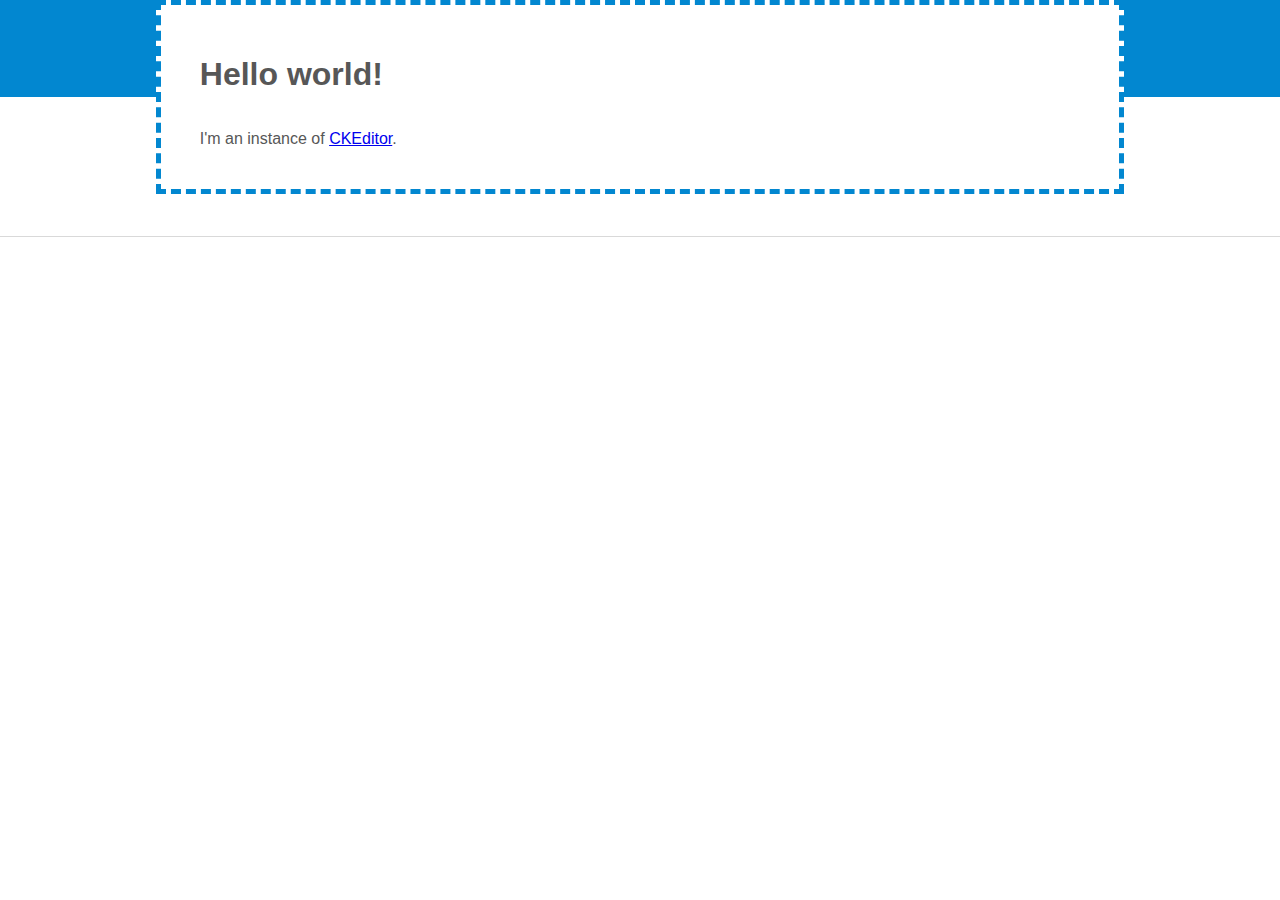
<file: ckeditor/samples/index.html>
<!DOCTYPE html>
<!--
Copyright (c) 2003-2018, CKSource - Frederico Knabben. All rights reserved.
For licensing, see LICENSE.md or https://ckeditor.com/legal/ckeditor-oss-license
-->
<html>
<head>
	<meta charset="utf-8">
	<title>CKEditor Sample</title>
	<script src="../ckeditor.js"></script>
	<script src="js/sample.js"></script>
	<link rel="stylesheet" href="css/samples.css">
	<link rel="stylesheet" href="toolbarconfigurator/lib/codemirror/neo.css">
</head>
<body id="main">


<main>
	
	<div class="adjoined-bottom">
		<div class="grid-container">
			<div class="grid-width-100">
				<div id="editor">
					<h1>Hello world!</h1>
					<p>I'm an instance of <a href="https://ckeditor.com">CKEditor</a>.</p>
				</div>
			</div>
		</div>
	</div>

	<div class="grid-container">
		<div class="content grid-width-100"></div>
	</div>
</main>

<footer class="footer-a grid-container"></footer>
<script>
	initSample();
</script>

</body>
</html>
</file>
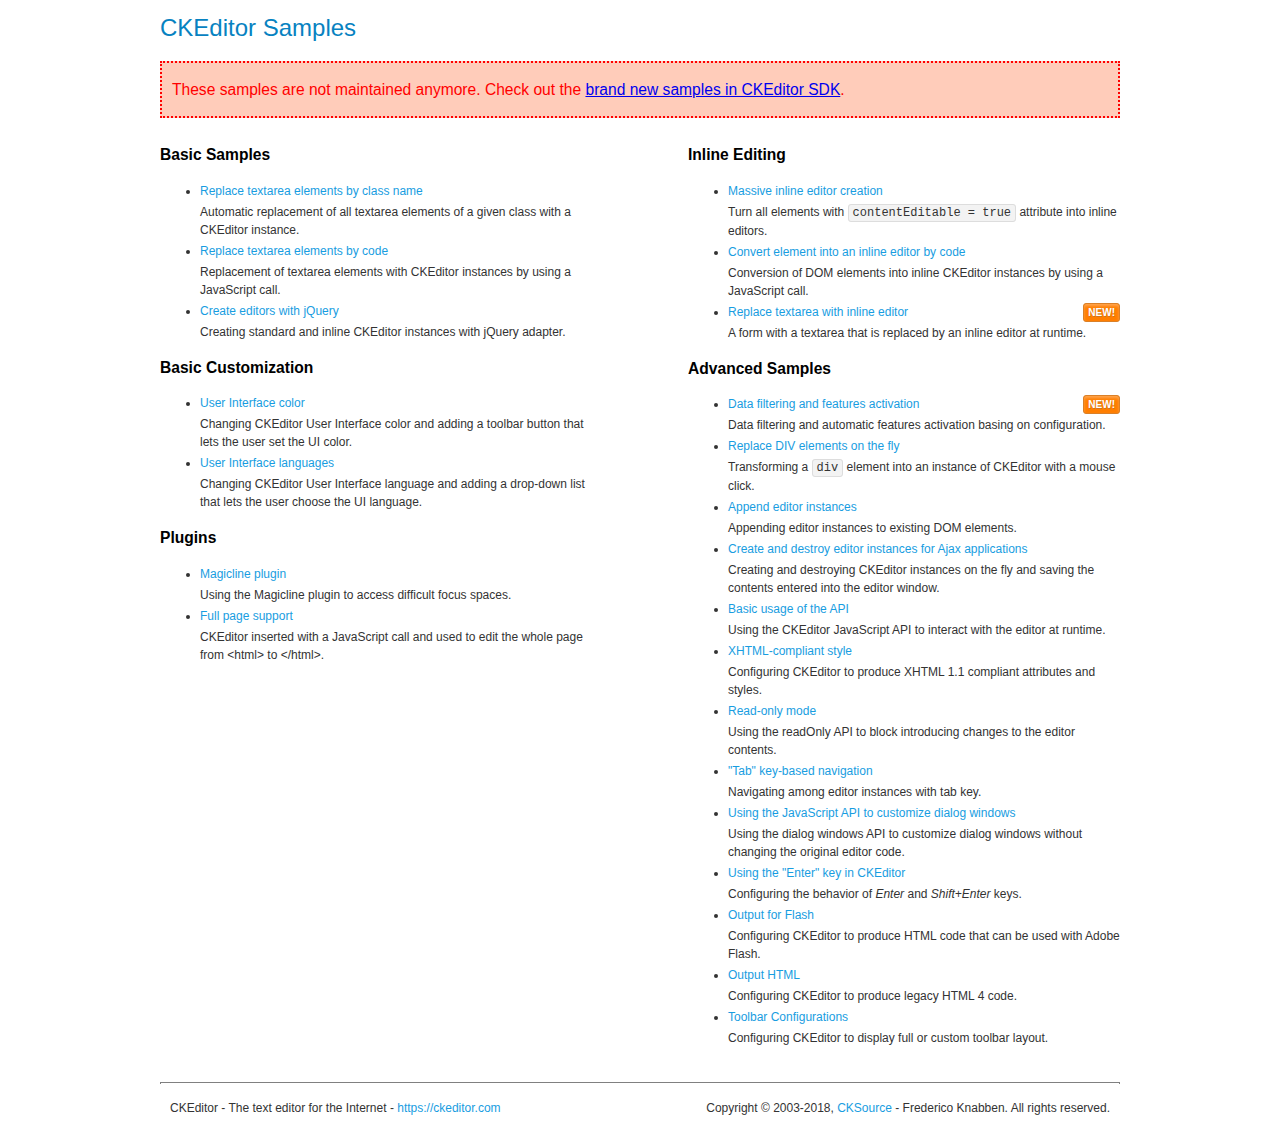
<file: ckeditor/samples/old/index.html>
<!DOCTYPE html>
<!--
Copyright (c) 2003-2018, CKSource - Frederico Knabben. All rights reserved.
For licensing, see LICENSE.md or https://ckeditor.com/legal/ckeditor-oss-license
-->
<html>
<head>
	<meta charset="utf-8">
	<title>CKEditor Samples</title>
	<link rel="stylesheet" href="sample.css">
</head>
<body>
	<h1 class="samples">
		CKEditor Samples
	</h1>
	<div class="warning deprecated">
		These samples are not maintained anymore. Check out the <a href="https://sdk.ckeditor.com/">brand new samples in CKEditor SDK</a>.
	</div>
	<div class="twoColumns">
		<div class="twoColumnsLeft">
			<h2 class="samples">
				Basic Samples
			</h2>
			<dl class="samples">
				<dt><a class="samples" href="replacebyclass.html">Replace textarea elements by class name</a></dt>
				<dd>Automatic replacement of all textarea elements of a given class with a CKEditor instance.</dd>

				<dt><a class="samples" href="replacebycode.html">Replace textarea elements by code</a></dt>
				<dd>Replacement of textarea elements with CKEditor instances by using a JavaScript call.</dd>

				<dt><a class="samples" href="jquery.html">Create editors with jQuery</a></dt>
				<dd>Creating standard and inline CKEditor instances with jQuery adapter.</dd>
			</dl>

			<h2 class="samples">
				Basic Customization
			</h2>
			<dl class="samples">
				<dt><a class="samples" href="uicolor.html">User Interface color</a></dt>
				<dd>Changing CKEditor User Interface color and adding a toolbar button that lets the user set the UI color.</dd>

				<dt><a class="samples" href="uilanguages.html">User Interface languages</a></dt>
				<dd>Changing CKEditor User Interface language and adding a drop-down list that lets the user choose the UI language.</dd>
			</dl>


			<h2 class="samples">Plugins</h2>
<dl class="samples">
<dt><a class="samples" href="magicline/magicline.html">Magicline plugin</a></dt>
<dd>Using the Magicline plugin to access difficult focus spaces.</dd>

<dt><a class="samples" href="wysiwygarea/fullpage.html">Full page support</a></dt>
<dd>CKEditor inserted with a JavaScript call and used to edit the whole page from &lt;html&gt; to &lt;/html&gt;.</dd>
</dl>
		</div>
		<div class="twoColumnsRight">
			<h2 class="samples">
				Inline Editing
			</h2>
			<dl class="samples">
				<dt><a class="samples" href="inlineall.html">Massive inline editor creation</a></dt>
				<dd>Turn all elements with <code>contentEditable = true</code> attribute into inline editors.</dd>

				<dt><a class="samples" href="inlinebycode.html">Convert element into an inline editor by code</a></dt>
				<dd>Conversion of DOM elements into inline CKEditor instances by using a JavaScript call.</dd>

				<dt><a class="samples" href="inlinetextarea.html">Replace textarea with inline editor</a> <span class="new">New!</span></dt>
				<dd>A form with a textarea that is replaced by an inline editor at runtime.</dd>

				
			</dl>

			<h2 class="samples">
				Advanced Samples
			</h2>
			<dl class="samples">
				<dt><a class="samples" href="datafiltering.html">Data filtering and features activation</a> <span class="new">New!</span></dt>
				<dd>Data filtering and automatic features activation basing on configuration.</dd>

				<dt><a class="samples" href="divreplace.html">Replace DIV elements on the fly</a></dt>
				<dd>Transforming a <code>div</code> element into an instance of CKEditor with a mouse click.</dd>

				<dt><a class="samples" href="appendto.html">Append editor instances</a></dt>
				<dd>Appending editor instances to existing DOM elements.</dd>

				<dt><a class="samples" href="ajax.html">Create and destroy editor instances for Ajax applications</a></dt>
				<dd>Creating and destroying CKEditor instances on the fly and saving the contents entered into the editor window.</dd>

				<dt><a class="samples" href="api.html">Basic usage of the API</a></dt>
				<dd>Using the CKEditor JavaScript API to interact with the editor at runtime.</dd>

				<dt><a class="samples" href="xhtmlstyle.html">XHTML-compliant style</a></dt>
				<dd>Configuring CKEditor to produce XHTML 1.1 compliant attributes and styles.</dd>

				<dt><a class="samples" href="readonly.html">Read-only mode</a></dt>
				<dd>Using the readOnly API to block introducing changes to the editor contents.</dd>

				<dt><a class="samples" href="tabindex.html">"Tab" key-based navigation</a></dt>
				<dd>Navigating among editor instances with tab key.</dd>


				
<dt><a class="samples" href="dialog/dialog.html">Using the JavaScript API to customize dialog windows</a></dt>
<dd>Using the dialog windows API to customize dialog windows without changing the original editor code.</dd>

<dt><a class="samples" href="enterkey/enterkey.html">Using the &quot;Enter&quot; key in CKEditor</a></dt>
<dd>Configuring the behavior of <em>Enter</em> and <em>Shift+Enter</em> keys.</dd>

<dt><a class="samples" href="htmlwriter/outputforflash.html">Output for Flash</a></dt>
<dd>Configuring CKEditor to produce HTML code that can be used with Adobe Flash.</dd>

<dt><a class="samples" href="htmlwriter/outputhtml.html">Output HTML</a></dt>
<dd>Configuring CKEditor to produce legacy HTML 4 code.</dd>

<dt><a class="samples" href="toolbar/toolbar.html">Toolbar Configurations</a></dt>
<dd>Configuring CKEditor to display full or custom toolbar layout.</dd>

			</dl>
		</div>
	</div>
	<div id="footer">
		<hr>
		<p>
			CKEditor - The text editor for the Internet - <a class="samples" href="https://ckeditor.com/">https://ckeditor.com</a>
		</p>
		<p id="copy">
			Copyright &copy; 2003-2018, <a class="samples" href="https://cksource.com/">CKSource</a> - Frederico Knabben. All rights reserved.
		</p>
	</div>
</body>
</html>
</file>
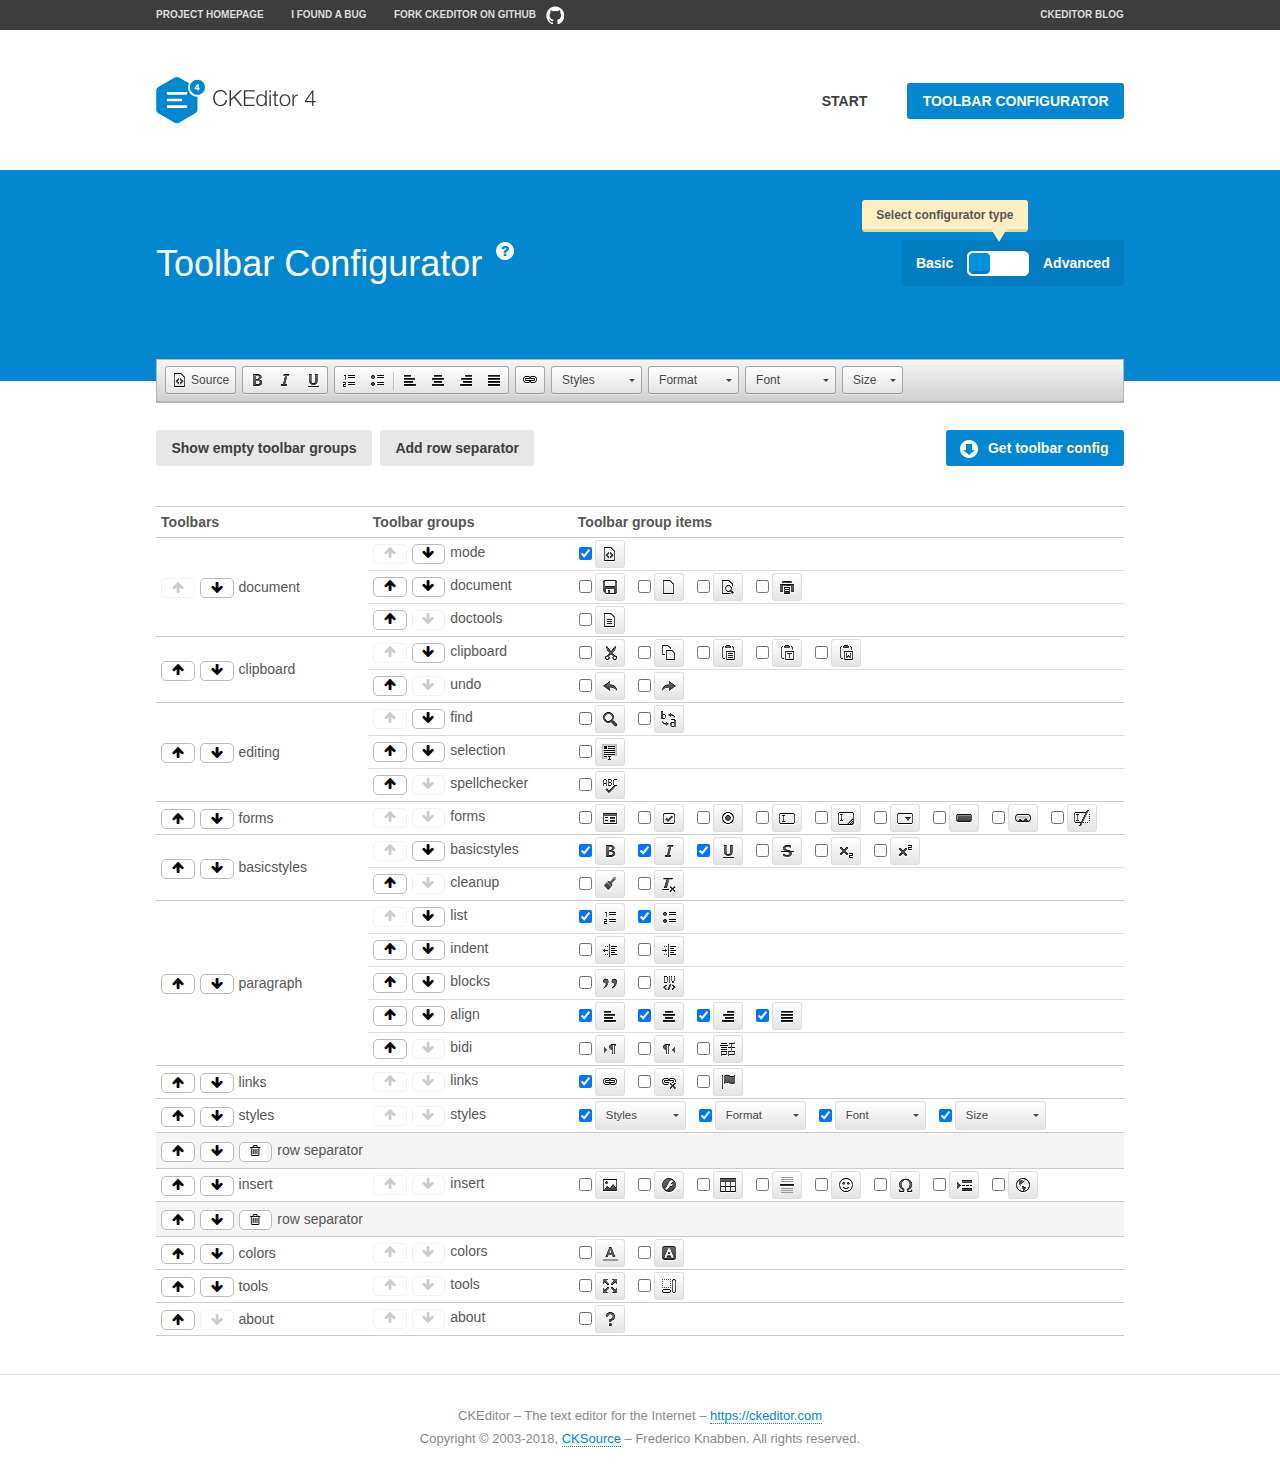
<file: ckeditor/samples/toolbarconfigurator/index.html>
<!DOCTYPE html>
<!--
Copyright (c) 2003-2018, CKSource - Frederico Knabben. All rights reserved.
For licensing, see LICENSE.md or https://ckeditor.com/legal/ckeditor-oss-license
-->
<!--[if IE 8]><html class="ie8"><![endif]-->
<!--[if gt IE 8]><html><![endif]-->
<!--[if !IE]><!--><html><!--<![endif]-->
<head>
	<meta charset="utf-8">
	<title>Toolbar Configurator</title>
	<script src="../../ckeditor.js"></script>
	<script>
		if ( CKEDITOR.env.ie && CKEDITOR.env.version < 9 )
			CKEDITOR.tools.enableHtml5Elements( document );
	</script>
	<link rel="stylesheet" href="lib/codemirror/codemirror.css">
	<link rel="stylesheet" href="lib/codemirror/show-hint.css">
	<link rel="stylesheet" href="lib/codemirror/neo.css">
	<link rel="stylesheet" href="css/fontello.css">
	<link rel="stylesheet" href="../css/samples.css">
</head>
<body id="toolbar">

<nav class="navigation-a">
	<div class="grid-container">
		<ul class="navigation-a-left grid-width-70">
			<li><a href="https://ckeditor.com/ckeditor-4/">Project Homepage</a></li>
			<li><a href="https://github.com/ckeditor/ckeditor-dev/issues">I found a bug</a></li>
			<li><a href="http://github.com/ckeditor/ckeditor-dev" class="icon-pos-right icon-navigation-a-github">Fork CKEditor on GitHub</a></li>
		</ul>
		<ul class="navigation-a-right grid-width-30">
			<li><a href="https://ckeditor.com/blog/">CKEditor Blog</a></li>
		</ul>
	</div>
</nav>

<header class="header-a">
	<div class="grid-container">
		<h1 class="header-a-logo grid-width-30">
			<a href="../index.html"><img src="../img/logo.svg" onerror="this.src='../img/logo.png'; this.onerror=null;" alt="CKEditor Logo"></a>
		</h1>
		<nav class="navigation-b grid-width-70">
			<ul>
				<li><a href="../index.html"  class="button-a">Start</a></li>
				<li><a href="index.html"  class="button-a button-a-background">Toolbar configurator</a></li>
			</ul>
		</nav>
	</div>
</header>

<main>
	<div class="adjoined-top">
		<div class="grid-container">
			<div class="content grid-width-100">
				<div class="grid-container-nested">
					<h1 class="grid-width-60">
						Toolbar Configurator
						<a href="#help-content" type="button" title="Configurator help" id="help" class="button-a button-a-background button-a-no-text icon-pos-left icon-question-mark">Help</a>
					</h1>

					<div class="grid-width-40 grid-switch-magic">
						<div class="switch">
							<span class="balloon-a balloon-a-se">Select configurator type</span>
							<input type="radio" name="radio" data-num="1" id="radio-basic" />
							<input type="radio" name="radio" data-num="2" id="radio-advanced" />
							<label data-for="1" for="radio-basic">Basic</label>
							<span class="switch-inner">
								<span class="handler"></span>
							</span>
							<label data-for="2" for="radio-advanced">Advanced</label>
						</div>
					</div>
				</div>
			</div>
		</div>
	</div>
	<div class="adjoined-bottom">
		<div class="grid-container">
			<div class="grid-width-100">
				<div class="editors-container">
					<div id="editor-basic"></div>
					<div id="editor-advanced"></div>
				</div>
			</div>
		</div>
	</div>

	<div class="grid-container configurator">
		<div class="content grid-width-100">
			<div class="configurator">
				<div>
					<div id="toolbarModifierWrapper"></div>
				</div>
			</div>
		</div>
	</div>

	<div id="help-content">
		<div class="grid-container">
			<div class="grid-width-100">
				<h2>What Am I Doing Here?</h2>

				<div class="grid-container grid-container-nested">
					<div class="basic">
						<div class="grid-width-50">
							<p>Arrange <a href="https://docs.ckeditor.com/ckeditor4/docs/#!/api/CKEDITOR.config-cfg-toolbarGroups">toolbar groups</a>, toggle <a href="https://docs.ckeditor.com/ckeditor4/docs/#!/api/CKEDITOR.config-cfg-removeButtons">button visibility</a> according to your needs and get your toolbar configuration.</p>
							<p>You can replace the content of the <a href="../../config.js"><code>config.js</code></a> file with the generated configuration. If you already set some configuration options you will need to merge both configurations.</p>
						</div>
						<div class="grid-width-50">
							<p>Read more about different ways of <a href="https://docs.ckeditor.com/ckeditor4/docs/#!/guide/dev_configuration">setting configuration</a> and do not forget about <strong>clearing browser cache</strong>.</p>
							<p>Arranging toolbar groups is the recommended way of configuring the toolbar, but if you need more freedom you can use the <a href="#advanced">advanced configurator</a>.</p>
						</div>
					</div>
					<div class="advanced" style="display: none;">
						<div class="grid-width-50">
							<p>With this code editor you can edit your <a href="https://docs.ckeditor.com/ckeditor4/docs/#!/api/CKEDITOR.config-cfg-toolbar">toolbar configuration</a> live.</p>
							<p>You can replace the content of the <a href="../../config.js"><code>config.js</code></a> file with the generated configuration. If you already set some configuration options you will need to merge both configurations.</p>
						</div>
						<div class="grid-width-50">
							<p>Read more about different ways of <a href="https://docs.ckeditor.com/ckeditor4/docs/#!/guide/dev_configuration">setting configuration</a> and do not forget about <strong>clearing browser cache</strong>.</p>
						</div>
					</div>
				</div>

				<p class="grid-container grid-container-nested">
					<button type="button" class="help-content-close grid-width-100 button-a button-a-background">Got it. Let's play!</button>
				</p>
			</div>
		</div>
	</div>
</main>

<footer class="footer-a grid-container">
	<p class="grid-width-100">
		CKEditor &ndash; The text editor for the Internet &ndash; <a class="samples" href="https://ckeditor.com/">https://ckeditor.com</a>
	</p>
	<p class="grid-width-100" id="copy">
		Copyright &copy; 2003-2018, <a class="samples" href="https://cksource.com/">CKSource</a> &ndash; Frederico Knabben. All rights reserved.
	</p>
</footer>

<script src="lib/codemirror/codemirror.js"></script>
<script src="lib/codemirror/javascript.js"></script>
<script src="lib/codemirror/show-hint.js"></script>

<script src="js/fulltoolbareditor.js"></script>
<script src="js/abstracttoolbarmodifier.js"></script>
<script src="js/toolbarmodifier.js"></script>
<script src="js/toolbartextmodifier.js"></script>
<script src="../js/sf.js"></script>

<script>
	( function() {
		'use strict';

		var mode = ( window.location.hash.substr( 1 ) === 'advanced' ) ? 'advanced' : 'basic',
			configuratorSection = CKEDITOR.document.findOne( 'main > .grid-container.configurator' ),
			basicInstruction = CKEDITOR.document.findOne( '#help-content .basic' ),
			advancedInstruction = CKEDITOR.document.findOne( '#help-content .advanced' ),

			// Configurator mode switcher.
			modeSwitchBasic = CKEDITOR.document.getById( 'radio-basic' ),
			modeSwitchAdvanced = CKEDITOR.document.getById( 'radio-advanced' );

		// Initial setup
		function updateSwitcher() {
			if ( mode === 'advanced' ) {
				modeSwitchAdvanced.$.checked = true;
			} else {
				modeSwitchBasic.$.checked = true;
			}
		}

		updateSwitcher();

		CKEDITOR.document.getWindow().on( 'hashchange', function( e ) {
			var hash = window.location.hash.substr( 1 );
			if ( !( hash === 'advanced' || hash === 'basic' ) ) {
				return;
			}
			mode = hash;
			onToolbarsDone( mode );
		} );

		CKEDITOR.document.getWindow().on( 'resize', function() {
			updateToolbar( ( mode === 'basic' ? toolbarModifier : toolbarTextModifier )[ 'editorInstance' ] );
		} );

		function onRefresh( modifier ) {
			modifier = modifier || this;

			if ( mode === 'basic' && modifier instanceof ToolbarConfigurator.ToolbarTextModifier ) {
				return;
			}

			// CodeMirror container becomes visible, so we need to refresh and to avoid rendering problems.
			if ( mode === 'advanced' && modifier instanceof ToolbarConfigurator.ToolbarTextModifier ) {
				modifier.codeContainer.refresh();
			}

			updateToolbar( modifier.editorInstance );
		}

		function updateToolbar( editor ) {
			var editorContainer = editor.container;

			// Not always editor is loaded.
			if ( !editorContainer ) {
				return;
			}

			var displayStyle = editorContainer.getStyle( 'display' );

			editorContainer.setStyle( 'display', 'block' );

			var newHeight = editorContainer.getSize( 'height' );

			var newMarginTop = parseInt( editorContainer.getComputedStyle( 'margin-top' ), 10 );
			newMarginTop = ( isNaN( newMarginTop ) ? 0 : Number( newMarginTop ) );

			var newMarginBottom = parseInt( editorContainer.getComputedStyle( 'margin-bottom' ), 10 );
			newMarginBottom = ( isNaN( newMarginBottom ) ? 0 : Number( newMarginBottom ) );

			var result = newHeight + newMarginTop + newMarginBottom;

			editorContainer.setStyle( 'display', displayStyle );

			editor.container.getAscendant( 'div' ).setStyle( 'height', result + 'px' );
		}

		var toolbarModifier = new ToolbarConfigurator.ToolbarModifier( 'editor-basic' );

		var done = 0;
		toolbarModifier.init( onToolbarInit );
		toolbarModifier.onRefresh = onRefresh;

		CKEDITOR.document.getById( 'toolbarModifierWrapper' ).append( toolbarModifier.mainContainer );

		var toolbarTextModifier = new ToolbarConfigurator.ToolbarTextModifier( 'editor-advanced' );
		toolbarTextModifier.init( onToolbarInit );
		toolbarTextModifier.onRefresh = onRefresh;

		function onToolbarInit() {
			if ( ++done === 2 ) {
				onToolbarsDone();

				positionSticky.watch( CKEDITOR.document.findOne( '.toolbar' ), function() {
					return mode === 'advanced';
				} );
			}
		}

		function onToolbarsDone() {
			if ( mode === 'basic' ) {
				toggleModeBasic( false );
			} else {
				toggleModeAdvanced( false );
			}

			updateSwitcher();

			setTimeout( function() {
				CKEDITOR.document.findOne( '.editors-container' ).addClass( 'active' );
				CKEDITOR.document.findOne( '#toolbarModifierWrapper' ).addClass( 'active' );
			}, 200 );
		}

		CKEDITOR.document.getById( 'toolbarModifierWrapper' ).append( toolbarTextModifier.mainContainer );

		function toogleModeSwitch( onElement, offElement, onModifier, offModifier ) {
			onElement.addClass( 'fancy-button-active' );
			offElement.removeClass( 'fancy-button-active' );

			onModifier.showUI();
			offModifier.hideUI();
		}

		function toggleModeBasic( callOnRefresh ) {
			callOnRefresh = ( callOnRefresh !== false );
			mode = 'basic';
			window.location.hash = '#basic';
			toogleModeSwitch( modeSwitchBasic, modeSwitchAdvanced, toolbarModifier, toolbarTextModifier );

			configuratorSection.removeClass( 'freed-width' );
			basicInstruction.show();
			advancedInstruction.hide();

			callOnRefresh && onRefresh( toolbarModifier );
		}

		function toggleModeAdvanced( callOnRefresh ) {
			callOnRefresh = ( callOnRefresh !== false );
			mode = 'advanced';
			window.location.hash = '#advanced';
			toogleModeSwitch( modeSwitchAdvanced, modeSwitchBasic, toolbarTextModifier, toolbarModifier );

			configuratorSection.addClass( 'freed-width' );
			advancedInstruction.show();
			basicInstruction.hide();

			callOnRefresh && onRefresh( toolbarTextModifier );
		}

		modeSwitchBasic.on( 'click', toggleModeBasic );
		modeSwitchAdvanced.on( 'click', toggleModeAdvanced );

		//
		// Position:sticky for the toolbar.
		//

		// Will make elements behave like they were styled with position:sticky.
		var positionSticky = {
			// Store object: {
			// 		element: CKEDITOR.dom.element, // Element which will float.
			// 		placeholder: CKEDITOR.dom.element, // Placeholder which is place to prevent page bounce.
			// 		isFixed: boolean // Whether element float now.
			// }
			watched: [],

			active: [],

			staticContainer: null,

			init: function() {
				var element = CKEDITOR.dom.element.createFromHtml(
					'<div class="staticContainer">' +
						'<div class="grid-container" >' +
							'<div class="grid-width-100">' +
								'<div class="inner"></div>' +
							'</div>' +
						'</div>' +
					'</div>' );

				this.staticContainer = element.findOne( '.inner' );

				CKEDITOR.document.getBody().append( element );
			},

			watch: function( element, preventFunc ) {
				this.watched.push( {
					element: element,
					placeholder: new CKEDITOR.dom.element( 'div' ),
					isFixed: false,
					preventFunc: preventFunc
				} );
			},

			checkAll: function() {
				for ( var i = 0; i < this.watched.length; i++ ) {
					this.check( this.watched[ i ] );
				}
			},

			check: function( element ) {
				var isFixed = element.isFixed;
				var shouldBeFixed = this.shouldBeFixed( element );

				// Nothing to be done.
				if ( isFixed === shouldBeFixed ) {
					return;
				}

				var placeholder = element.placeholder;

				if ( isFixed ) {
					// Unfixing.

					element.element.insertBefore( placeholder );
					placeholder.remove();

					element.element.removeStyle( 'margin' );

					this.active.splice( CKEDITOR.tools.indexOf( this.active, element ), 1 );

				} else {
					// Fixing.
					placeholder.setStyle( 'width', element.element.getSize( 'width' ) + 'px' );
					placeholder.setStyle( 'height', element.element.getSize( 'height' ) + 'px' );
					placeholder.setStyle( 'margin-bottom', element.element.getComputedStyle( 'margin-bottom' ) );
					placeholder.setStyle( 'display', element.element.getComputedStyle( 'display' ) );
					placeholder.insertAfter( element.element );

					this.staticContainer.append( element.element );

					this.active.push( element );
				}

				element.isFixed = !element.isFixed;
			},

			shouldBeFixed: function( element ) {
				if ( element.preventFunc && element.preventFunc() ) {
					return false;
				}

				// If element is already fixed we are checking it's placeholder.
				var related = ( element.isFixed ? element.placeholder : element.element ),
					clientRect = related.$.getBoundingClientRect(),
					staticHeight = this.staticContainer.getSize('height' ),
					elemHeight = element.element.getSize( 'height' );

				if ( element.isFixed ) {
					return ( clientRect.top + elemHeight < staticHeight );
				} else {
					return ( clientRect.top < staticHeight );
				}
			}
		};

		positionSticky.init();

		CKEDITOR.document.getWindow().on( 'scroll',
			new CKEDITOR.tools.eventsBuffer( 100, positionSticky.checkAll, positionSticky ).input
		);

		// Make the toolbar sticky.
		positionSticky.watch( CKEDITOR.document.findOne( '.editors-container' ) );

		// Help button and help-content.
		( function() {
			var helpButton = CKEDITOR.document.getById( 'help' ),
				helpContent = CKEDITOR.document.getById( 'help-content' );

			// Don't show help button on IE8 because it's unsupported by Pico Modal.
			if ( CKEDITOR.env.ie && CKEDITOR.env.version == 8 ) {
				helpButton.hide();
			} else {
				// Display help modal when the button is clicked.
				helpButton.on( 'click', function( evt ) {
					SF.modal( {
						// Clone modal content from DOM.
						content: helpContent.getHtml(),

						afterCreate: function( modal ) {
							// Enable modal content button to close the modal.
							new CKEDITOR.dom.element( modal.modalElem() ).findOne( '.help-content-close' ).once( 'click', modal.close );
						}
					} ).show();
				} );
			}
		} )();
	} )();
</script>
</body>
</html>
</file>
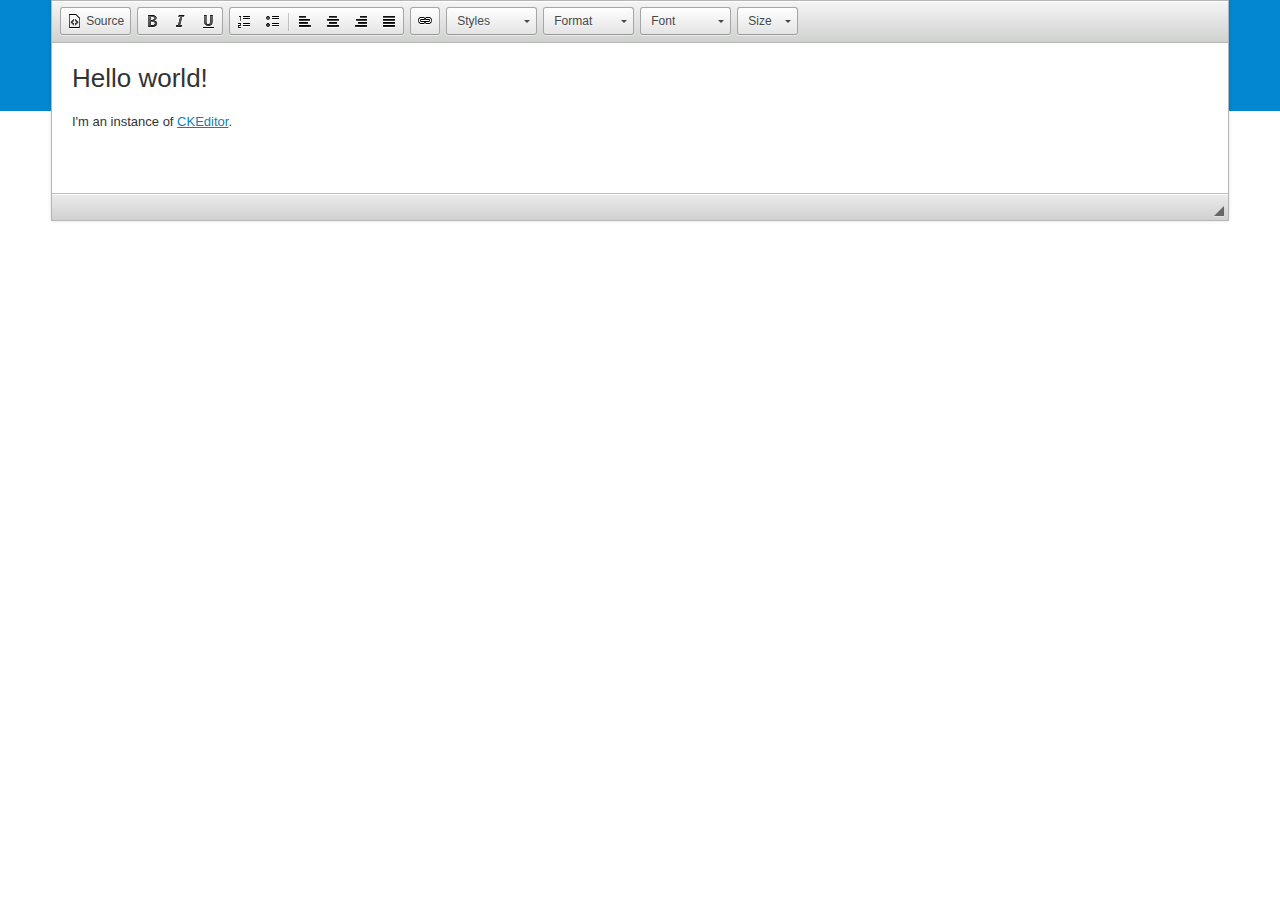
<file: ckeditor/samples/test.html>
<!doctype html>
<html>
<head>
<meta charset="UTF-8">
<title>Untitled Document</title>
	<script src="../ckeditor.js"></script>
	<script src="js/sample.js"></script>
	<link rel="stylesheet" href="css/samples.css">
	<!--<link rel="stylesheet" href="toolbarconfigurator/lib/codemirror/neo.css">-->
</head>

<body>
	
	
	<div class="adjoined-bottom">
		<div class="grid-container">
			<div class="grid-width-100">
				<div id="editor">
					<h1>Hello world!</h1>
					<p>I'm an instance of <a href="https://ckeditor.com">CKEditor</a>.</p>
				</div>
			</div>
		</div>
	</div>

<script>
	initEditor();
</script>	
	
</body>
</html>
</file>
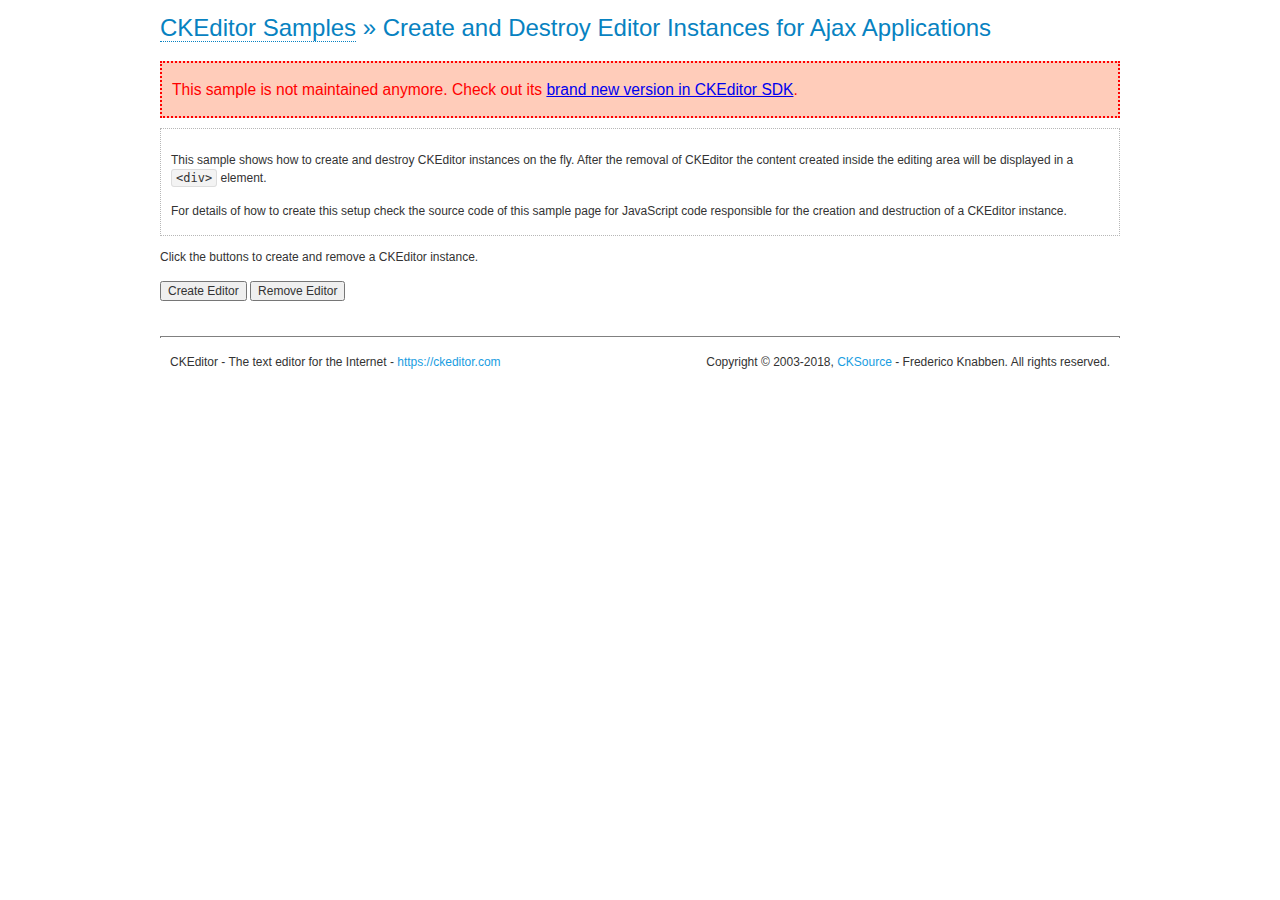
<file: ckeditor/samples/old/ajax.html>
<!DOCTYPE html>
<!--
Copyright (c) 2003-2018, CKSource - Frederico Knabben. All rights reserved.
For licensing, see LICENSE.md or https://ckeditor.com/legal/ckeditor-oss-license
-->
<html>
<head>
	<meta charset="utf-8">
	<title>Ajax &mdash; CKEditor Sample</title>
	<script src="../../ckeditor.js"></script>
	<link rel="stylesheet" href="sample.css">
	<script>

		var editor, html = '';

		function createEditor() {
			if ( editor )
				return;

			// Create a new editor inside the <div id="editor">, setting its value to html
			var config = {};
			editor = CKEDITOR.appendTo( 'editor', config, html );
		}

		function removeEditor() {
			if ( !editor )
				return;

			// Retrieve the editor contents. In an Ajax application, this data would be
			// sent to the server or used in any other way.
			document.getElementById( 'editorcontents' ).innerHTML = html = editor.getData();
			document.getElementById( 'contents' ).style.display = '';

			// Destroy the editor.
			editor.destroy();
			editor = null;
		}

	</script>
</head>
<body>
	<h1 class="samples">
		<a href="index.html">CKEditor Samples</a> &raquo; Create and Destroy Editor Instances for Ajax Applications
	</h1>
	<div class="warning deprecated">
		This sample is not maintained anymore. Check out its <a href="https://sdk.ckeditor.com/samples/saveajax.html">brand new version in CKEditor SDK</a>.
	</div>
	<div class="description">
		<p>
			This sample shows how to create and destroy CKEditor instances on the fly. After the removal of CKEditor the content created inside the editing
			area will be displayed in a <code>&lt;div&gt;</code> element.
		</p>
		<p>
			For details of how to create this setup check the source code of this sample page
			for JavaScript code responsible for the creation and destruction of a CKEditor instance.
		</p>
	</div>
	<p>Click the buttons to create and remove a CKEditor instance.</p>
	<p>
		<input onclick="createEditor();" type="button" value="Create Editor">
		<input onclick="removeEditor();" type="button" value="Remove Editor">
	</p>
	<!-- This div will hold the editor. -->
	<div id="editor">
	</div>
	<div id="contents" style="display: none">
		<p>
			Edited Contents:
		</p>
		<!-- This div will be used to display the editor contents. -->
		<div id="editorcontents">
		</div>
	</div>
	<div id="footer">
		<hr>
		<p>
			CKEditor - The text editor for the Internet - <a class="samples" href="https://ckeditor.com/">https://ckeditor.com</a>
		</p>
		<p id="copy">
			Copyright &copy; 2003-2018, <a class="samples" href="https://cksource.com/">CKSource</a> - Frederico
			Knabben. All rights reserved.
		</p>
	</div>
</body>
</html>
</file>
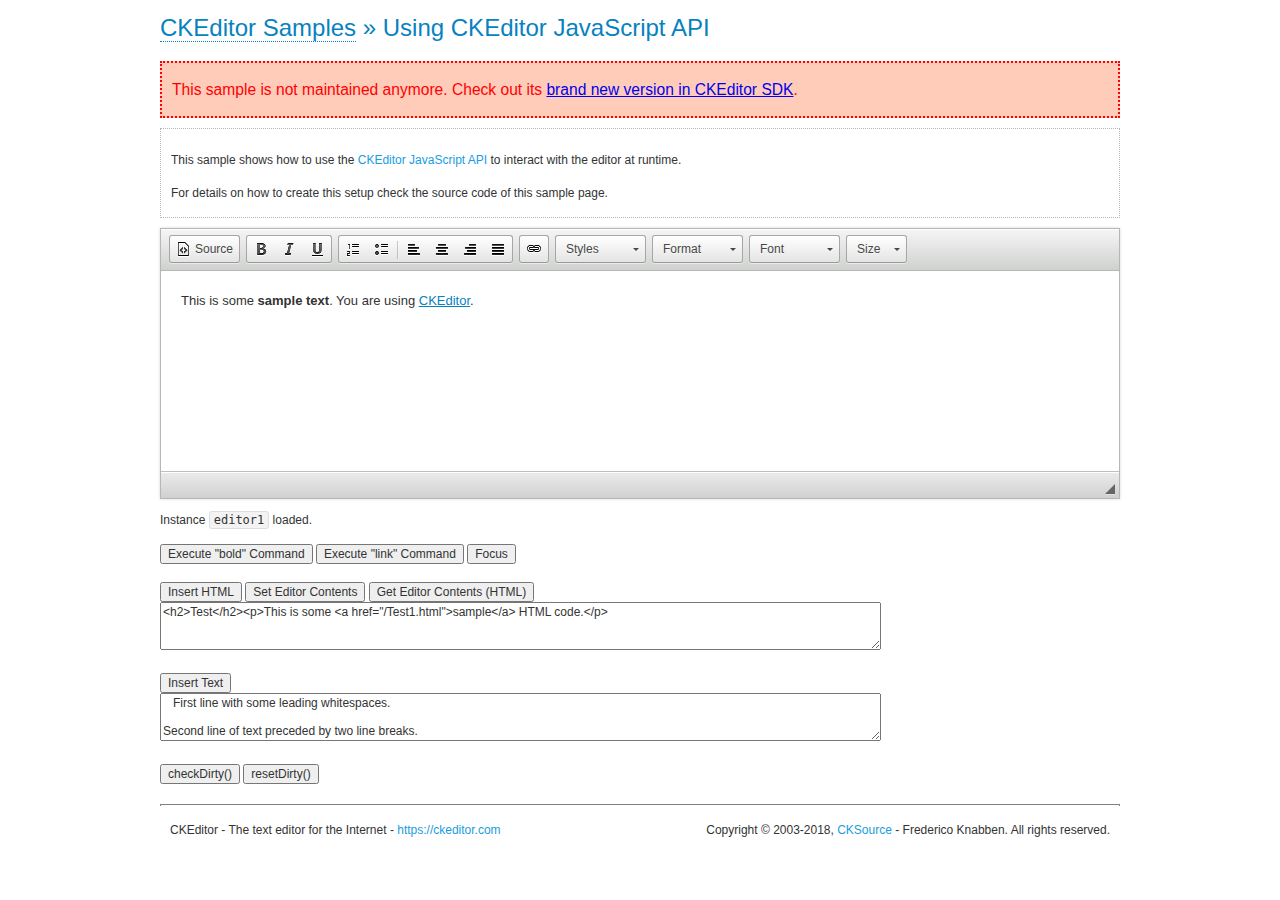
<file: ckeditor/samples/old/api.html>
<!DOCTYPE html>
<!--
Copyright (c) 2003-2018, CKSource - Frederico Knabben. All rights reserved.
For licensing, see LICENSE.md or https://ckeditor.com/legal/ckeditor-oss-license
-->
<html>
<head>
	<meta charset="utf-8">
	<title>API Usage &mdash; CKEditor Sample</title>
	<script src="../../ckeditor.js"></script>
	<link href="sample.css" rel="stylesheet">
	<script>

// The instanceReady event is fired, when an instance of CKEditor has finished
// its initialization.
CKEDITOR.on( 'instanceReady', function( ev ) {
	// Show the editor name and description in the browser status bar.
	document.getElementById( 'eMessage' ).innerHTML = 'Instance <code>' + ev.editor.name + '<\/code> loaded.';

	// Show this sample buttons.
	document.getElementById( 'eButtons' ).style.display = 'block';
});

function InsertHTML() {
	// Get the editor instance that we want to interact with.
	var editor = CKEDITOR.instances.editor1;
	var value = document.getElementById( 'htmlArea' ).value;

	// Check the active editing mode.
	if ( editor.mode == 'wysiwyg' )
	{
		// Insert HTML code.
		// https://docs.ckeditor.com/ckeditor4/docs/#!/api/CKEDITOR.editor-method-insertHtml
		editor.insertHtml( value );
	}
	else
		alert( 'You must be in WYSIWYG mode!' );
}

function InsertText() {
	// Get the editor instance that we want to interact with.
	var editor = CKEDITOR.instances.editor1;
	var value = document.getElementById( 'txtArea' ).value;

	// Check the active editing mode.
	if ( editor.mode == 'wysiwyg' )
	{
		// Insert as plain text.
		// https://docs.ckeditor.com/ckeditor4/docs/#!/api/CKEDITOR.editor-method-insertText
		editor.insertText( value );
	}
	else
		alert( 'You must be in WYSIWYG mode!' );
}

function SetContents() {
	// Get the editor instance that we want to interact with.
	var editor = CKEDITOR.instances.editor1;
	var value = document.getElementById( 'htmlArea' ).value;

	// Set editor contents (replace current contents).
	// https://docs.ckeditor.com/ckeditor4/docs/#!/api/CKEDITOR.editor-method-setData
	editor.setData( value );
}

function GetContents() {
	// Get the editor instance that you want to interact with.
	var editor = CKEDITOR.instances.editor1;

	// Get editor contents
	// https://docs.ckeditor.com/ckeditor4/docs/#!/api/CKEDITOR.editor-method-getData
	alert( editor.getData() );
}

function ExecuteCommand( commandName ) {
	// Get the editor instance that we want to interact with.
	var editor = CKEDITOR.instances.editor1;

	// Check the active editing mode.
	if ( editor.mode == 'wysiwyg' )
	{
		// Execute the command.
		// https://docs.ckeditor.com/ckeditor4/docs/#!/api/CKEDITOR.editor-method-execCommand
		editor.execCommand( commandName );
	}
	else
		alert( 'You must be in WYSIWYG mode!' );
}

function CheckDirty() {
	// Get the editor instance that we want to interact with.
	var editor = CKEDITOR.instances.editor1;
	// Checks whether the current editor contents present changes when compared
	// to the contents loaded into the editor at startup
	// https://docs.ckeditor.com/ckeditor4/docs/#!/api/CKEDITOR.editor-method-checkDirty
	alert( editor.checkDirty() );
}

function ResetDirty() {
	// Get the editor instance that we want to interact with.
	var editor = CKEDITOR.instances.editor1;
	// Resets the "dirty state" of the editor (see CheckDirty())
	// https://docs.ckeditor.com/ckeditor4/docs/#!/api/CKEDITOR.editor-method-resetDirty
	editor.resetDirty();
	alert( 'The "IsDirty" status has been reset' );
}

function Focus() {
	CKEDITOR.instances.editor1.focus();
}

function onFocus() {
	document.getElementById( 'eMessage' ).innerHTML = '<b>' + this.name + ' is focused </b>';
}

function onBlur() {
	document.getElementById( 'eMessage' ).innerHTML = this.name + ' lost focus';
}

	</script>

</head>
<body>
	<h1 class="samples">
		<a href="index.html">CKEditor Samples</a> &raquo; Using CKEditor JavaScript API
	</h1>
	<div class="warning deprecated">
		This sample is not maintained anymore. Check out its <a href="https://sdk.ckeditor.com/samples/api.html">brand new version in CKEditor SDK</a>.
	</div>
	<div class="description">
	<p>
		This sample shows how to use the
		<a class="samples" href="https://docs.ckeditor.com/ckeditor4/docs/#!/api/CKEDITOR.editor">CKEditor JavaScript API</a>
		to interact with the editor at runtime.
	</p>
	<p>
		For details on how to create this setup check the source code of this sample page.
	</p>
	</div>

	<!-- This <div> holds alert messages to be display in the sample page. -->
	<div id="alerts">
		<noscript>
			<p>
				<strong>CKEditor requires JavaScript to run</strong>. In a browser with no JavaScript
				support, like yours, you should still see the contents (HTML data) and you should
				be able to edit it normally, without a rich editor interface.
			</p>
		</noscript>
	</div>
	<form action="../../../samples/sample_posteddata.php" method="post">
		<textarea cols="100" id="editor1" name="editor1" rows="10">&lt;p&gt;This is some &lt;strong&gt;sample text&lt;/strong&gt;. You are using &lt;a href="https://ckeditor.com/"&gt;CKEditor&lt;/a&gt;.&lt;/p&gt;</textarea>

		<script>
			// Replace the <textarea id="editor1"> with an CKEditor instance.
			CKEDITOR.replace( 'editor1', {
				on: {
					focus: onFocus,
					blur: onBlur,

					// Check for availability of corresponding plugins.
					pluginsLoaded: function( evt ) {
						var doc = CKEDITOR.document, ed = evt.editor;
						if ( !ed.getCommand( 'bold' ) )
							doc.getById( 'exec-bold' ).hide();
						if ( !ed.getCommand( 'link' ) )
							doc.getById( 'exec-link' ).hide();
					}
				}
			});
		</script>

		<p id="eMessage">
		</p>

		<div id="eButtons" style="display: none">
			<input id="exec-bold" onclick="ExecuteCommand('bold');" type="button" value="Execute &quot;bold&quot; Command">
			<input id="exec-link" onclick="ExecuteCommand('link');" type="button" value="Execute &quot;link&quot; Command">
			<input onclick="Focus();" type="button" value="Focus">
			<br><br>
			<input onclick="InsertHTML();" type="button" value="Insert HTML">
			<input onclick="SetContents();" type="button" value="Set Editor Contents">
			<input onclick="GetContents();" type="button" value="Get Editor Contents (HTML)">
			<br>
			<textarea cols="100" id="htmlArea" rows="3">&lt;h2&gt;Test&lt;/h2&gt;&lt;p&gt;This is some &lt;a href="/Test1.html"&gt;sample&lt;/a&gt; HTML code.&lt;/p&gt;</textarea>
			<br>
			<br>
			<input onclick="InsertText();" type="button" value="Insert Text">
			<br>
			<textarea cols="100" id="txtArea" rows="3">   First line with some leading whitespaces.

Second line of text preceded by two line breaks.</textarea>
			<br>
			<br>
			<input onclick="CheckDirty();" type="button" value="checkDirty()">
			<input onclick="ResetDirty();" type="button" value="resetDirty()">
		</div>
	</form>
	<div id="footer">
		<hr>
		<p>
			CKEditor - The text editor for the Internet - <a class="samples" href="https://ckeditor.com/">https://ckeditor.com</a>
		</p>
		<p id="copy">
			Copyright &copy; 2003-2018, <a class="samples" href="https://cksource.com/">CKSource</a> - Frederico
			Knabben. All rights reserved.
		</p>
	</div>
</body>
</html>
</file>
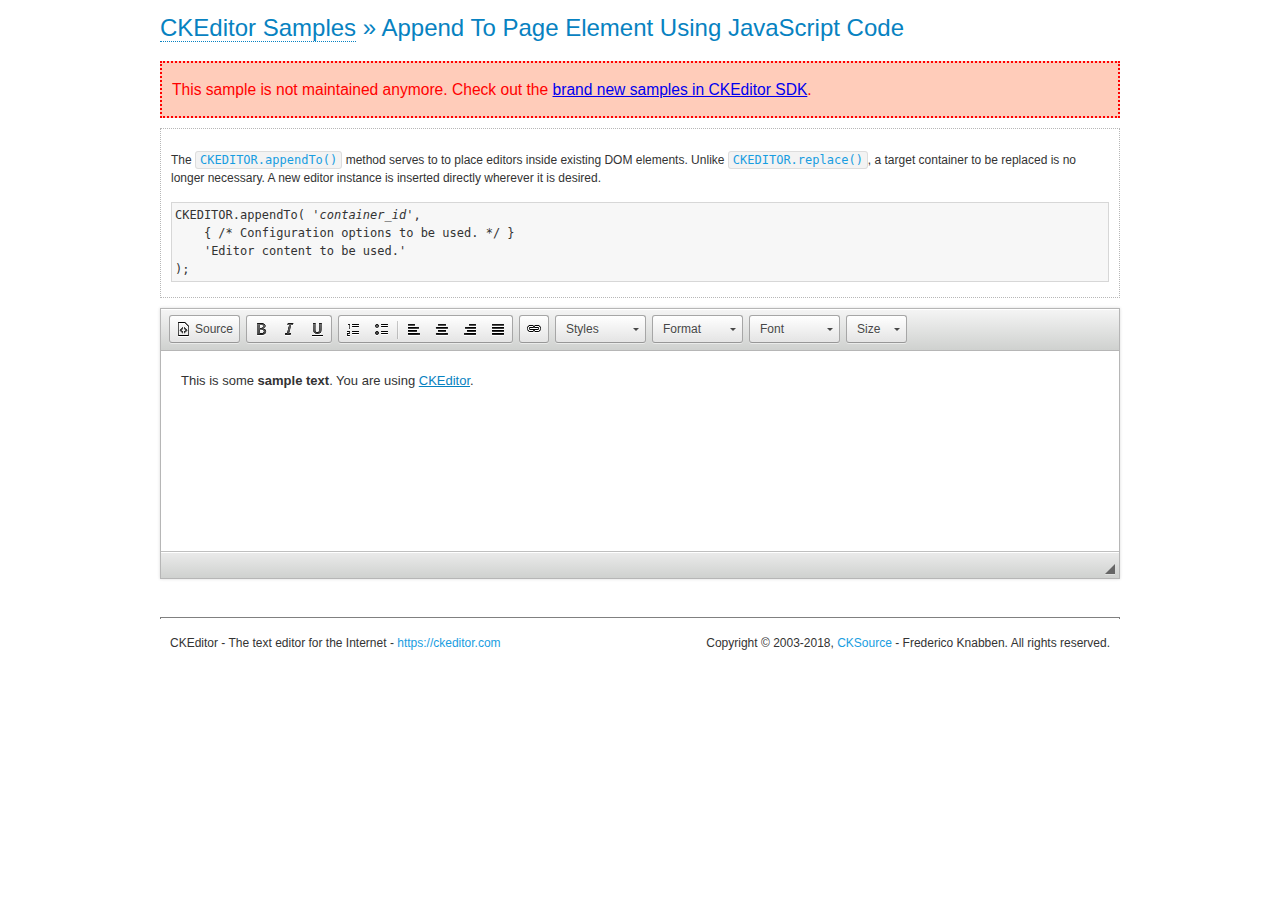
<file: ckeditor/samples/old/appendto.html>
<!DOCTYPE html>
<!--
Copyright (c) 2003-2018, CKSource - Frederico Knabben. All rights reserved.
For licensing, see LICENSE.md or https://ckeditor.com/legal/ckeditor-oss-license
-->
<html>
<head>
	<meta charset="utf-8">
	<title>Append To Page Element Using JavaScript Code &mdash; CKEditor Sample</title>
	<script src="../../ckeditor.js"></script>
	<link rel="stylesheet" href="sample.css">
</head>
<body>
	<h1 class="samples">
		<a href="index.html">CKEditor Samples</a> &raquo; Append To Page Element Using JavaScript Code
	</h1>
	<div class="warning deprecated">
		This sample is not maintained anymore. Check out the <a href="https://sdk.ckeditor.com/">brand new samples in CKEditor SDK</a>.
	</div>
	<div id="section1">
		<div class="description">
			<p>
				The <code><a class="samples" href="https://docs.ckeditor.com/ckeditor4/docs/#!/api/CKEDITOR-method-appendTo">CKEDITOR.appendTo()</a></code> method serves to to place editors inside existing DOM elements. Unlike <code><a class="samples" href="https://docs.ckeditor.com/ckeditor4/docs/#!/api/CKEDITOR-method-replace">CKEDITOR.replace()</a></code>,
				a target container to be replaced is no longer necessary. A new editor
				instance is inserted directly wherever it is desired.
			</p>
<pre class="samples">CKEDITOR.appendTo( '<em>container_id</em>',
	{ /* Configuration options to be used. */ }
	'Editor content to be used.'
);</pre>
		</div>
		<script>

			// This call can be placed at any point after the
			// DOM element to append CKEditor to or inside the <head><script>
			// in a window.onload event handler.

			// Append a CKEditor instance using the default configuration and the
			// provided content to the <div> element of ID "section1".
			CKEDITOR.appendTo( 'section1',
				null,
				'<p>This is some <strong>sample text</strong>. You are using <a href="https://ckeditor.com/">CKEditor</a>.</p>'
			);

		</script>
	</div>
	<br>
	<div id="footer">
		<hr>
		<p>
			CKEditor - The text editor for the Internet - <a class="samples" href="https://ckeditor.com/">https://ckeditor.com</a>
		</p>
		<p id="copy">
			Copyright &copy; 2003-2018, <a class="samples" href="https://cksource.com/">CKSource</a> - Frederico
			Knabben. All rights reserved.
		</p>
	</div>
</body>
</html>
</file>
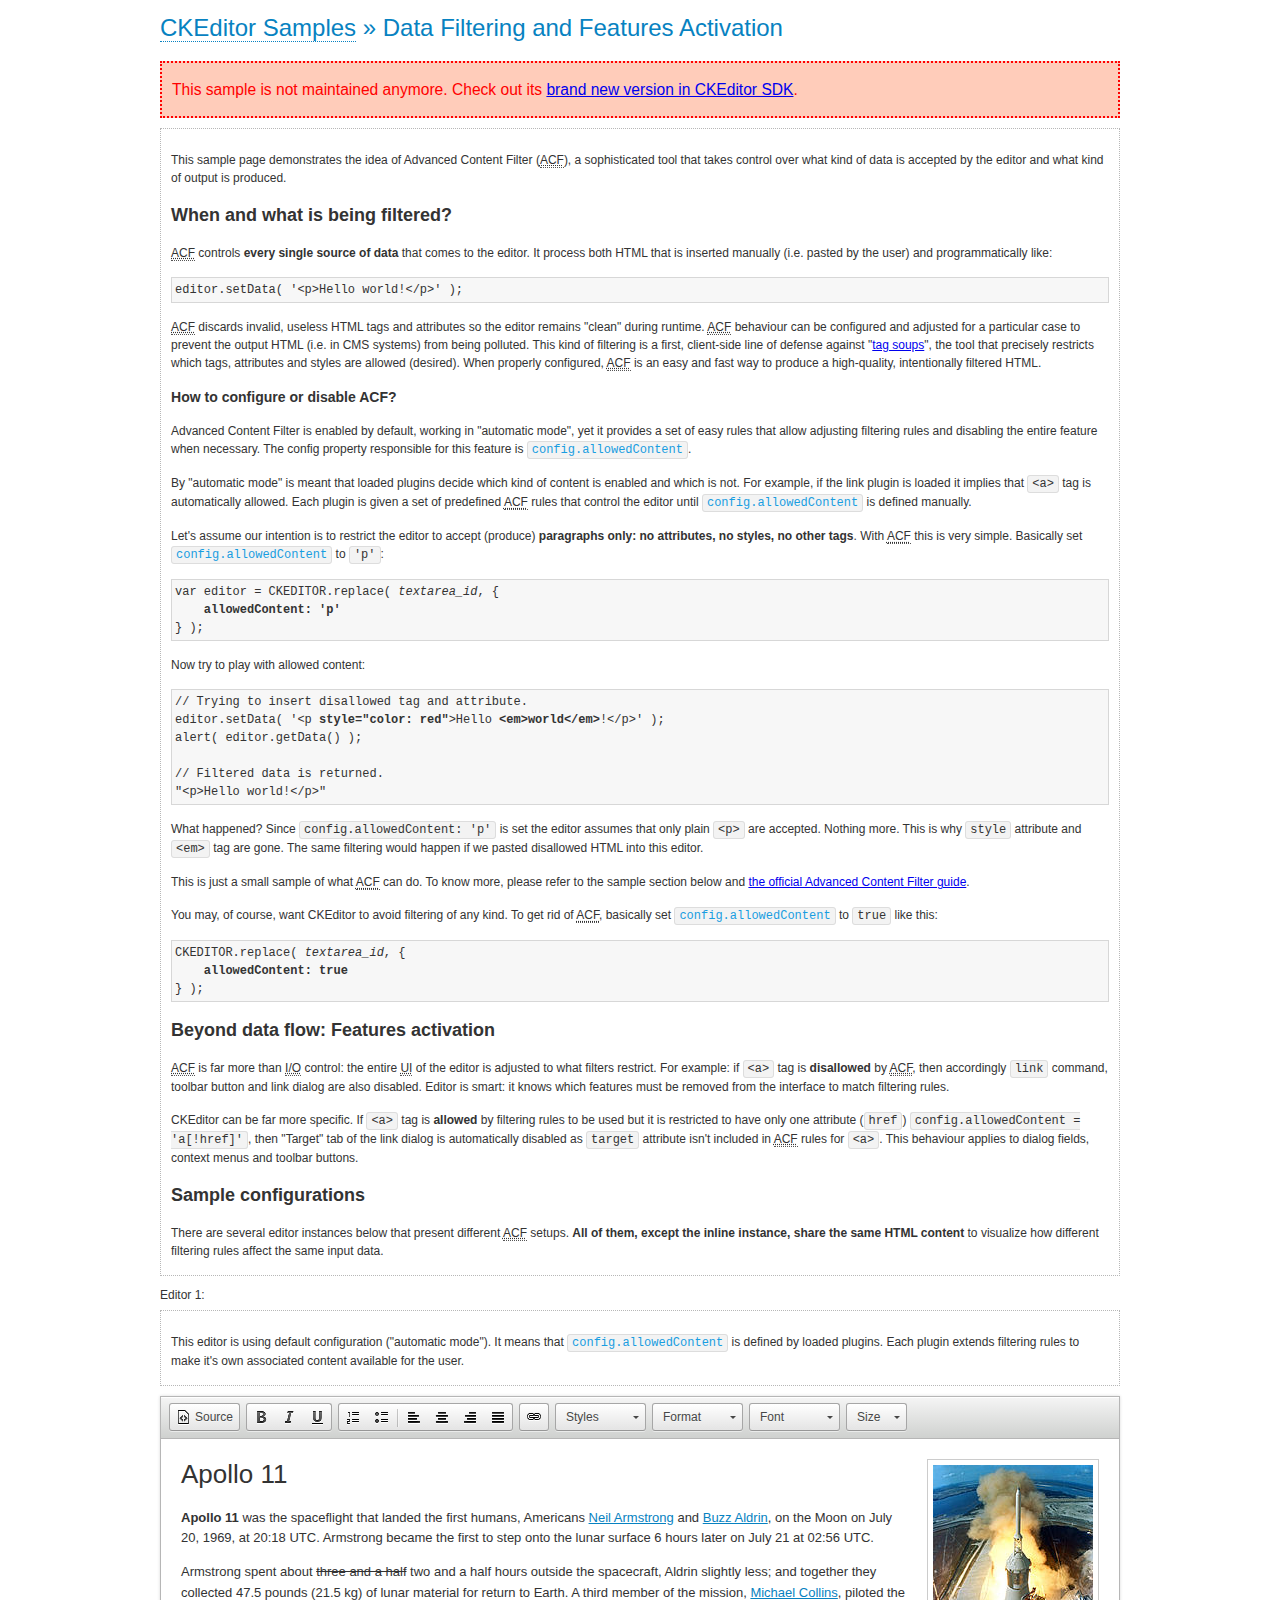
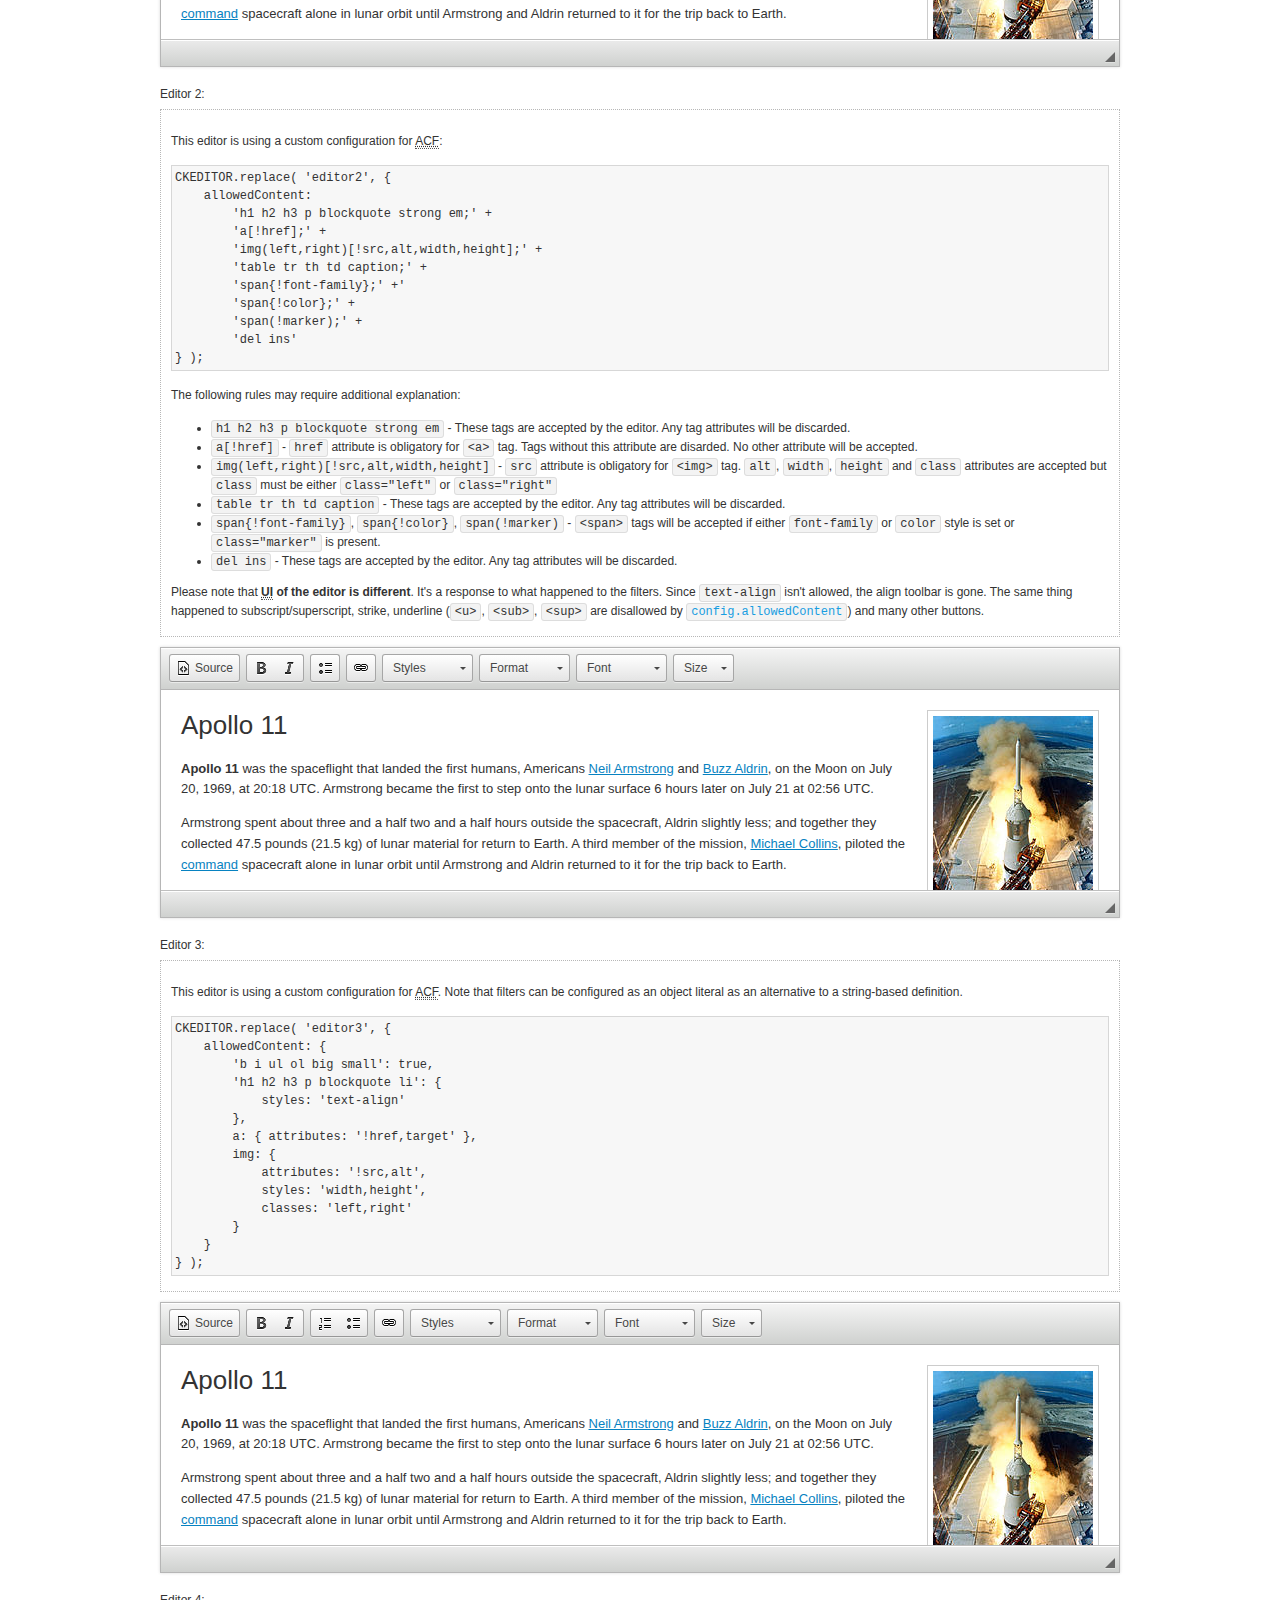
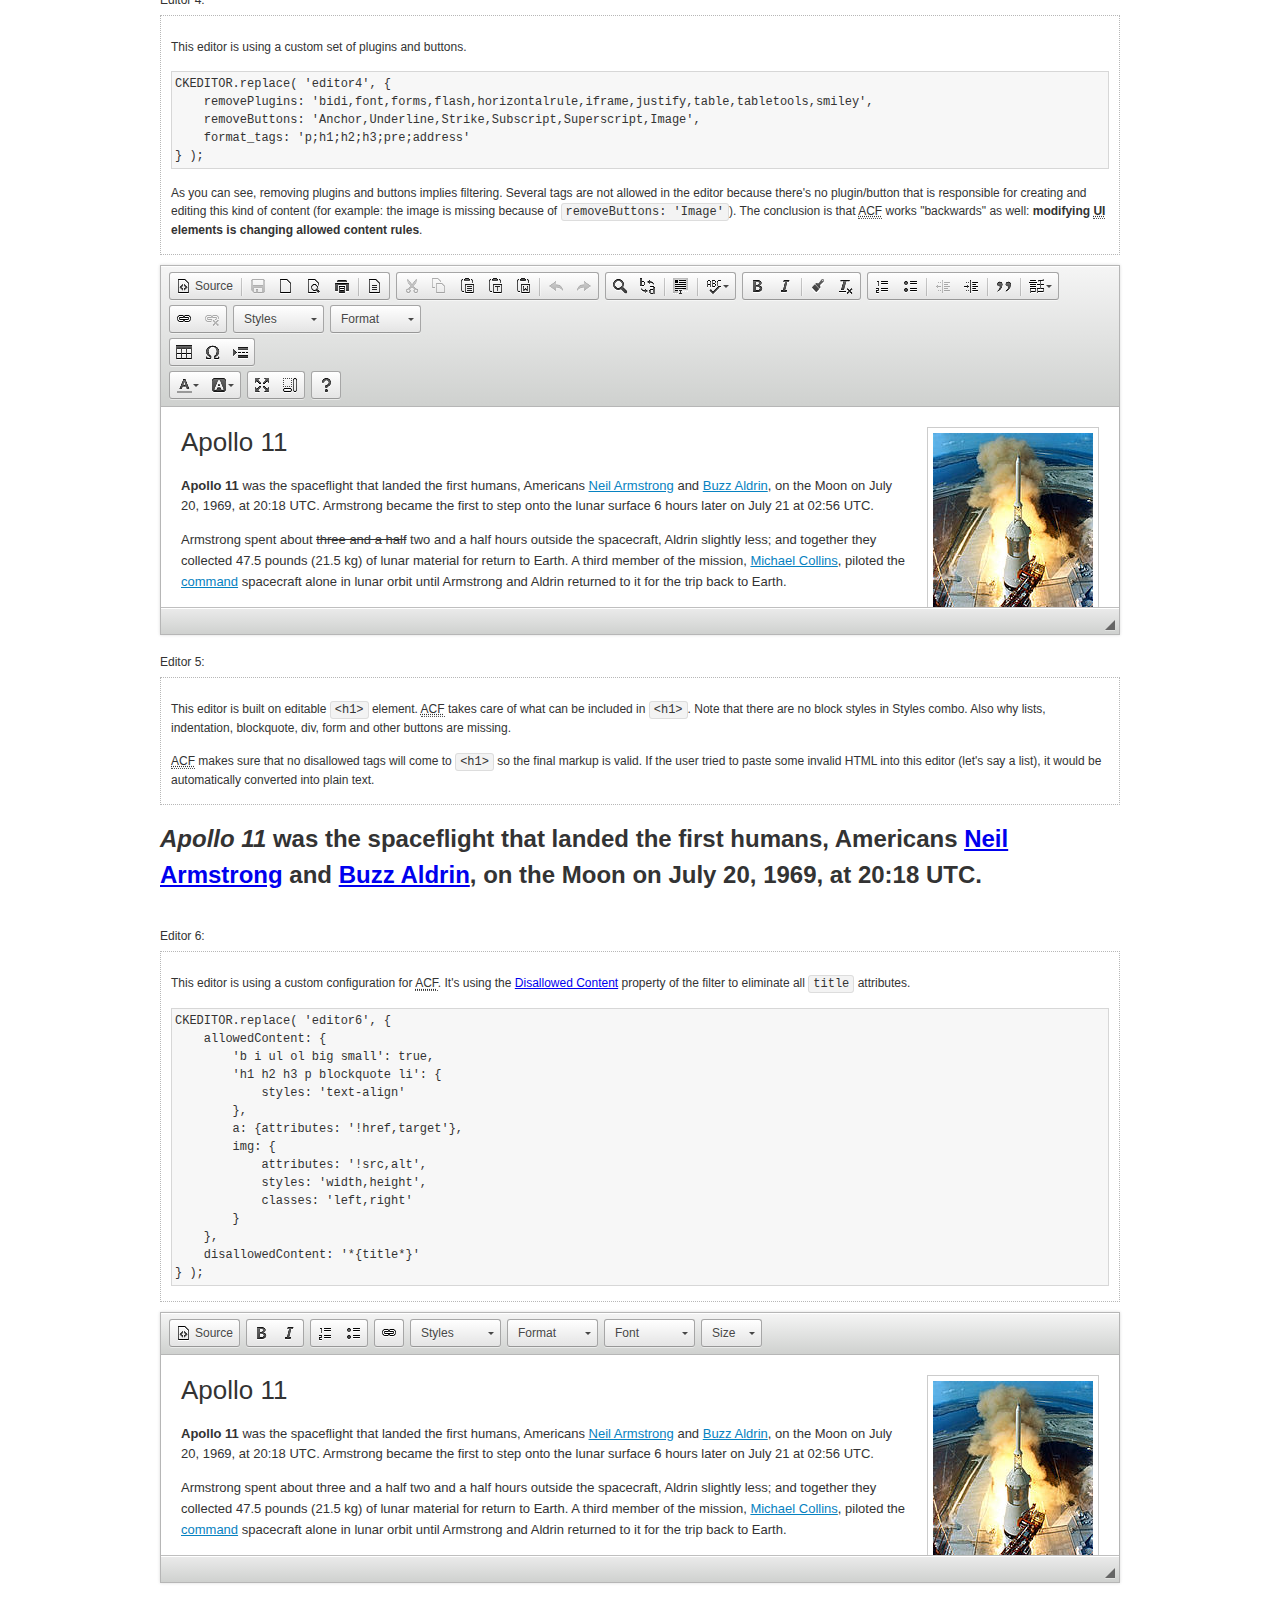
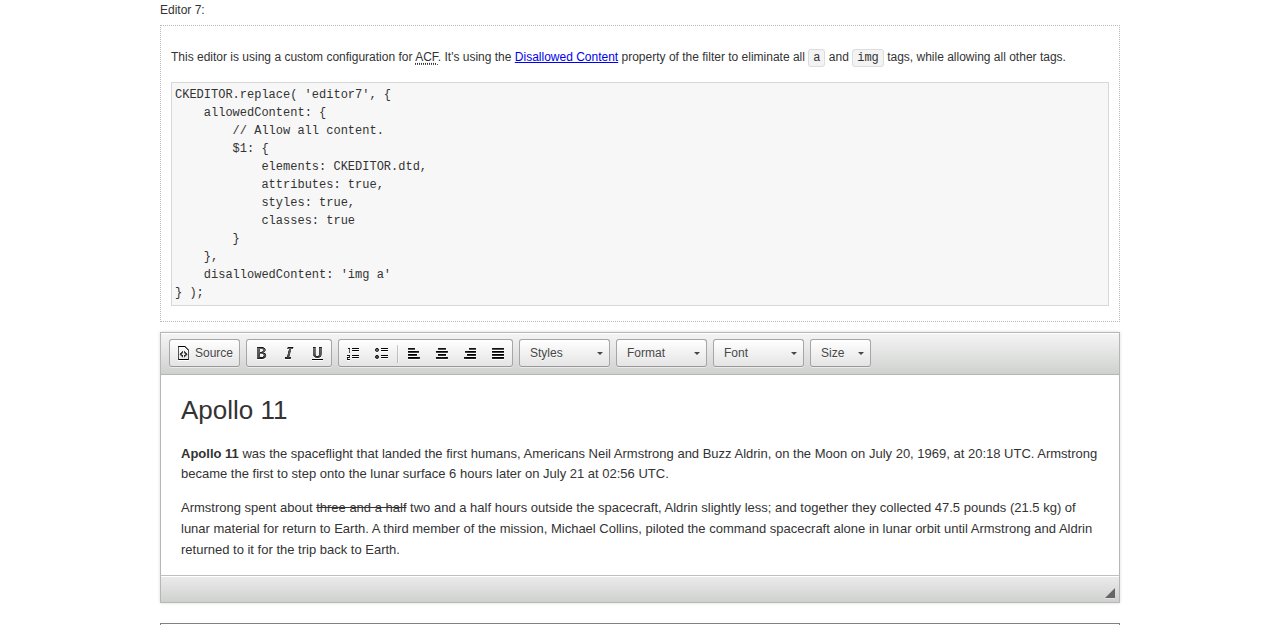
<file: ckeditor/samples/old/datafiltering.html>
<!DOCTYPE html>
<!--
Copyright (c) 2003-2018, CKSource - Frederico Knabben. All rights reserved.
For licensing, see LICENSE.md or https://ckeditor.com/legal/ckeditor-oss-license
-->
<html>
<head>
	<meta charset="utf-8">
	<title>Data Filtering &mdash; CKEditor Sample</title>
	<script src="../../ckeditor.js"></script>
	<link rel="stylesheet" href="sample.css">
	<script>
		// Remove advanced tabs for all editors.
		CKEDITOR.config.removeDialogTabs = 'image:advanced;link:advanced;flash:advanced;creatediv:advanced;editdiv:advanced';
	</script>
</head>
<body>
	<h1 class="samples">
		<a href="index.html">CKEditor Samples</a> &raquo; Data Filtering and Features Activation
	</h1>
	<div class="warning deprecated">
		This sample is not maintained anymore. Check out its <a href="https://sdk.ckeditor.com/samples/acf.html">brand new version in CKEditor SDK</a>.
	</div>
	<div class="description">
		<p>
			This sample page demonstrates the idea of Advanced Content Filter
			(<abbr title="Advanced Content Filter">ACF</abbr>), a sophisticated
			tool that takes control over what kind of data is accepted by the editor and what
			kind of output is produced.
		</p>
		<h2>When and what is being filtered?</h2>
		<p>
			<abbr title="Advanced Content Filter">ACF</abbr> controls
			<strong>every single source of data</strong> that comes to the editor.
			It process both HTML that is inserted manually (i.e. pasted by the user)
			and programmatically like:
		</p>
<pre class="samples">
editor.setData( '&lt;p&gt;Hello world!&lt;/p&gt;' );
</pre>
		<p>
			<abbr title="Advanced Content Filter">ACF</abbr> discards invalid,
			useless HTML tags and attributes so the editor remains "clean" during
			runtime. <abbr title="Advanced Content Filter">ACF</abbr> behaviour
			can be configured and adjusted for a particular case to prevent the
			output HTML (i.e. in CMS systems) from being polluted.

			This kind of filtering is a first, client-side line of defense
			against "<a href="http://en.wikipedia.org/wiki/Tag_soup">tag soups</a>",
			the tool that precisely restricts which tags, attributes and styles
			are allowed (desired). When properly configured, <abbr title="Advanced Content Filter">ACF</abbr>
			is an easy and fast way to produce a high-quality, intentionally filtered HTML.
		</p>

		<h3>How to configure or disable ACF?</h3>
		<p>
			Advanced Content Filter is enabled by default, working in "automatic mode", yet
			it provides a set of easy rules that allow adjusting filtering rules
			and disabling the entire feature when necessary. The config property
			responsible for this feature is <code><a class="samples"
			href="https://docs.ckeditor.com/ckeditor4/docs/#!/api/CKEDITOR.config-cfg-allowedContent">config.allowedContent</a></code>.
		</p>
		<p>
			By "automatic mode" is meant that loaded plugins decide which kind
			of content is enabled and which is not. For example, if the link
			plugin is loaded it implies that <code>&lt;a&gt;</code> tag is
			automatically allowed. Each plugin is given a set
			of predefined <abbr title="Advanced Content Filter">ACF</abbr> rules
			that control the editor until <code><a class="samples"
			href="https://docs.ckeditor.com/ckeditor4/docs/#!/api/CKEDITOR.config-cfg-allowedContent">
			config.allowedContent</a></code>
			is defined manually.
		</p>
		<p>
			Let's assume our intention is to restrict the editor to accept (produce) <strong>paragraphs
			only: no attributes, no styles, no other tags</strong>.
			With <abbr title="Advanced Content Filter">ACF</abbr>
			this is very simple. Basically set <code><a class="samples"
			href="https://docs.ckeditor.com/ckeditor4/docs/#!/api/CKEDITOR.config-cfg-allowedContent">
			config.allowedContent</a></code> to <code>'p'</code>:
		</p>
<pre class="samples">
var editor = CKEDITOR.replace( <em>textarea_id</em>, {
	<strong>allowedContent: 'p'</strong>
} );
</pre>
		<p>
			Now try to play with allowed content:
		</p>
<pre class="samples">
// Trying to insert disallowed tag and attribute.
editor.setData( '&lt;p <strong>style="color: red"</strong>&gt;Hello <strong>&lt;em&gt;world&lt;/em&gt;</strong>!&lt;/p&gt;' );
alert( editor.getData() );

// Filtered data is returned.
"&lt;p&gt;Hello world!&lt;/p&gt;"
</pre>
		<p>
			What happened? Since <code>config.allowedContent: 'p'</code> is set the editor assumes
			that only plain <code>&lt;p&gt;</code> are accepted. Nothing more. This is why
			<code>style</code> attribute and <code>&lt;em&gt;</code> tag are gone. The same
			filtering would happen if we pasted disallowed HTML into this editor.
		</p>
		<p>
			This is just a small sample of what <abbr title="Advanced Content Filter">ACF</abbr>
			can do. To know more, please refer to the sample section below and
			<a href="https://docs.ckeditor.com/ckeditor4/docs/#!/guide/dev_advanced_content_filter">the official Advanced Content Filter guide</a>.
		</p>
		<p>
			You may, of course, want CKEditor to avoid filtering of any kind.
			To get rid of <abbr title="Advanced Content Filter">ACF</abbr>,
			basically set <code><a class="samples"
			href="https://docs.ckeditor.com/ckeditor4/docs/#!/api/CKEDITOR.config-cfg-allowedContent">
			config.allowedContent</a></code> to <code>true</code> like this:
		</p>
<pre class="samples">
CKEDITOR.replace( <em>textarea_id</em>, {
	<strong>allowedContent: true</strong>
} );
</pre>

		<h2>Beyond data flow: Features activation</h2>
		<p>
			<abbr title="Advanced Content Filter">ACF</abbr> is far more than
			<abbr title="Input/Output">I/O</abbr> control: the entire
			<abbr title="User Interface">UI</abbr> of the editor is adjusted to what
			filters restrict. For example: if <code>&lt;a&gt;</code> tag is
			<strong>disallowed</strong>
			by <abbr title="Advanced Content Filter">ACF</abbr>,
			then accordingly <code>link</code> command, toolbar button and link dialog
			are also disabled. Editor is smart: it knows which features must be
			removed from the interface to match filtering rules.
		</p>
		<p>
			CKEditor can be far more specific. If <code>&lt;a&gt;</code> tag is
			<strong>allowed</strong> by filtering rules to be used but it is restricted
			to have only one attribute (<code>href</code>)
			<code>config.allowedContent = 'a[!href]'</code>, then
			"Target" tab of the link dialog is automatically disabled as <code>target</code>
			attribute isn't included in <abbr title="Advanced Content Filter">ACF</abbr> rules
			for <code>&lt;a&gt;</code>. This behaviour applies to dialog fields, context
			menus and toolbar buttons.
		</p>

		<h2>Sample configurations</h2>
		<p>
			There are several editor instances below that present different
			<abbr title="Advanced Content Filter">ACF</abbr> setups. <strong>All of them,
			except the inline instance, share the same HTML content</strong> to visualize
			how different filtering rules affect the same input data.
		</p>
	</div>

	<div>
		<label for="editor1">
			Editor 1:
		</label>
		<div class="description">
			<p>
				This editor is using default configuration ("automatic mode"). It means that
				<code><a class="samples"
				href="https://docs.ckeditor.com/ckeditor4/docs/#!/api/CKEDITOR.config-cfg-allowedContent">
				config.allowedContent</a></code> is defined by loaded plugins.
				Each plugin extends filtering rules to make it's own associated content
				available for the user.
			</p>
		</div>
		<textarea cols="80" id="editor1" name="editor1" rows="10">
			&lt;h1&gt;&lt;img alt=&quot;Saturn V carrying Apollo 11&quot; class=&quot;right&quot; src=&quot;assets/sample.jpg&quot;/&gt; Apollo 11&lt;/h1&gt; &lt;p&gt;&lt;b&gt;Apollo 11&lt;/b&gt; was the spaceflight that landed the first humans, Americans &lt;a href=&quot;http://en.wikipedia.org/wiki/Neil_Armstrong&quot; title=&quot;Neil Armstrong&quot;&gt;Neil Armstrong&lt;/a&gt; and &lt;a href=&quot;http://en.wikipedia.org/wiki/Buzz_Aldrin&quot; title=&quot;Buzz Aldrin&quot;&gt;Buzz Aldrin&lt;/a&gt;, on the Moon on July 20, 1969, at 20:18 UTC. Armstrong became the first to step onto the lunar surface 6 hours later on July 21 at 02:56 UTC.&lt;/p&gt; &lt;p&gt;Armstrong spent about &lt;s&gt;three and a half&lt;/s&gt; two and a half hours outside the spacecraft, Aldrin slightly less; and together they collected 47.5 pounds (21.5&amp;nbsp;kg) of lunar material for return to Earth. A third member of the mission, &lt;a href=&quot;http://en.wikipedia.org/wiki/Michael_Collins_(astronaut)&quot; title=&quot;Michael Collins (astronaut)&quot;&gt;Michael Collins&lt;/a&gt;, piloted the &lt;a href=&quot;http://en.wikipedia.org/wiki/Apollo_Command/Service_Module&quot; title=&quot;Apollo Command/Service Module&quot;&gt;command&lt;/a&gt; spacecraft alone in lunar orbit until Armstrong and Aldrin returned to it for the trip back to Earth.&lt;/p&gt; &lt;h2&gt;Broadcasting and &lt;em&gt;quotes&lt;/em&gt; &lt;a id=&quot;quotes&quot; name=&quot;quotes&quot;&gt;&lt;/a&gt;&lt;/h2&gt; &lt;p&gt;Broadcast on live TV to a world-wide audience, Armstrong stepped onto the lunar surface and described the event as:&lt;/p&gt; &lt;blockquote&gt;&lt;p&gt;One small step for [a] man, one giant leap for mankind.&lt;/p&gt;&lt;/blockquote&gt; &lt;p&gt;Apollo 11 effectively ended the &lt;a href=&quot;http://en.wikipedia.org/wiki/Space_Race&quot; title=&quot;Space Race&quot;&gt;Space Race&lt;/a&gt; and fulfilled a national goal proposed in 1961 by the late U.S. President &lt;a href=&quot;http://en.wikipedia.org/wiki/John_F._Kennedy&quot; title=&quot;John F. Kennedy&quot;&gt;John F. Kennedy&lt;/a&gt; in a speech before the United States Congress:&lt;/p&gt; &lt;blockquote&gt;&lt;p&gt;[...] before this decade is out, of landing a man on the Moon and returning him safely to the Earth.&lt;/p&gt;&lt;/blockquote&gt; &lt;h2&gt;Technical details &lt;a id=&quot;tech-details&quot; name=&quot;tech-details&quot;&gt;&lt;/a&gt;&lt;/h2&gt; &lt;table align=&quot;right&quot; border=&quot;1&quot; bordercolor=&quot;#ccc&quot; cellpadding=&quot;5&quot; cellspacing=&quot;0&quot; style=&quot;border-collapse:collapse;margin:10px 0 10px 15px;&quot;&gt; &lt;caption&gt;&lt;strong&gt;Mission crew&lt;/strong&gt;&lt;/caption&gt; &lt;thead&gt; &lt;tr&gt; &lt;th scope=&quot;col&quot;&gt;Position&lt;/th&gt; &lt;th scope=&quot;col&quot;&gt;Astronaut&lt;/th&gt; &lt;/tr&gt; &lt;/thead&gt; &lt;tbody&gt; &lt;tr&gt; &lt;td&gt;Commander&lt;/td&gt; &lt;td&gt;Neil A. Armstrong&lt;/td&gt; &lt;/tr&gt; &lt;tr&gt; &lt;td&gt;Command Module Pilot&lt;/td&gt; &lt;td&gt;Michael Collins&lt;/td&gt; &lt;/tr&gt; &lt;tr&gt; &lt;td&gt;Lunar Module Pilot&lt;/td&gt; &lt;td&gt;Edwin &amp;quot;Buzz&amp;quot; E. Aldrin, Jr.&lt;/td&gt; &lt;/tr&gt; &lt;/tbody&gt; &lt;/table&gt; &lt;p&gt;Launched by a &lt;strong&gt;Saturn V&lt;/strong&gt; rocket from &lt;a href=&quot;http://en.wikipedia.org/wiki/Kennedy_Space_Center&quot; title=&quot;Kennedy Space Center&quot;&gt;Kennedy Space Center&lt;/a&gt; in Merritt Island, Florida on July 16, Apollo 11 was the fifth manned mission of &lt;a href=&quot;http://en.wikipedia.org/wiki/NASA&quot; title=&quot;NASA&quot;&gt;NASA&lt;/a&gt;&amp;#39;s Apollo program. The Apollo spacecraft had three parts:&lt;/p&gt; &lt;ol&gt; &lt;li&gt;&lt;strong&gt;Command Module&lt;/strong&gt; with a cabin for the three astronauts which was the only part which landed back on Earth&lt;/li&gt; &lt;li&gt;&lt;strong&gt;Service Module&lt;/strong&gt; which supported the Command Module with propulsion, electrical power, oxygen and water&lt;/li&gt; &lt;li&gt;&lt;strong&gt;Lunar Module&lt;/strong&gt; for landing on the Moon.&lt;/li&gt; &lt;/ol&gt; &lt;p&gt;After being sent to the Moon by the Saturn V&amp;#39;s upper stage, the astronauts separated the spacecraft from it and travelled for three days until they entered into lunar orbit. Armstrong and Aldrin then moved into the Lunar Module and landed in the &lt;a href=&quot;http://en.wikipedia.org/wiki/Mare_Tranquillitatis&quot; title=&quot;Mare Tranquillitatis&quot;&gt;Sea of Tranquility&lt;/a&gt;. They stayed a total of about 21 and a half hours on the lunar surface. After lifting off in the upper part of the Lunar Module and rejoining Collins in the Command Module, they returned to Earth and landed in the &lt;a href=&quot;http://en.wikipedia.org/wiki/Pacific_Ocean&quot; title=&quot;Pacific Ocean&quot;&gt;Pacific Ocean&lt;/a&gt; on July 24.&lt;/p&gt; &lt;hr/&gt; &lt;p style=&quot;text-align: right;&quot;&gt;&lt;small&gt;Source: &lt;a href=&quot;http://en.wikipedia.org/wiki/Apollo_11&quot;&gt;Wikipedia.org&lt;/a&gt;&lt;/small&gt;&lt;/p&gt;
		</textarea>

		<script>

			CKEDITOR.replace( 'editor1' );

		</script>
	</div>

	<br>

	<div>
		<label for="editor2">
			Editor 2:
		</label>
		<div class="description">
			<p>
				This editor is using a custom configuration for
				<abbr title="Advanced Content Filter">ACF</abbr>:
			</p>
<pre class="samples">
CKEDITOR.replace( 'editor2', {
	allowedContent:
		'h1 h2 h3 p blockquote strong em;' +
		'a[!href];' +
		'img(left,right)[!src,alt,width,height];' +
		'table tr th td caption;' +
		'span{!font-family};' +'
		'span{!color};' +
		'span(!marker);' +
		'del ins'
} );
</pre>
			<p>
				The following rules may require additional explanation:
			</p>
			<ul>
				<li>
					<code>h1 h2 h3 p blockquote strong em</code> - These tags
					are accepted by the editor. Any tag attributes will be discarded.
				</li>
				<li>
					<code>a[!href]</code> - <code>href</code> attribute is obligatory
					for <code>&lt;a&gt;</code> tag. Tags without this attribute
					are disarded. No other attribute will be accepted.
				</li>
				<li>
					<code>img(left,right)[!src,alt,width,height]</code> - <code>src</code>
					attribute is obligatory for <code>&lt;img&gt;</code> tag.
					<code>alt</code>, <code>width</code>, <code>height</code>
					and <code>class</code> attributes are accepted but
					<code>class</code> must be either <code>class="left"</code>
					or <code>class="right"</code>
				</li>
				<li>
					<code>table tr th td caption</code> - These tags
					are accepted by the editor. Any tag attributes will be discarded.
				</li>
				<li>
					<code>span{!font-family}</code>, <code>span{!color}</code>,
					<code>span(!marker)</code> - <code>&lt;span&gt;</code> tags
					will be accepted if either <code>font-family</code> or
					<code>color</code> style is set or <code>class="marker"</code>
					is present.
				</li>
				<li>
					<code>del ins</code> - These tags
					are accepted by the editor. Any tag attributes will be discarded.
				</li>
			</ul>
			<p>
				Please note that <strong><abbr title="User Interface">UI</abbr> of the
				editor is different</strong>. It's a response to what happened to the filters.
				Since <code>text-align</code> isn't allowed, the align toolbar is gone.
				The same thing happened to subscript/superscript, strike, underline
				(<code>&lt;u&gt;</code>, <code>&lt;sub&gt;</code>, <code>&lt;sup&gt;</code>
				are disallowed by <code><a class="samples"
				href="https://docs.ckeditor.com/ckeditor4/docs/#!/api/CKEDITOR.config-cfg-allowedContent">
				config.allowedContent</a></code>) and many other buttons.
			</p>
		</div>
		<textarea cols="80" id="editor2" name="editor2" rows="10">
			&lt;h1&gt;&lt;img alt=&quot;Saturn V carrying Apollo 11&quot; class=&quot;right&quot; src=&quot;assets/sample.jpg&quot;/&gt; Apollo 11&lt;/h1&gt; &lt;p&gt;&lt;b&gt;Apollo 11&lt;/b&gt; was the spaceflight that landed the first humans, Americans &lt;a href=&quot;http://en.wikipedia.org/wiki/Neil_Armstrong&quot; title=&quot;Neil Armstrong&quot;&gt;Neil Armstrong&lt;/a&gt; and &lt;a href=&quot;http://en.wikipedia.org/wiki/Buzz_Aldrin&quot; title=&quot;Buzz Aldrin&quot;&gt;Buzz Aldrin&lt;/a&gt;, on the Moon on July 20, 1969, at 20:18 UTC. Armstrong became the first to step onto the lunar surface 6 hours later on July 21 at 02:56 UTC.&lt;/p&gt; &lt;p&gt;Armstrong spent about &lt;s&gt;three and a half&lt;/s&gt; two and a half hours outside the spacecraft, Aldrin slightly less; and together they collected 47.5 pounds (21.5&amp;nbsp;kg) of lunar material for return to Earth. A third member of the mission, &lt;a href=&quot;http://en.wikipedia.org/wiki/Michael_Collins_(astronaut)&quot; title=&quot;Michael Collins (astronaut)&quot;&gt;Michael Collins&lt;/a&gt;, piloted the &lt;a href=&quot;http://en.wikipedia.org/wiki/Apollo_Command/Service_Module&quot; title=&quot;Apollo Command/Service Module&quot;&gt;command&lt;/a&gt; spacecraft alone in lunar orbit until Armstrong and Aldrin returned to it for the trip back to Earth.&lt;/p&gt; &lt;h2&gt;Broadcasting and &lt;em&gt;quotes&lt;/em&gt; &lt;a id=&quot;quotes&quot; name=&quot;quotes&quot;&gt;&lt;/a&gt;&lt;/h2&gt; &lt;p&gt;Broadcast on live TV to a world-wide audience, Armstrong stepped onto the lunar surface and described the event as:&lt;/p&gt; &lt;blockquote&gt;&lt;p&gt;One small step for [a] man, one giant leap for mankind.&lt;/p&gt;&lt;/blockquote&gt; &lt;p&gt;Apollo 11 effectively ended the &lt;a href=&quot;http://en.wikipedia.org/wiki/Space_Race&quot; title=&quot;Space Race&quot;&gt;Space Race&lt;/a&gt; and fulfilled a national goal proposed in 1961 by the late U.S. President &lt;a href=&quot;http://en.wikipedia.org/wiki/John_F._Kennedy&quot; title=&quot;John F. Kennedy&quot;&gt;John F. Kennedy&lt;/a&gt; in a speech before the United States Congress:&lt;/p&gt; &lt;blockquote&gt;&lt;p&gt;[...] before this decade is out, of landing a man on the Moon and returning him safely to the Earth.&lt;/p&gt;&lt;/blockquote&gt; &lt;h2&gt;Technical details &lt;a id=&quot;tech-details&quot; name=&quot;tech-details&quot;&gt;&lt;/a&gt;&lt;/h2&gt; &lt;table align=&quot;right&quot; border=&quot;1&quot; bordercolor=&quot;#ccc&quot; cellpadding=&quot;5&quot; cellspacing=&quot;0&quot; style=&quot;border-collapse:collapse;margin:10px 0 10px 15px;&quot;&gt; &lt;caption&gt;&lt;strong&gt;Mission crew&lt;/strong&gt;&lt;/caption&gt; &lt;thead&gt; &lt;tr&gt; &lt;th scope=&quot;col&quot;&gt;Position&lt;/th&gt; &lt;th scope=&quot;col&quot;&gt;Astronaut&lt;/th&gt; &lt;/tr&gt; &lt;/thead&gt; &lt;tbody&gt; &lt;tr&gt; &lt;td&gt;Commander&lt;/td&gt; &lt;td&gt;Neil A. Armstrong&lt;/td&gt; &lt;/tr&gt; &lt;tr&gt; &lt;td&gt;Command Module Pilot&lt;/td&gt; &lt;td&gt;Michael Collins&lt;/td&gt; &lt;/tr&gt; &lt;tr&gt; &lt;td&gt;Lunar Module Pilot&lt;/td&gt; &lt;td&gt;Edwin &amp;quot;Buzz&amp;quot; E. Aldrin, Jr.&lt;/td&gt; &lt;/tr&gt; &lt;/tbody&gt; &lt;/table&gt; &lt;p&gt;Launched by a &lt;strong&gt;Saturn V&lt;/strong&gt; rocket from &lt;a href=&quot;http://en.wikipedia.org/wiki/Kennedy_Space_Center&quot; title=&quot;Kennedy Space Center&quot;&gt;Kennedy Space Center&lt;/a&gt; in Merritt Island, Florida on July 16, Apollo 11 was the fifth manned mission of &lt;a href=&quot;http://en.wikipedia.org/wiki/NASA&quot; title=&quot;NASA&quot;&gt;NASA&lt;/a&gt;&amp;#39;s Apollo program. The Apollo spacecraft had three parts:&lt;/p&gt; &lt;ol&gt; &lt;li&gt;&lt;strong&gt;Command Module&lt;/strong&gt; with a cabin for the three astronauts which was the only part which landed back on Earth&lt;/li&gt; &lt;li&gt;&lt;strong&gt;Service Module&lt;/strong&gt; which supported the Command Module with propulsion, electrical power, oxygen and water&lt;/li&gt; &lt;li&gt;&lt;strong&gt;Lunar Module&lt;/strong&gt; for landing on the Moon.&lt;/li&gt; &lt;/ol&gt; &lt;p&gt;After being sent to the Moon by the Saturn V&amp;#39;s upper stage, the astronauts separated the spacecraft from it and travelled for three days until they entered into lunar orbit. Armstrong and Aldrin then moved into the Lunar Module and landed in the &lt;a href=&quot;http://en.wikipedia.org/wiki/Mare_Tranquillitatis&quot; title=&quot;Mare Tranquillitatis&quot;&gt;Sea of Tranquility&lt;/a&gt;. They stayed a total of about 21 and a half hours on the lunar surface. After lifting off in the upper part of the Lunar Module and rejoining Collins in the Command Module, they returned to Earth and landed in the &lt;a href=&quot;http://en.wikipedia.org/wiki/Pacific_Ocean&quot; title=&quot;Pacific Ocean&quot;&gt;Pacific Ocean&lt;/a&gt; on July 24.&lt;/p&gt; &lt;hr/&gt; &lt;p style=&quot;text-align: right;&quot;&gt;&lt;small&gt;Source: &lt;a href=&quot;http://en.wikipedia.org/wiki/Apollo_11&quot;&gt;Wikipedia.org&lt;/a&gt;&lt;/small&gt;&lt;/p&gt;
		</textarea>
		<script>

			CKEDITOR.replace( 'editor2', {
				allowedContent:
					'h1 h2 h3 p blockquote strong em;' +
					'a[!href];' +
					'img(left,right)[!src,alt,width,height];' +
					'table tr th td caption;' +
					'span{!font-family};' +
					'span{!color};' +
					'span(!marker);' +
					'del ins'
			} );

		</script>
	</div>

	<br>

	<div>
		<label for="editor3">
			Editor 3:
		</label>
		<div class="description">
			<p>
				This editor is using a custom configuration for
				<abbr title="Advanced Content Filter">ACF</abbr>.
				Note that filters can be configured as an object literal
				as an alternative to a string-based definition.
			</p>
<pre class="samples">
CKEDITOR.replace( 'editor3', {
	allowedContent: {
		'b i ul ol big small': true,
		'h1 h2 h3 p blockquote li': {
			styles: 'text-align'
		},
		a: { attributes: '!href,target' },
		img: {
			attributes: '!src,alt',
			styles: 'width,height',
			classes: 'left,right'
		}
	}
} );
</pre>
		</div>
		<textarea cols="80" id="editor3" name="editor3" rows="10">
			&lt;h1&gt;&lt;img alt=&quot;Saturn V carrying Apollo 11&quot; class=&quot;right&quot; src=&quot;assets/sample.jpg&quot;/&gt; Apollo 11&lt;/h1&gt; &lt;p&gt;&lt;b&gt;Apollo 11&lt;/b&gt; was the spaceflight that landed the first humans, Americans &lt;a href=&quot;http://en.wikipedia.org/wiki/Neil_Armstrong&quot; title=&quot;Neil Armstrong&quot;&gt;Neil Armstrong&lt;/a&gt; and &lt;a href=&quot;http://en.wikipedia.org/wiki/Buzz_Aldrin&quot; title=&quot;Buzz Aldrin&quot;&gt;Buzz Aldrin&lt;/a&gt;, on the Moon on July 20, 1969, at 20:18 UTC. Armstrong became the first to step onto the lunar surface 6 hours later on July 21 at 02:56 UTC.&lt;/p&gt; &lt;p&gt;Armstrong spent about &lt;s&gt;three and a half&lt;/s&gt; two and a half hours outside the spacecraft, Aldrin slightly less; and together they collected 47.5 pounds (21.5&amp;nbsp;kg) of lunar material for return to Earth. A third member of the mission, &lt;a href=&quot;http://en.wikipedia.org/wiki/Michael_Collins_(astronaut)&quot; title=&quot;Michael Collins (astronaut)&quot;&gt;Michael Collins&lt;/a&gt;, piloted the &lt;a href=&quot;http://en.wikipedia.org/wiki/Apollo_Command/Service_Module&quot; title=&quot;Apollo Command/Service Module&quot;&gt;command&lt;/a&gt; spacecraft alone in lunar orbit until Armstrong and Aldrin returned to it for the trip back to Earth.&lt;/p&gt; &lt;h2&gt;Broadcasting and &lt;em&gt;quotes&lt;/em&gt; &lt;a id=&quot;quotes&quot; name=&quot;quotes&quot;&gt;&lt;/a&gt;&lt;/h2&gt; &lt;p&gt;Broadcast on live TV to a world-wide audience, Armstrong stepped onto the lunar surface and described the event as:&lt;/p&gt; &lt;blockquote&gt;&lt;p&gt;One small step for [a] man, one giant leap for mankind.&lt;/p&gt;&lt;/blockquote&gt; &lt;p&gt;Apollo 11 effectively ended the &lt;a href=&quot;http://en.wikipedia.org/wiki/Space_Race&quot; title=&quot;Space Race&quot;&gt;Space Race&lt;/a&gt; and fulfilled a national goal proposed in 1961 by the late U.S. President &lt;a href=&quot;http://en.wikipedia.org/wiki/John_F._Kennedy&quot; title=&quot;John F. Kennedy&quot;&gt;John F. Kennedy&lt;/a&gt; in a speech before the United States Congress:&lt;/p&gt; &lt;blockquote&gt;&lt;p&gt;[...] before this decade is out, of landing a man on the Moon and returning him safely to the Earth.&lt;/p&gt;&lt;/blockquote&gt; &lt;h2&gt;Technical details &lt;a id=&quot;tech-details&quot; name=&quot;tech-details&quot;&gt;&lt;/a&gt;&lt;/h2&gt; &lt;table align=&quot;right&quot; border=&quot;1&quot; bordercolor=&quot;#ccc&quot; cellpadding=&quot;5&quot; cellspacing=&quot;0&quot; style=&quot;border-collapse:collapse;margin:10px 0 10px 15px;&quot;&gt; &lt;caption&gt;&lt;strong&gt;Mission crew&lt;/strong&gt;&lt;/caption&gt; &lt;thead&gt; &lt;tr&gt; &lt;th scope=&quot;col&quot;&gt;Position&lt;/th&gt; &lt;th scope=&quot;col&quot;&gt;Astronaut&lt;/th&gt; &lt;/tr&gt; &lt;/thead&gt; &lt;tbody&gt; &lt;tr&gt; &lt;td&gt;Commander&lt;/td&gt; &lt;td&gt;Neil A. Armstrong&lt;/td&gt; &lt;/tr&gt; &lt;tr&gt; &lt;td&gt;Command Module Pilot&lt;/td&gt; &lt;td&gt;Michael Collins&lt;/td&gt; &lt;/tr&gt; &lt;tr&gt; &lt;td&gt;Lunar Module Pilot&lt;/td&gt; &lt;td&gt;Edwin &amp;quot;Buzz&amp;quot; E. Aldrin, Jr.&lt;/td&gt; &lt;/tr&gt; &lt;/tbody&gt; &lt;/table&gt; &lt;p&gt;Launched by a &lt;strong&gt;Saturn V&lt;/strong&gt; rocket from &lt;a href=&quot;http://en.wikipedia.org/wiki/Kennedy_Space_Center&quot; title=&quot;Kennedy Space Center&quot;&gt;Kennedy Space Center&lt;/a&gt; in Merritt Island, Florida on July 16, Apollo 11 was the fifth manned mission of &lt;a href=&quot;http://en.wikipedia.org/wiki/NASA&quot; title=&quot;NASA&quot;&gt;NASA&lt;/a&gt;&amp;#39;s Apollo program. The Apollo spacecraft had three parts:&lt;/p&gt; &lt;ol&gt; &lt;li&gt;&lt;strong&gt;Command Module&lt;/strong&gt; with a cabin for the three astronauts which was the only part which landed back on Earth&lt;/li&gt; &lt;li&gt;&lt;strong&gt;Service Module&lt;/strong&gt; which supported the Command Module with propulsion, electrical power, oxygen and water&lt;/li&gt; &lt;li&gt;&lt;strong&gt;Lunar Module&lt;/strong&gt; for landing on the Moon.&lt;/li&gt; &lt;/ol&gt; &lt;p&gt;After being sent to the Moon by the Saturn V&amp;#39;s upper stage, the astronauts separated the spacecraft from it and travelled for three days until they entered into lunar orbit. Armstrong and Aldrin then moved into the Lunar Module and landed in the &lt;a href=&quot;http://en.wikipedia.org/wiki/Mare_Tranquillitatis&quot; title=&quot;Mare Tranquillitatis&quot;&gt;Sea of Tranquility&lt;/a&gt;. They stayed a total of about 21 and a half hours on the lunar surface. After lifting off in the upper part of the Lunar Module and rejoining Collins in the Command Module, they returned to Earth and landed in the &lt;a href=&quot;http://en.wikipedia.org/wiki/Pacific_Ocean&quot; title=&quot;Pacific Ocean&quot;&gt;Pacific Ocean&lt;/a&gt; on July 24.&lt;/p&gt; &lt;hr/&gt; &lt;p style=&quot;text-align: right;&quot;&gt;&lt;small&gt;Source: &lt;a href=&quot;http://en.wikipedia.org/wiki/Apollo_11&quot;&gt;Wikipedia.org&lt;/a&gt;&lt;/small&gt;&lt;/p&gt;
		</textarea>
		<script>

			CKEDITOR.replace( 'editor3', {
				allowedContent: {
					'b i ul ol big small': true,
					'h1 h2 h3 p blockquote li': {
						styles: 'text-align'
					},
					a: { attributes: '!href,target' },
					img: {
						attributes: '!src,alt',
						styles: 'width,height',
						classes: 'left,right'
					}
				}
			} );

		</script>
	</div>

	<br>

	<div>
		<label for="editor4">
			Editor 4:
		</label>
		<div class="description">
			<p>
				This editor is using a custom set of plugins and buttons.
			</p>
<pre class="samples">
CKEDITOR.replace( 'editor4', {
	removePlugins: 'bidi,font,forms,flash,horizontalrule,iframe,justify,table,tabletools,smiley',
	removeButtons: 'Anchor,Underline,Strike,Subscript,Superscript,Image',
	format_tags: 'p;h1;h2;h3;pre;address'
} );
</pre>
			<p>
				As you can see, removing plugins and buttons implies filtering.
				Several tags are not allowed in the editor because there's no
				plugin/button that is responsible for creating and editing this
				kind of content (for example: the image is missing because
				of <code>removeButtons: 'Image'</code>). The conclusion is that
				<abbr title="Advanced Content Filter">ACF</abbr> works "backwards"
				as well: <strong>modifying <abbr title="User Interface">UI</abbr>
				elements is changing allowed content rules</strong>.
			</p>
		</div>
		<textarea cols="80" id="editor4" name="editor4" rows="10">
			&lt;h1&gt;&lt;img alt=&quot;Saturn V carrying Apollo 11&quot; class=&quot;right&quot; src=&quot;assets/sample.jpg&quot;/&gt; Apollo 11&lt;/h1&gt; &lt;p&gt;&lt;b&gt;Apollo 11&lt;/b&gt; was the spaceflight that landed the first humans, Americans &lt;a href=&quot;http://en.wikipedia.org/wiki/Neil_Armstrong&quot; title=&quot;Neil Armstrong&quot;&gt;Neil Armstrong&lt;/a&gt; and &lt;a href=&quot;http://en.wikipedia.org/wiki/Buzz_Aldrin&quot; title=&quot;Buzz Aldrin&quot;&gt;Buzz Aldrin&lt;/a&gt;, on the Moon on July 20, 1969, at 20:18 UTC. Armstrong became the first to step onto the lunar surface 6 hours later on July 21 at 02:56 UTC.&lt;/p&gt; &lt;p&gt;Armstrong spent about &lt;s&gt;three and a half&lt;/s&gt; two and a half hours outside the spacecraft, Aldrin slightly less; and together they collected 47.5 pounds (21.5&amp;nbsp;kg) of lunar material for return to Earth. A third member of the mission, &lt;a href=&quot;http://en.wikipedia.org/wiki/Michael_Collins_(astronaut)&quot; title=&quot;Michael Collins (astronaut)&quot;&gt;Michael Collins&lt;/a&gt;, piloted the &lt;a href=&quot;http://en.wikipedia.org/wiki/Apollo_Command/Service_Module&quot; title=&quot;Apollo Command/Service Module&quot;&gt;command&lt;/a&gt; spacecraft alone in lunar orbit until Armstrong and Aldrin returned to it for the trip back to Earth.&lt;/p&gt; &lt;h2&gt;Broadcasting and &lt;em&gt;quotes&lt;/em&gt; &lt;a id=&quot;quotes&quot; name=&quot;quotes&quot;&gt;&lt;/a&gt;&lt;/h2&gt; &lt;p&gt;Broadcast on live TV to a world-wide audience, Armstrong stepped onto the lunar surface and described the event as:&lt;/p&gt; &lt;blockquote&gt;&lt;p&gt;One small step for [a] man, one giant leap for mankind.&lt;/p&gt;&lt;/blockquote&gt; &lt;p&gt;Apollo 11 effectively ended the &lt;a href=&quot;http://en.wikipedia.org/wiki/Space_Race&quot; title=&quot;Space Race&quot;&gt;Space Race&lt;/a&gt; and fulfilled a national goal proposed in 1961 by the late U.S. President &lt;a href=&quot;http://en.wikipedia.org/wiki/John_F._Kennedy&quot; title=&quot;John F. Kennedy&quot;&gt;John F. Kennedy&lt;/a&gt; in a speech before the United States Congress:&lt;/p&gt; &lt;blockquote&gt;&lt;p&gt;[...] before this decade is out, of landing a man on the Moon and returning him safely to the Earth.&lt;/p&gt;&lt;/blockquote&gt; &lt;h2&gt;Technical details &lt;a id=&quot;tech-details&quot; name=&quot;tech-details&quot;&gt;&lt;/a&gt;&lt;/h2&gt; &lt;table align=&quot;right&quot; border=&quot;1&quot; bordercolor=&quot;#ccc&quot; cellpadding=&quot;5&quot; cellspacing=&quot;0&quot; style=&quot;border-collapse:collapse;margin:10px 0 10px 15px;&quot;&gt; &lt;caption&gt;&lt;strong&gt;Mission crew&lt;/strong&gt;&lt;/caption&gt; &lt;thead&gt; &lt;tr&gt; &lt;th scope=&quot;col&quot;&gt;Position&lt;/th&gt; &lt;th scope=&quot;col&quot;&gt;Astronaut&lt;/th&gt; &lt;/tr&gt; &lt;/thead&gt; &lt;tbody&gt; &lt;tr&gt; &lt;td&gt;Commander&lt;/td&gt; &lt;td&gt;Neil A. Armstrong&lt;/td&gt; &lt;/tr&gt; &lt;tr&gt; &lt;td&gt;Command Module Pilot&lt;/td&gt; &lt;td&gt;Michael Collins&lt;/td&gt; &lt;/tr&gt; &lt;tr&gt; &lt;td&gt;Lunar Module Pilot&lt;/td&gt; &lt;td&gt;Edwin &amp;quot;Buzz&amp;quot; E. Aldrin, Jr.&lt;/td&gt; &lt;/tr&gt; &lt;/tbody&gt; &lt;/table&gt; &lt;p&gt;Launched by a &lt;strong&gt;Saturn V&lt;/strong&gt; rocket from &lt;a href=&quot;http://en.wikipedia.org/wiki/Kennedy_Space_Center&quot; title=&quot;Kennedy Space Center&quot;&gt;Kennedy Space Center&lt;/a&gt; in Merritt Island, Florida on July 16, Apollo 11 was the fifth manned mission of &lt;a href=&quot;http://en.wikipedia.org/wiki/NASA&quot; title=&quot;NASA&quot;&gt;NASA&lt;/a&gt;&amp;#39;s Apollo program. The Apollo spacecraft had three parts:&lt;/p&gt; &lt;ol&gt; &lt;li&gt;&lt;strong&gt;Command Module&lt;/strong&gt; with a cabin for the three astronauts which was the only part which landed back on Earth&lt;/li&gt; &lt;li&gt;&lt;strong&gt;Service Module&lt;/strong&gt; which supported the Command Module with propulsion, electrical power, oxygen and water&lt;/li&gt; &lt;li&gt;&lt;strong&gt;Lunar Module&lt;/strong&gt; for landing on the Moon.&lt;/li&gt; &lt;/ol&gt; &lt;p&gt;After being sent to the Moon by the Saturn V&amp;#39;s upper stage, the astronauts separated the spacecraft from it and travelled for three days until they entered into lunar orbit. Armstrong and Aldrin then moved into the Lunar Module and landed in the &lt;a href=&quot;http://en.wikipedia.org/wiki/Mare_Tranquillitatis&quot; title=&quot;Mare Tranquillitatis&quot;&gt;Sea of Tranquility&lt;/a&gt;. They stayed a total of about 21 and a half hours on the lunar surface. After lifting off in the upper part of the Lunar Module and rejoining Collins in the Command Module, they returned to Earth and landed in the &lt;a href=&quot;http://en.wikipedia.org/wiki/Pacific_Ocean&quot; title=&quot;Pacific Ocean&quot;&gt;Pacific Ocean&lt;/a&gt; on July 24.&lt;/p&gt; &lt;hr/&gt; &lt;p style=&quot;text-align: right;&quot;&gt;&lt;small&gt;Source: &lt;a href=&quot;http://en.wikipedia.org/wiki/Apollo_11&quot;&gt;Wikipedia.org&lt;/a&gt;&lt;/small&gt;&lt;/p&gt;
		</textarea>
		<script>

			CKEDITOR.replace( 'editor4', {
				removePlugins: 'bidi,div,font,forms,flash,horizontalrule,iframe,justify,table,tabletools,smiley',
				removeButtons: 'Anchor,Underline,Strike,Subscript,Superscript,Image',
				format_tags: 'p;h1;h2;h3;pre;address'
			} );

		</script>
	</div>

	<br>

	<div>
		<label for="editor5">
			Editor 5:
		</label>
		<div class="description">
			<p>
				This editor is built on editable <code>&lt;h1&gt;</code> element.
				<abbr title="Advanced Content Filter">ACF</abbr> takes care of
				what can be included in <code>&lt;h1&gt;</code>. Note that there
				are no block styles in Styles combo. Also why lists, indentation,
				blockquote, div, form and other buttons are missing.
			</p>
			<p>
				<abbr title="Advanced Content Filter">ACF</abbr> makes sure that
				no disallowed tags will come to <code>&lt;h1&gt;</code> so the final
				markup is valid. If the user tried to paste some invalid HTML
				into this editor (let's say a list), it would be automatically
				converted into plain text.
			</p>
		</div>
		<h1 id="editor5" contenteditable="true">
			<em>Apollo 11</em> was the spaceflight that landed the first humans, Americans <a href="http://en.wikipedia.org/wiki/Neil_Armstrong" title="Neil Armstrong">Neil Armstrong</a> and <a href="http://en.wikipedia.org/wiki/Buzz_Aldrin" title="Buzz Aldrin">Buzz Aldrin</a>, on the Moon on July 20, 1969, at 20:18 UTC.
		</h1>
	</div>

	<br>

	<div>
		<label for="editor3">
			Editor 6:
		</label>
		<div class="description">
			<p>
				This editor is using a custom configuration for <abbr title="Advanced Content Filter">ACF</abbr>.
				It's using the <a href="https://docs.ckeditor.com/ckeditor4/docs/#!/guide/dev_disallowed_content" rel="noopener noreferrer" target="_blank">
				Disallowed Content</a> property of the filter to eliminate all <code>title</code> attributes.
			</p>

<pre class="samples">
CKEDITOR.replace( 'editor6', {
	allowedContent: {
		'b i ul ol big small': true,
		'h1 h2 h3 p blockquote li': {
			styles: 'text-align'
		},
		a: {attributes: '!href,target'},
		img: {
			attributes: '!src,alt',
			styles: 'width,height',
			classes: 'left,right'
		}
	},
	disallowedContent: '*{title*}'
} );
</pre>
		</div>
		<textarea cols="80" id="editor6" name="editor6" rows="10">
			&lt;h1&gt;&lt;img alt=&quot;Saturn V carrying Apollo 11&quot; class=&quot;right&quot; src=&quot;assets/sample.jpg&quot;/&gt; Apollo 11&lt;/h1&gt; &lt;p&gt;&lt;b&gt;Apollo 11&lt;/b&gt; was the spaceflight that landed the first humans, Americans &lt;a href=&quot;http://en.wikipedia.org/wiki/Neil_Armstrong&quot; title=&quot;Neil Armstrong&quot;&gt;Neil Armstrong&lt;/a&gt; and &lt;a href=&quot;http://en.wikipedia.org/wiki/Buzz_Aldrin&quot; title=&quot;Buzz Aldrin&quot;&gt;Buzz Aldrin&lt;/a&gt;, on the Moon on July 20, 1969, at 20:18 UTC. Armstrong became the first to step onto the lunar surface 6 hours later on July 21 at 02:56 UTC.&lt;/p&gt; &lt;p&gt;Armstrong spent about &lt;s&gt;three and a half&lt;/s&gt; two and a half hours outside the spacecraft, Aldrin slightly less; and together they collected 47.5 pounds (21.5&amp;nbsp;kg) of lunar material for return to Earth. A third member of the mission, &lt;a href=&quot;http://en.wikipedia.org/wiki/Michael_Collins_(astronaut)&quot; title=&quot;Michael Collins (astronaut)&quot;&gt;Michael Collins&lt;/a&gt;, piloted the &lt;a href=&quot;http://en.wikipedia.org/wiki/Apollo_Command/Service_Module&quot; title=&quot;Apollo Command/Service Module&quot;&gt;command&lt;/a&gt; spacecraft alone in lunar orbit until Armstrong and Aldrin returned to it for the trip back to Earth.&lt;/p&gt; &lt;h2&gt;Broadcasting and &lt;em&gt;quotes&lt;/em&gt; &lt;a id=&quot;quotes&quot; name=&quot;quotes&quot;&gt;&lt;/a&gt;&lt;/h2&gt; &lt;p&gt;Broadcast on live TV to a world-wide audience, Armstrong stepped onto the lunar surface and described the event as:&lt;/p&gt; &lt;blockquote&gt;&lt;p&gt;One small step for [a] man, one giant leap for mankind.&lt;/p&gt;&lt;/blockquote&gt; &lt;p&gt;Apollo 11 effectively ended the &lt;a href=&quot;http://en.wikipedia.org/wiki/Space_Race&quot; title=&quot;Space Race&quot;&gt;Space Race&lt;/a&gt; and fulfilled a national goal proposed in 1961 by the late U.S. President &lt;a href=&quot;http://en.wikipedia.org/wiki/John_F._Kennedy&quot; title=&quot;John F. Kennedy&quot;&gt;John F. Kennedy&lt;/a&gt; in a speech before the United States Congress:&lt;/p&gt; &lt;blockquote&gt;&lt;p&gt;[...] before this decade is out, of landing a man on the Moon and returning him safely to the Earth.&lt;/p&gt;&lt;/blockquote&gt; &lt;h2&gt;Technical details &lt;a id=&quot;tech-details&quot; name=&quot;tech-details&quot;&gt;&lt;/a&gt;&lt;/h2&gt; &lt;table align=&quot;right&quot; border=&quot;1&quot; bordercolor=&quot;#ccc&quot; cellpadding=&quot;5&quot; cellspacing=&quot;0&quot; style=&quot;border-collapse:collapse;margin:10px 0 10px 15px;&quot;&gt; &lt;caption&gt;&lt;strong&gt;Mission crew&lt;/strong&gt;&lt;/caption&gt; &lt;thead&gt; &lt;tr&gt; &lt;th scope=&quot;col&quot;&gt;Position&lt;/th&gt; &lt;th scope=&quot;col&quot;&gt;Astronaut&lt;/th&gt; &lt;/tr&gt; &lt;/thead&gt; &lt;tbody&gt; &lt;tr&gt; &lt;td&gt;Commander&lt;/td&gt; &lt;td&gt;Neil A. Armstrong&lt;/td&gt; &lt;/tr&gt; &lt;tr&gt; &lt;td&gt;Command Module Pilot&lt;/td&gt; &lt;td&gt;Michael Collins&lt;/td&gt; &lt;/tr&gt; &lt;tr&gt; &lt;td&gt;Lunar Module Pilot&lt;/td&gt; &lt;td&gt;Edwin &amp;quot;Buzz&amp;quot; E. Aldrin, Jr.&lt;/td&gt; &lt;/tr&gt; &lt;/tbody&gt; &lt;/table&gt; &lt;p&gt;Launched by a &lt;strong&gt;Saturn V&lt;/strong&gt; rocket from &lt;a href=&quot;http://en.wikipedia.org/wiki/Kennedy_Space_Center&quot; title=&quot;Kennedy Space Center&quot;&gt;Kennedy Space Center&lt;/a&gt; in Merritt Island, Florida on July 16, Apollo 11 was the fifth manned mission of &lt;a href=&quot;http://en.wikipedia.org/wiki/NASA&quot; title=&quot;NASA&quot;&gt;NASA&lt;/a&gt;&amp;#39;s Apollo program. The Apollo spacecraft had three parts:&lt;/p&gt; &lt;ol&gt; &lt;li&gt;&lt;strong&gt;Command Module&lt;/strong&gt; with a cabin for the three astronauts which was the only part which landed back on Earth&lt;/li&gt; &lt;li&gt;&lt;strong&gt;Service Module&lt;/strong&gt; which supported the Command Module with propulsion, electrical power, oxygen and water&lt;/li&gt; &lt;li&gt;&lt;strong&gt;Lunar Module&lt;/strong&gt; for landing on the Moon.&lt;/li&gt; &lt;/ol&gt; &lt;p&gt;After being sent to the Moon by the Saturn V&amp;#39;s upper stage, the astronauts separated the spacecraft from it and travelled for three days until they entered into lunar orbit. Armstrong and Aldrin then moved into the Lunar Module and landed in the &lt;a href=&quot;http://en.wikipedia.org/wiki/Mare_Tranquillitatis&quot; title=&quot;Mare Tranquillitatis&quot;&gt;Sea of Tranquility&lt;/a&gt;. They stayed a total of about 21 and a half hours on the lunar surface. After lifting off in the upper part of the Lunar Module and rejoining Collins in the Command Module, they returned to Earth and landed in the &lt;a href=&quot;http://en.wikipedia.org/wiki/Pacific_Ocean&quot; title=&quot;Pacific Ocean&quot;&gt;Pacific Ocean&lt;/a&gt; on July 24.&lt;/p&gt; &lt;hr/&gt; &lt;p style=&quot;text-align: right;&quot;&gt;&lt;small&gt;Source: &lt;a href=&quot;http://en.wikipedia.org/wiki/Apollo_11&quot;&gt;Wikipedia.org&lt;/a&gt;&lt;/small&gt;&lt;/p&gt;
		</textarea>
		<script>

			CKEDITOR.replace( 'editor6', {
				allowedContent: {
					'b i ul ol big small': true,
					'h1 h2 h3 p blockquote li': {
						styles: 'text-align'
					},
					a: {attributes: '!href,target'},
					img: {
						attributes: '!src,alt',
						styles: 'width,height',
						classes: 'left,right'
					}
				},
				disallowedContent: '*{title*}'
			} );

		</script>
	</div>

	<br>

	<div>
		<label for="editor7">
			Editor 7:
		</label>
		<div class="description">
			<p>
				This editor is using a custom configuration for <abbr title="Advanced Content Filter">ACF</abbr>.
				It's using the <a href="https://docs.ckeditor.com/ckeditor4/docs/#!/guide/dev_disallowed_content" rel="noopener noreferrer" target="_blank">
				Disallowed Content</a> property of the filter to eliminate all <code>a</code> and <code>img</code> tags,
				while allowing all other tags.
			</p>
<pre class="samples">
CKEDITOR.replace( 'editor7', {
	allowedContent: {
		// Allow all content.
		$1: {
			elements: CKEDITOR.dtd,
			attributes: true,
			styles: true,
			classes: true
		}
	},
	disallowedContent: 'img a'
} );
</pre>
		</div>
		<textarea cols="80" id="editor7" name="editor7" rows="10">
			&lt;h1&gt;&lt;img alt=&quot;Saturn V carrying Apollo 11&quot; class=&quot;right&quot; src=&quot;assets/sample.jpg&quot;/&gt; Apollo 11&lt;/h1&gt; &lt;p&gt;&lt;b&gt;Apollo 11&lt;/b&gt; was the spaceflight that landed the first humans, Americans &lt;a href=&quot;http://en.wikipedia.org/wiki/Neil_Armstrong&quot; title=&quot;Neil Armstrong&quot;&gt;Neil Armstrong&lt;/a&gt; and &lt;a href=&quot;http://en.wikipedia.org/wiki/Buzz_Aldrin&quot; title=&quot;Buzz Aldrin&quot;&gt;Buzz Aldrin&lt;/a&gt;, on the Moon on July 20, 1969, at 20:18 UTC. Armstrong became the first to step onto the lunar surface 6 hours later on July 21 at 02:56 UTC.&lt;/p&gt; &lt;p&gt;Armstrong spent about &lt;s&gt;three and a half&lt;/s&gt; two and a half hours outside the spacecraft, Aldrin slightly less; and together they collected 47.5 pounds (21.5&amp;nbsp;kg) of lunar material for return to Earth. A third member of the mission, &lt;a href=&quot;http://en.wikipedia.org/wiki/Michael_Collins_(astronaut)&quot; title=&quot;Michael Collins (astronaut)&quot;&gt;Michael Collins&lt;/a&gt;, piloted the &lt;a href=&quot;http://en.wikipedia.org/wiki/Apollo_Command/Service_Module&quot; title=&quot;Apollo Command/Service Module&quot;&gt;command&lt;/a&gt; spacecraft alone in lunar orbit until Armstrong and Aldrin returned to it for the trip back to Earth.&lt;/p&gt; &lt;h2&gt;Broadcasting and &lt;em&gt;quotes&lt;/em&gt; &lt;a id=&quot;quotes&quot; name=&quot;quotes&quot;&gt;&lt;/a&gt;&lt;/h2&gt; &lt;p&gt;Broadcast on live TV to a world-wide audience, Armstrong stepped onto the lunar surface and described the event as:&lt;/p&gt; &lt;blockquote&gt;&lt;p&gt;One small step for [a] man, one giant leap for mankind.&lt;/p&gt;&lt;/blockquote&gt; &lt;p&gt;Apollo 11 effectively ended the &lt;a href=&quot;http://en.wikipedia.org/wiki/Space_Race&quot; title=&quot;Space Race&quot;&gt;Space Race&lt;/a&gt; and fulfilled a national goal proposed in 1961 by the late U.S. President &lt;a href=&quot;http://en.wikipedia.org/wiki/John_F._Kennedy&quot; title=&quot;John F. Kennedy&quot;&gt;John F. Kennedy&lt;/a&gt; in a speech before the United States Congress:&lt;/p&gt; &lt;blockquote&gt;&lt;p&gt;[...] before this decade is out, of landing a man on the Moon and returning him safely to the Earth.&lt;/p&gt;&lt;/blockquote&gt; &lt;h2&gt;Technical details &lt;a id=&quot;tech-details&quot; name=&quot;tech-details&quot;&gt;&lt;/a&gt;&lt;/h2&gt; &lt;table align=&quot;right&quot; border=&quot;1&quot; bordercolor=&quot;#ccc&quot; cellpadding=&quot;5&quot; cellspacing=&quot;0&quot; style=&quot;border-collapse:collapse;margin:10px 0 10px 15px;&quot;&gt; &lt;caption&gt;&lt;strong&gt;Mission crew&lt;/strong&gt;&lt;/caption&gt; &lt;thead&gt; &lt;tr&gt; &lt;th scope=&quot;col&quot;&gt;Position&lt;/th&gt; &lt;th scope=&quot;col&quot;&gt;Astronaut&lt;/th&gt; &lt;/tr&gt; &lt;/thead&gt; &lt;tbody&gt; &lt;tr&gt; &lt;td&gt;Commander&lt;/td&gt; &lt;td&gt;Neil A. Armstrong&lt;/td&gt; &lt;/tr&gt; &lt;tr&gt; &lt;td&gt;Command Module Pilot&lt;/td&gt; &lt;td&gt;Michael Collins&lt;/td&gt; &lt;/tr&gt; &lt;tr&gt; &lt;td&gt;Lunar Module Pilot&lt;/td&gt; &lt;td&gt;Edwin &amp;quot;Buzz&amp;quot; E. Aldrin, Jr.&lt;/td&gt; &lt;/tr&gt; &lt;/tbody&gt; &lt;/table&gt; &lt;p&gt;Launched by a &lt;strong&gt;Saturn V&lt;/strong&gt; rocket from &lt;a href=&quot;http://en.wikipedia.org/wiki/Kennedy_Space_Center&quot; title=&quot;Kennedy Space Center&quot;&gt;Kennedy Space Center&lt;/a&gt; in Merritt Island, Florida on July 16, Apollo 11 was the fifth manned mission of &lt;a href=&quot;http://en.wikipedia.org/wiki/NASA&quot; title=&quot;NASA&quot;&gt;NASA&lt;/a&gt;&amp;#39;s Apollo program. The Apollo spacecraft had three parts:&lt;/p&gt; &lt;ol&gt; &lt;li&gt;&lt;strong&gt;Command Module&lt;/strong&gt; with a cabin for the three astronauts which was the only part which landed back on Earth&lt;/li&gt; &lt;li&gt;&lt;strong&gt;Service Module&lt;/strong&gt; which supported the Command Module with propulsion, electrical power, oxygen and water&lt;/li&gt; &lt;li&gt;&lt;strong&gt;Lunar Module&lt;/strong&gt; for landing on the Moon.&lt;/li&gt; &lt;/ol&gt; &lt;p&gt;After being sent to the Moon by the Saturn V&amp;#39;s upper stage, the astronauts separated the spacecraft from it and travelled for three days until they entered into lunar orbit. Armstrong and Aldrin then moved into the Lunar Module and landed in the &lt;a href=&quot;http://en.wikipedia.org/wiki/Mare_Tranquillitatis&quot; title=&quot;Mare Tranquillitatis&quot;&gt;Sea of Tranquility&lt;/a&gt;. They stayed a total of about 21 and a half hours on the lunar surface. After lifting off in the upper part of the Lunar Module and rejoining Collins in the Command Module, they returned to Earth and landed in the &lt;a href=&quot;http://en.wikipedia.org/wiki/Pacific_Ocean&quot; title=&quot;Pacific Ocean&quot;&gt;Pacific Ocean&lt;/a&gt; on July 24.&lt;/p&gt; &lt;hr/&gt; &lt;p style=&quot;text-align: right;&quot;&gt;&lt;small&gt;Source: &lt;a href=&quot;http://en.wikipedia.org/wiki/Apollo_11&quot;&gt;Wikipedia.org&lt;/a&gt;&lt;/small&gt;&lt;/p&gt;
		</textarea>
		<script>

			CKEDITOR.replace( 'editor7', {
				allowedContent: {
					// allow all content
					$1: {
						elements: CKEDITOR.dtd,
						attributes: true,
						styles: true,
						classes: true
					}
				},
				disallowedContent: 'img a'
			} );

		</script>
	</div>

	<div id="footer">
		<hr>
		<p>
			CKEditor - The text editor for the Internet - <a class="samples" href="https://ckeditor.com/">https://ckeditor.com</a>
		</p>
		<p id="copy">
			Copyright &copy; 2003-2018, <a class="samples" href="https://cksource.com/">CKSource</a> - Frederico
			Knabben. All rights reserved.
		</p>
	</div>
</body>
</html>
</file>
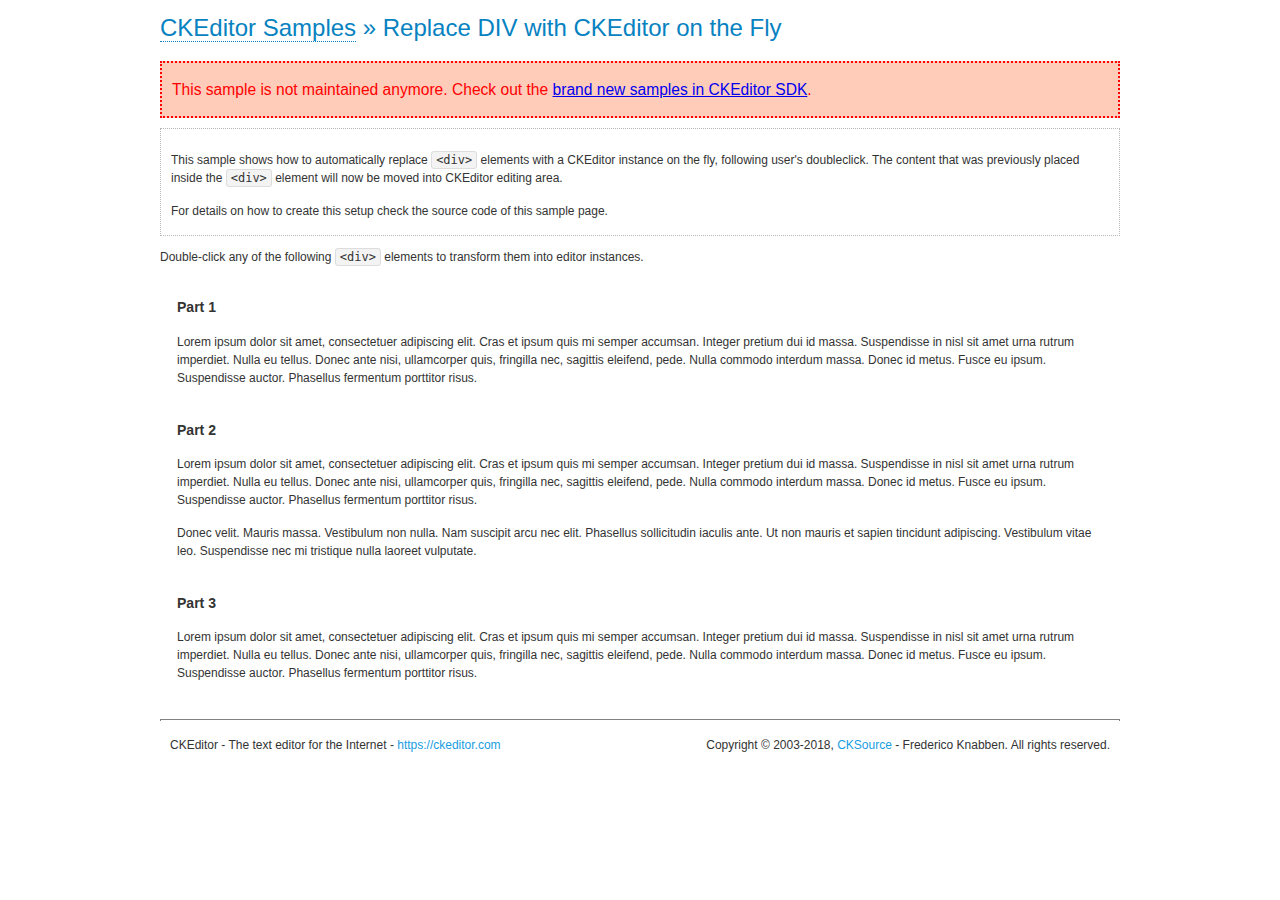
<file: ckeditor/samples/old/divreplace.html>
<!DOCTYPE html>
<!--
Copyright (c) 2003-2018, CKSource - Frederico Knabben. All rights reserved.
For licensing, see LICENSE.md or https://ckeditor.com/legal/ckeditor-oss-license
-->
<html>
<head>
	<meta charset="utf-8">
	<title>Replace DIV &mdash; CKEditor Sample</title>
	<script src="../../ckeditor.js"></script>
	<link href="sample.css" rel="stylesheet">
	<style>

		div.editable
		{
			border: solid 2px transparent;
			padding-left: 15px;
			padding-right: 15px;
		}

		div.editable:hover
		{
			border-color: black;
		}

	</style>
	<script>

		// Uncomment the following code to test the "Timeout Loading Method".
		// CKEDITOR.loadFullCoreTimeout = 5;

		window.onload = function() {
			// Listen to the double click event.
			if ( window.addEventListener )
				document.body.addEventListener( 'dblclick', onDoubleClick, false );
			else if ( window.attachEvent )
				document.body.attachEvent( 'ondblclick', onDoubleClick );

		};

		function onDoubleClick( ev ) {
			// Get the element which fired the event. This is not necessarily the
			// element to which the event has been attached.
			var element = ev.target || ev.srcElement;

			// Find out the div that holds this element.
			var name;

			do {
				element = element.parentNode;
			}
			while ( element && ( name = element.nodeName.toLowerCase() ) &&
				( name != 'div' || element.className.indexOf( 'editable' ) == -1 ) && name != 'body' );

			if ( name == 'div' && element.className.indexOf( 'editable' ) != -1 )
				replaceDiv( element );
		}

		var editor;

		function replaceDiv( div ) {
			if ( editor )
				editor.destroy();

			editor = CKEDITOR.replace( div );
		}

	</script>
</head>
<body>
	<h1 class="samples">
		<a href="index.html">CKEditor Samples</a> &raquo; Replace DIV with CKEditor on the Fly
	</h1>
	<div class="warning deprecated">
		This sample is not maintained anymore. Check out the <a href="https://sdk.ckeditor.com/">brand new samples in CKEditor SDK</a>.
	</div>
	<div class="description">
		<p>
			This sample shows how to automatically replace <code>&lt;div&gt;</code> elements
			with a CKEditor instance on the fly, following user's doubleclick. The content
			that was previously placed inside the <code>&lt;div&gt;</code> element will now
			be moved into CKEditor editing area.
		</p>
		<p>
			For details on how to create this setup check the source code of this sample page.
		</p>
	</div>
	<p>
		Double-click any of the following <code>&lt;div&gt;</code> elements to transform them into
		editor instances.
	</p>
	<div class="editable">
		<h3>
			Part 1
		</h3>
		<p>
			Lorem ipsum dolor sit amet, consectetuer adipiscing elit. Cras et ipsum quis mi
			semper accumsan. Integer pretium dui id massa. Suspendisse in nisl sit amet urna
			rutrum imperdiet. Nulla eu tellus. Donec ante nisi, ullamcorper quis, fringilla
			nec, sagittis eleifend, pede. Nulla commodo interdum massa. Donec id metus. Fusce
			eu ipsum. Suspendisse auctor. Phasellus fermentum porttitor risus.
		</p>
	</div>
	<div class="editable">
		<h3>
			Part 2
		</h3>
		<p>
			Lorem ipsum dolor sit amet, consectetuer adipiscing elit. Cras et ipsum quis mi
			semper accumsan. Integer pretium dui id massa. Suspendisse in nisl sit amet urna
			rutrum imperdiet. Nulla eu tellus. Donec ante nisi, ullamcorper quis, fringilla
			nec, sagittis eleifend, pede. Nulla commodo interdum massa. Donec id metus. Fusce
			eu ipsum. Suspendisse auctor. Phasellus fermentum porttitor risus.
		</p>
		<p>
			Donec velit. Mauris massa. Vestibulum non nulla. Nam suscipit arcu nec elit. Phasellus
			sollicitudin iaculis ante. Ut non mauris et sapien tincidunt adipiscing. Vestibulum
			vitae leo. Suspendisse nec mi tristique nulla laoreet vulputate.
		</p>
	</div>
	<div class="editable">
		<h3>
			Part 3
		</h3>
		<p>
			Lorem ipsum dolor sit amet, consectetuer adipiscing elit. Cras et ipsum quis mi
			semper accumsan. Integer pretium dui id massa. Suspendisse in nisl sit amet urna
			rutrum imperdiet. Nulla eu tellus. Donec ante nisi, ullamcorper quis, fringilla
			nec, sagittis eleifend, pede. Nulla commodo interdum massa. Donec id metus. Fusce
			eu ipsum. Suspendisse auctor. Phasellus fermentum porttitor risus.
		</p>
	</div>
	<div id="footer">
		<hr>
		<p>
			CKEditor - The text editor for the Internet - <a class="samples" href="https://ckeditor.com/">https://ckeditor.com</a>
		</p>
		<p id="copy">
			Copyright &copy; 2003-2018, <a class="samples" href="https://cksource.com/">CKSource</a> - Frederico
			Knabben. All rights reserved.
		</p>
	</div>
</body>
</html>
</file>
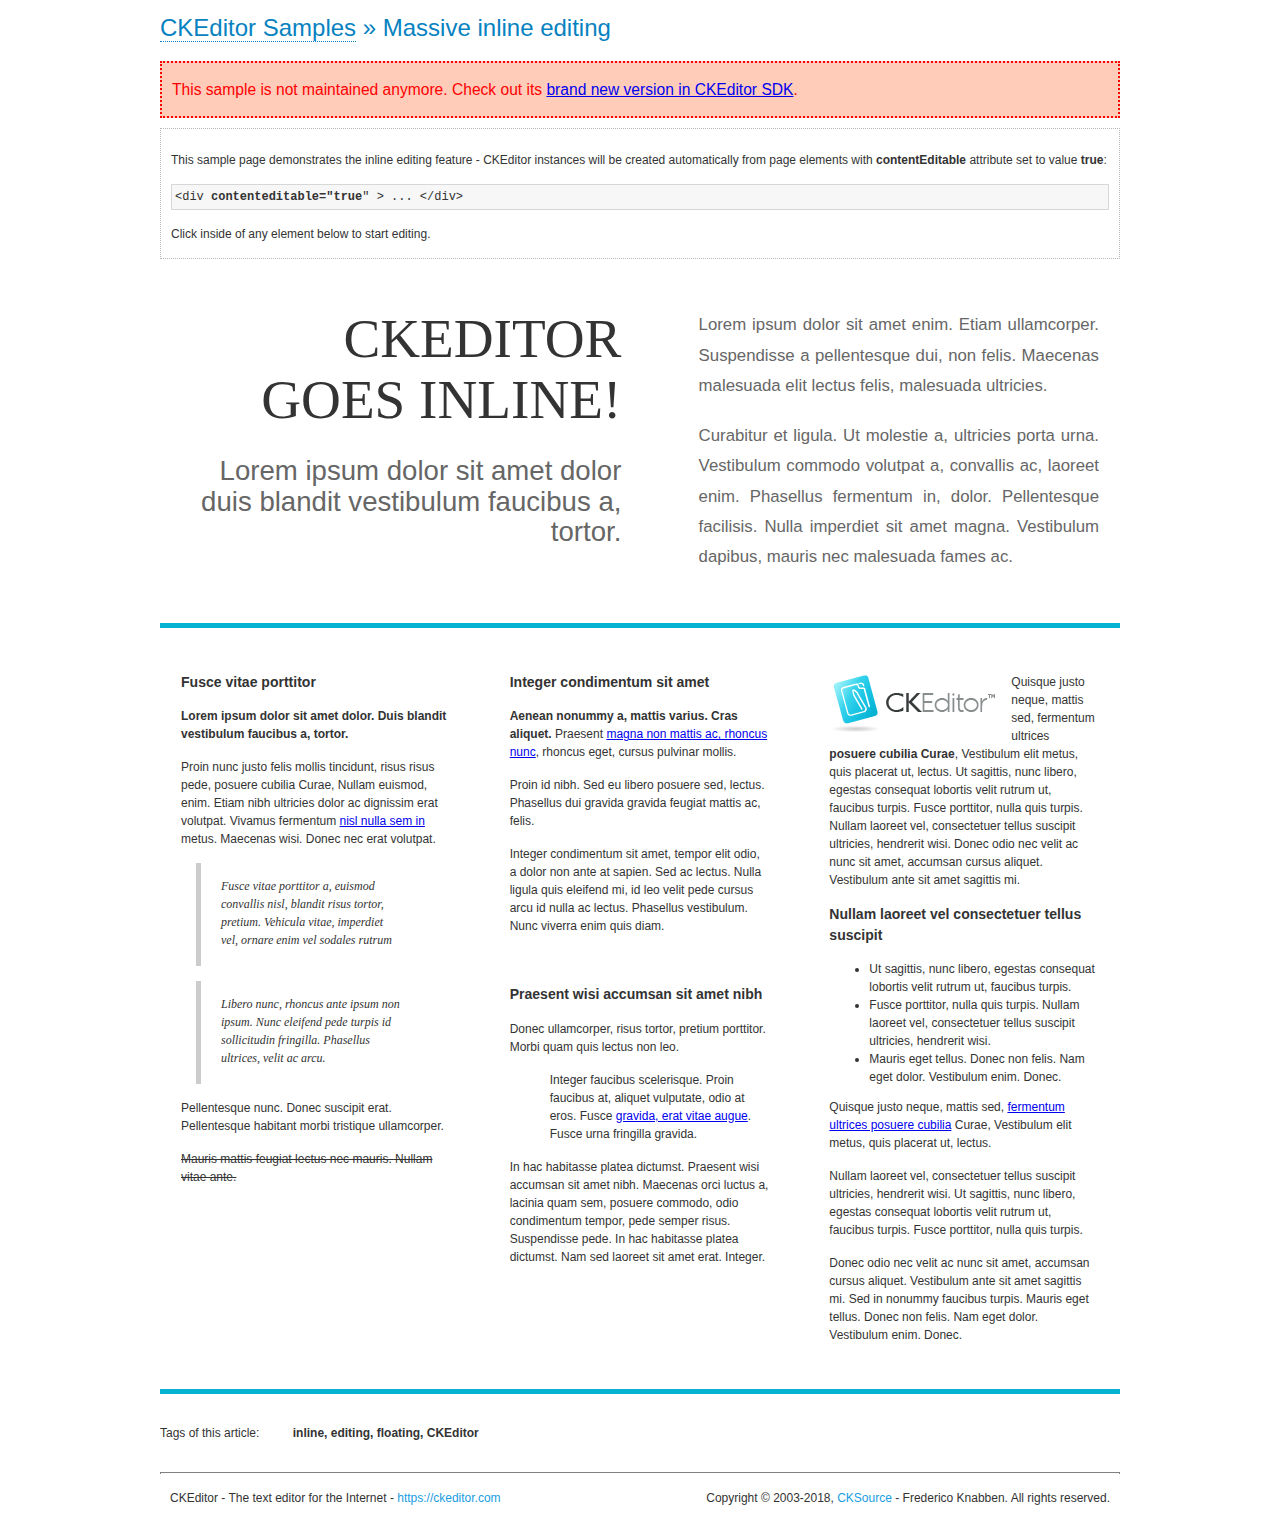
<file: ckeditor/samples/old/inlineall.html>
<!DOCTYPE html>
<!--
Copyright (c) 2003-2018, CKSource - Frederico Knabben. All rights reserved.
For licensing, see LICENSE.md or https://ckeditor.com/legal/ckeditor-oss-license
-->
<html>
<head>
	<meta charset="utf-8">
	<title>Massive inline editing &mdash; CKEditor Sample</title>
	<script src="../../ckeditor.js"></script>
	<script>

		// This code is generally not necessary, but it is here to demonstrate
		// how to customize specific editor instances on the fly. This fits well
		// this demo because we have editable elements (like headers) that
		// require less features.

		// The "instanceCreated" event is fired for every editor instance created.
		CKEDITOR.on( 'instanceCreated', function( event ) {
			var editor = event.editor,
				element = editor.element;

			// Customize editors for headers and tag list.
			// These editors don't need features like smileys, templates, iframes etc.
			if ( element.is( 'h1', 'h2', 'h3' ) || element.getAttribute( 'id' ) == 'taglist' ) {
				// Customize the editor configurations on "configLoaded" event,
				// which is fired after the configuration file loading and
				// execution. This makes it possible to change the
				// configurations before the editor initialization takes place.
				editor.on( 'configLoaded', function() {

					// Remove unnecessary plugins to make the editor simpler.
					editor.config.removePlugins = 'colorbutton,find,flash,font,' +
						'forms,iframe,image,newpage,removeformat,' +
						'smiley,specialchar,stylescombo,templates';

					// Rearrange the layout of the toolbar.
					editor.config.toolbarGroups = [
						{ name: 'editing',		groups: [ 'basicstyles', 'links' ] },
						{ name: 'undo' },
						{ name: 'clipboard',	groups: [ 'selection', 'clipboard' ] },
						{ name: 'about' }
					];
				});
			}
		});

	</script>
	<link href="sample.css" rel="stylesheet">
	<style>

		/* The following styles are just to make the page look nice. */

		/* Workaround to show Arial Black in Firefox. */
		@font-face
		{
			font-family: 'arial-black';
			src: local('Arial Black');
		}

		*[contenteditable="true"]
		{
			padding: 10px;
		}

		#container
		{
			width: 960px;
			margin: 30px auto 0;
		}

		#header
		{
			overflow: hidden;
			padding: 0 0 30px;
			border-bottom: 5px solid #05B2D2;
			position: relative;
		}

		#headerLeft,
		#headerRight
		{
			width: 49%;
			overflow: hidden;
		}

		#headerLeft
		{
			float: left;
			padding: 10px 1px 1px;
		}

		#headerLeft h2,
		#headerLeft h3
		{
			text-align: right;
			margin: 0;
			overflow: hidden;
			font-weight: normal;
		}

		#headerLeft h2
		{
			font-family: "Arial Black",arial-black;
			font-size: 4.6em;
			line-height: 1.1;
			text-transform: uppercase;
		}

		#headerLeft h3
		{
			font-size: 2.3em;
			line-height: 1.1;
			margin: .2em 0 0;
			color: #666;
		}

		#headerRight
		{
			float: right;
			padding: 1px;
		}

		#headerRight p
		{
			line-height: 1.8;
			text-align: justify;
			margin: 0;
		}

		#headerRight p + p
		{
			margin-top: 20px;
		}

		#headerRight > div
		{
			padding: 20px;
			margin: 0 0 0 30px;
			font-size: 1.4em;
			color: #666;
		}

		#columns
		{
			color: #333;
			overflow: hidden;
			padding: 20px 0;
		}

		#columns > div
		{
			float: left;
			width: 33.3%;
		}

		#columns #column1 > div
		{
			margin-left: 1px;
		}

		#columns #column3 > div
		{
			margin-right: 1px;
		}

		#columns > div > div
		{
			margin: 0px 10px;
			padding: 10px 20px;
		}

		#columns blockquote
		{
			margin-left: 15px;
		}

		#tagLine
		{
			border-top: 5px solid #05B2D2;
			padding-top: 20px;
		}

		#taglist {
			display: inline-block;
			margin-left: 20px;
			font-weight: bold;
			margin: 0 0 0 20px;
		}

	</style>
</head>
<body>
<div>
	<h1 class="samples"><a href="index.html">CKEditor Samples</a> &raquo; Massive inline editing</h1>
	<div class="warning deprecated">
		This sample is not maintained anymore. Check out its <a href="https://sdk.ckeditor.com/samples/inline.html">brand new version in CKEditor SDK</a>.
	</div>
	<div class="description">
		<p>This sample page demonstrates the inline editing feature - CKEditor instances will be created automatically from page elements with <strong>contentEditable</strong> attribute set to value <strong>true</strong>:</p>
		<pre class="samples">&lt;div <strong>contenteditable="true</strong>" &gt; ... &lt;/div&gt;</pre>
		<p>Click inside of any element below to start editing.</p>
	</div>
</div>
<div id="container">
	<div id="header">
		<div id="headerLeft">
			<h2 id="sampleTitle" contenteditable="true">
				CKEditor<br> Goes Inline!
			</h2>
			<h3 contenteditable="true">
				Lorem ipsum dolor sit amet dolor duis blandit vestibulum faucibus a, tortor.
			</h3>
		</div>
		<div id="headerRight">
			<div contenteditable="true">
				<p>
					Lorem ipsum dolor sit amet enim. Etiam ullamcorper. Suspendisse a pellentesque dui, non felis. Maecenas malesuada elit lectus felis, malesuada ultricies.
				</p>
				<p>
					Curabitur et ligula. Ut molestie a, ultricies porta urna. Vestibulum commodo volutpat a, convallis ac, laoreet enim. Phasellus fermentum in, dolor. Pellentesque facilisis. Nulla imperdiet sit amet magna. Vestibulum dapibus, mauris nec malesuada fames ac.
				</p>
			</div>
		</div>
	</div>
	<div id="columns">
		<div id="column1">
			<div contenteditable="true">
				<h3>
					Fusce vitae porttitor
				</h3>
				<p>
					<strong>
						Lorem ipsum dolor sit amet dolor. Duis blandit vestibulum faucibus a, tortor.
					</strong>
				</p>
				<p>
					Proin nunc justo felis mollis tincidunt, risus risus pede, posuere cubilia Curae, Nullam euismod, enim. Etiam nibh ultricies dolor ac dignissim erat volutpat. Vivamus fermentum <a href="https://ckeditor.com/">nisl nulla sem in</a> metus. Maecenas wisi. Donec nec erat volutpat.
				</p>
				<blockquote>
					<p>
						Fusce vitae porttitor a, euismod convallis nisl, blandit risus tortor, pretium.
						Vehicula vitae, imperdiet vel, ornare enim vel sodales rutrum
					</p>
				</blockquote>
				<blockquote>
					<p>
						Libero nunc, rhoncus ante ipsum non ipsum. Nunc eleifend pede turpis id sollicitudin fringilla. Phasellus ultrices, velit ac arcu.
					</p>
				</blockquote>
				<p>Pellentesque nunc. Donec suscipit erat. Pellentesque habitant morbi tristique ullamcorper.</p>
				<p><s>Mauris mattis feugiat lectus nec mauris. Nullam vitae ante.</s></p>
			</div>
		</div>
		<div id="column2">
			<div contenteditable="true">
				<h3>
					Integer condimentum sit amet
				</h3>
				<p>
					<strong>Aenean nonummy a, mattis varius. Cras aliquet.</strong>
					Praesent <a href="https://ckeditor.com/">magna non mattis ac, rhoncus nunc</a>, rhoncus eget, cursus pulvinar mollis.</p>
				<p>Proin id nibh. Sed eu libero posuere sed, lectus. Phasellus dui gravida gravida feugiat mattis ac, felis.</p>
				<p>Integer condimentum sit amet, tempor elit odio, a dolor non ante at sapien. Sed ac lectus. Nulla ligula quis eleifend mi, id leo velit pede cursus arcu id nulla ac lectus. Phasellus vestibulum. Nunc viverra enim quis diam.</p>
			</div>
			<div contenteditable="true">
				<h3>
					Praesent wisi accumsan sit amet nibh
				</h3>
				<p>Donec ullamcorper, risus tortor, pretium porttitor. Morbi quam quis lectus non leo.</p>
				<p style="margin-left: 40px; ">Integer faucibus scelerisque. Proin faucibus at, aliquet vulputate, odio at eros. Fusce <a href="https://ckeditor.com/">gravida, erat vitae augue</a>. Fusce urna fringilla gravida.</p>
				<p>In hac habitasse platea dictumst. Praesent wisi accumsan sit amet nibh. Maecenas orci luctus a, lacinia quam sem, posuere commodo, odio condimentum tempor, pede semper risus. Suspendisse pede. In hac habitasse platea dictumst. Nam sed laoreet sit amet erat. Integer.</p>
			</div>
		</div>
		<div id="column3">
			<div contenteditable="true">
				<p>
					<img src="assets/inlineall/logo.png" alt="CKEditor logo" style="float:left">
				</p>
				<p>Quisque justo neque, mattis sed, fermentum ultrices <strong>posuere cubilia Curae</strong>, Vestibulum elit metus, quis placerat ut, lectus. Ut sagittis, nunc libero, egestas consequat lobortis velit rutrum ut, faucibus turpis. Fusce porttitor, nulla quis turpis. Nullam laoreet vel, consectetuer tellus suscipit ultricies, hendrerit wisi. Donec odio nec velit ac nunc sit amet, accumsan cursus aliquet. Vestibulum ante sit amet sagittis mi.</p>
				<h3>
					Nullam laoreet vel consectetuer tellus suscipit
				</h3>
				<ul>
					<li>Ut sagittis, nunc libero, egestas consequat lobortis velit rutrum ut, faucibus turpis.</li>
					<li>Fusce porttitor, nulla quis turpis. Nullam laoreet vel, consectetuer tellus suscipit ultricies, hendrerit wisi.</li>
					<li>Mauris eget tellus. Donec non felis. Nam eget dolor. Vestibulum enim. Donec.</li>
				</ul>
				<p>Quisque justo neque, mattis sed, <a href="https://ckeditor.com/">fermentum ultrices posuere cubilia</a> Curae, Vestibulum elit metus, quis placerat ut, lectus.</p>
				<p>Nullam laoreet vel, consectetuer tellus suscipit ultricies, hendrerit wisi. Ut sagittis, nunc libero, egestas consequat lobortis velit rutrum ut, faucibus turpis. Fusce porttitor, nulla quis turpis.</p>
				<p>Donec odio nec velit ac nunc sit amet, accumsan cursus aliquet. Vestibulum ante sit amet sagittis mi. Sed in nonummy faucibus turpis. Mauris eget tellus. Donec non felis. Nam eget dolor. Vestibulum enim. Donec.</p>
			</div>
		</div>
	</div>
	<div id="tagLine">
		Tags of this article:
		<p id="taglist" contenteditable="true">
			inline, editing, floating, CKEditor
		</p>
	</div>
</div>
<div id="footer">
	<hr>
	<p>
		CKEditor - The text editor for the Internet - <a class="samples" href="https://ckeditor.com/">
			https://ckeditor.com</a>
	</p>
	<p id="copy">
		Copyright &copy; 2003-2018, <a class="samples" href="https://cksource.com/">CKSource</a>
		- Frederico Knabben. All rights reserved.
	</p>
</div>
</body>
</html>
</file>
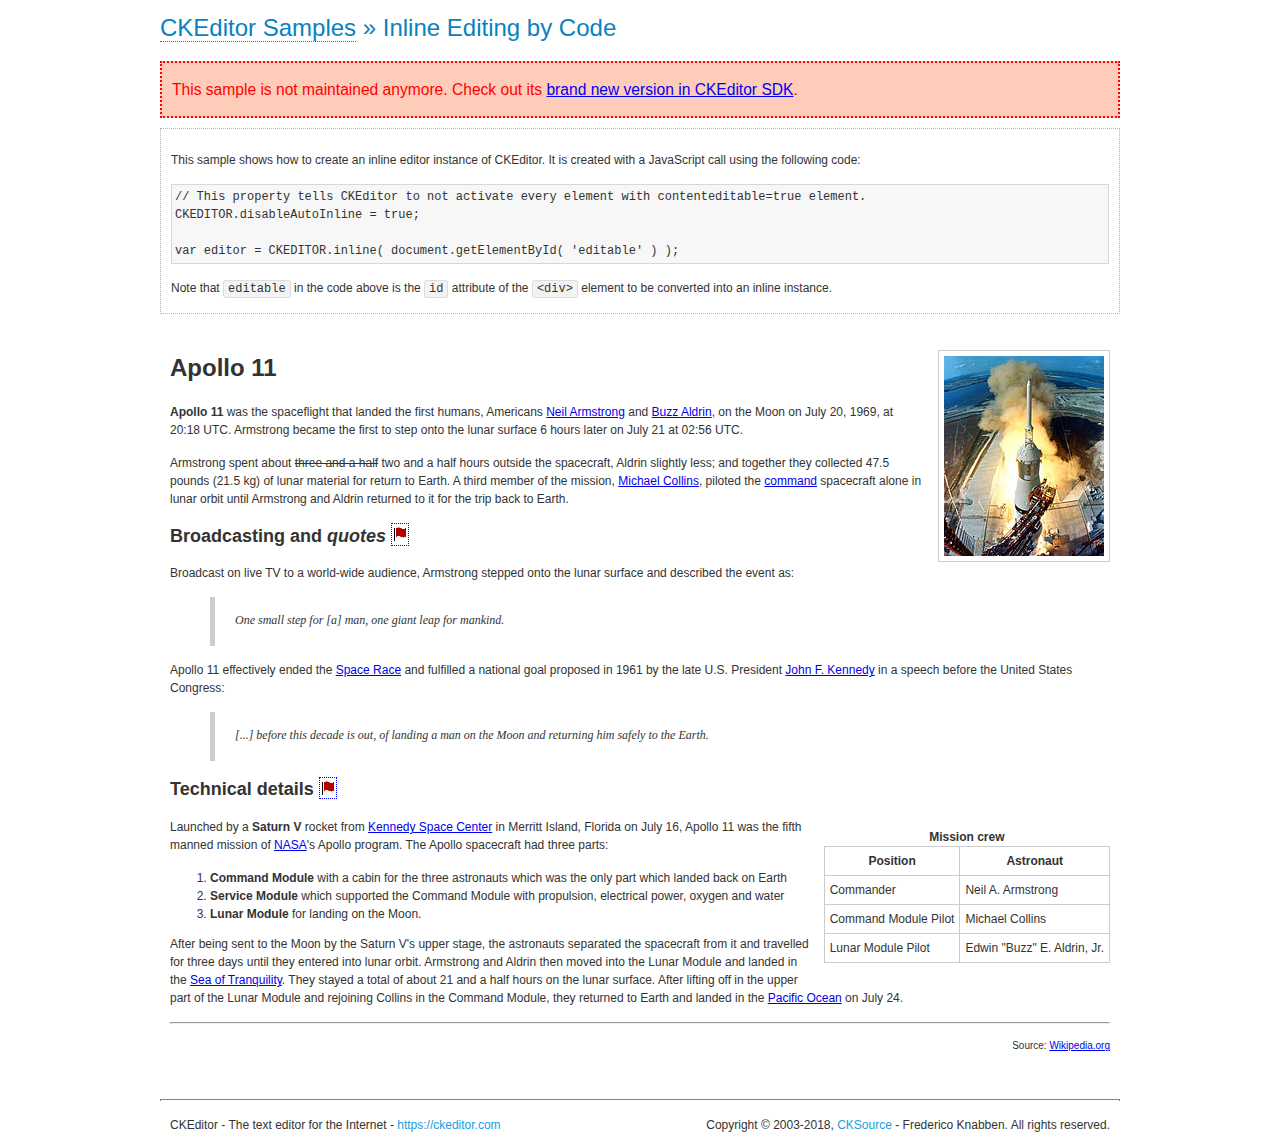
<file: ckeditor/samples/old/inlinebycode.html>
<!DOCTYPE html>
<!--
Copyright (c) 2003-2018, CKSource - Frederico Knabben. All rights reserved.
For licensing, see LICENSE.md or https://ckeditor.com/legal/ckeditor-oss-license
-->
<html>
<head>
	<meta charset="utf-8">
	<title>Inline Editing by Code &mdash; CKEditor Sample</title>
	<script src="../../ckeditor.js"></script>
	<link href="sample.css" rel="stylesheet">
	<style>

		#editable
		{
			padding: 10px;
			float: left;
		}

	</style>
</head>
<body>
	<h1 class="samples">
		<a href="index.html">CKEditor Samples</a> &raquo; Inline Editing by Code
	</h1>
	<div class="warning deprecated">
		This sample is not maintained anymore. Check out its <a href="https://sdk.ckeditor.com/samples/inline.html">brand new version in CKEditor SDK</a>.
	</div>
	<div class="description">
		<p>
			This sample shows how to create an inline editor instance of CKEditor. It is created
			with a JavaScript call using the following code:
		</p>
<pre class="samples">
// This property tells CKEditor to not activate every element with contenteditable=true element.
CKEDITOR.disableAutoInline = true;

var editor = CKEDITOR.inline( document.getElementById( 'editable' ) );
</pre>
		<p>
			Note that <code>editable</code> in the code above is the <code>id</code>
			attribute of the <code>&lt;div&gt;</code> element to be converted into an inline instance.
		</p>
	</div>
	<div id="editable" contenteditable="true">
		<h1><img alt="Saturn V carrying Apollo 11" class="right" src="assets/sample.jpg" /> Apollo 11</h1>

		<p><b>Apollo 11</b> was the spaceflight that landed the first humans, Americans <a href="http://en.wikipedia.org/wiki/Neil_Armstrong" title="Neil Armstrong">Neil Armstrong</a> and <a href="http://en.wikipedia.org/wiki/Buzz_Aldrin" title="Buzz Aldrin">Buzz Aldrin</a>, on the Moon on July 20, 1969, at 20:18 UTC. Armstrong became the first to step onto the lunar surface 6 hours later on July 21 at 02:56 UTC.</p>

		<p>Armstrong spent about <s>three and a half</s> two and a half hours outside the spacecraft, Aldrin slightly less; and together they collected 47.5 pounds (21.5&nbsp;kg) of lunar material for return to Earth. A third member of the mission, <a href="http://en.wikipedia.org/wiki/Michael_Collins_(astronaut)" title="Michael Collins (astronaut)">Michael Collins</a>, piloted the <a href="http://en.wikipedia.org/wiki/Apollo_Command/Service_Module" title="Apollo Command/Service Module">command</a> spacecraft alone in lunar orbit until Armstrong and Aldrin returned to it for the trip back to Earth.</p>

		<h2>Broadcasting and <em>quotes</em> <a id="quotes" name="quotes"></a></h2>

		<p>Broadcast on live TV to a world-wide audience, Armstrong stepped onto the lunar surface and described the event as:</p>

		<blockquote>
			<p>One small step for [a] man, one giant leap for mankind.</p>
		</blockquote>

		<p>Apollo 11 effectively ended the <a href="http://en.wikipedia.org/wiki/Space_Race" title="Space Race">Space Race</a> and fulfilled a national goal proposed in 1961 by the late U.S. President <a href="http://en.wikipedia.org/wiki/John_F._Kennedy" title="John F. Kennedy">John F. Kennedy</a> in a speech before the United States Congress:</p>

		<blockquote>
			<p>[...] before this decade is out, of landing a man on the Moon and returning him safely to the Earth.</p>
		</blockquote>

		<h2>Technical details <a id="tech-details" name="tech-details"></a></h2>

		<table align="right" border="1" bordercolor="#ccc" cellpadding="5" cellspacing="0" style="border-collapse:collapse;margin:10px 0 10px 15px;">
			<caption><strong>Mission crew</strong></caption>
			<thead>
			<tr>
				<th scope="col">Position</th>
				<th scope="col">Astronaut</th>
			</tr>
			</thead>
			<tbody>
			<tr>
				<td>Commander</td>
				<td>Neil A. Armstrong</td>
			</tr>
			<tr>
				<td>Command Module Pilot</td>
				<td>Michael Collins</td>
			</tr>
			<tr>
				<td>Lunar Module Pilot</td>
				<td>Edwin &quot;Buzz&quot; E. Aldrin, Jr.</td>
			</tr>
			</tbody>
		</table>

		<p>Launched by a <strong>Saturn V</strong> rocket from <a href="http://en.wikipedia.org/wiki/Kennedy_Space_Center" title="Kennedy Space Center">Kennedy Space Center</a> in Merritt Island, Florida on July 16, Apollo 11 was the fifth manned mission of <a href="http://en.wikipedia.org/wiki/NASA" title="NASA">NASA</a>&#39;s Apollo program. The Apollo spacecraft had three parts:</p>

		<ol>
			<li><strong>Command Module</strong> with a cabin for the three astronauts which was the only part which landed back on Earth</li>
			<li><strong>Service Module</strong> which supported the Command Module with propulsion, electrical power, oxygen and water</li>
			<li><strong>Lunar Module</strong> for landing on the Moon.</li>
		</ol>

		<p>After being sent to the Moon by the Saturn V&#39;s upper stage, the astronauts separated the spacecraft from it and travelled for three days until they entered into lunar orbit. Armstrong and Aldrin then moved into the Lunar Module and landed in the <a href="http://en.wikipedia.org/wiki/Mare_Tranquillitatis" title="Mare Tranquillitatis">Sea of Tranquility</a>. They stayed a total of about 21 and a half hours on the lunar surface. After lifting off in the upper part of the Lunar Module and rejoining Collins in the Command Module, they returned to Earth and landed in the <a href="http://en.wikipedia.org/wiki/Pacific_Ocean" title="Pacific Ocean">Pacific Ocean</a> on July 24.</p>

		<hr />
		<p style="text-align: right;"><small>Source: <a href="http://en.wikipedia.org/wiki/Apollo_11">Wikipedia.org</a></small></p>
	</div>

	<script>
		// We need to turn off the automatic editor creation first.
		CKEDITOR.disableAutoInline = true;

		var editor = CKEDITOR.inline( 'editable' );
	</script>
	<div id="footer">
		<hr>
		<p contenteditable="true">
			CKEditor - The text editor for the Internet - <a class="samples" href="https://ckeditor.com/">
				https://ckeditor.com</a>
		</p>
		<p id="copy">
			Copyright &copy; 2003-2018, <a class="samples" href="https://cksource.com/">CKSource</a>
			- Frederico Knabben. All rights reserved.
		</p>
	</div>
</body>
</html>
</file>
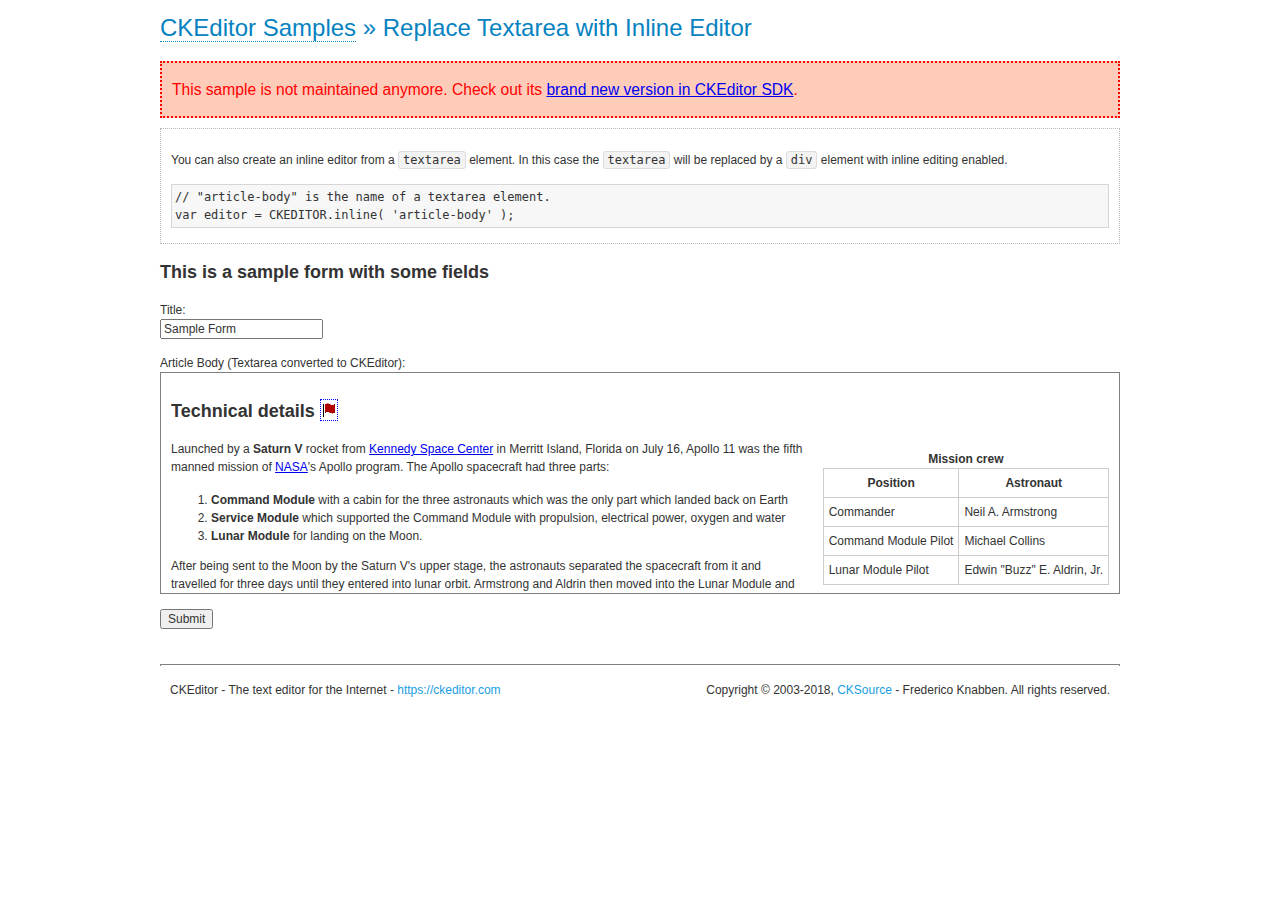
<file: ckeditor/samples/old/inlinetextarea.html>
<!DOCTYPE html>
<!--
Copyright (c) 2003-2018, CKSource - Frederico Knabben. All rights reserved.
For licensing, see LICENSE.md or https://ckeditor.com/legal/ckeditor-oss-license
-->
<html>
<head>
	<meta charset="utf-8">
	<title>Replace Textarea with Inline Editor &mdash; CKEditor Sample</title>
	<script src="../../ckeditor.js"></script>
	<link href="sample.css" rel="stylesheet">
	<style>

		/* Style the CKEditor element to look like a textfield */
		.cke_textarea_inline
		{
			padding: 10px;
			height: 200px;
			overflow: auto;

			border: 1px solid gray;
			-webkit-appearance: textfield;
		}

	</style>
</head>
<body>
	<h1 class="samples">
		<a href="index.html">CKEditor Samples</a> &raquo; Replace Textarea with Inline Editor
	</h1>
	<div class="warning deprecated">
		This sample is not maintained anymore. Check out its <a href="https://sdk.ckeditor.com/samples/inline.html">brand new version in CKEditor SDK</a>.
	</div>
	<div class="description">
		<p>
			You can also create an inline editor from a <code>textarea</code>
			element. In this case the <code>textarea</code> will be replaced
			by a <code>div</code> element with inline editing enabled.
		</p>
<pre class="samples">
// "article-body" is the name of a textarea element.
var editor = CKEDITOR.inline( 'article-body' );
</pre>
	</div>
	<form action="sample_posteddata.php" method="post">
		<h2>This is a sample form with some fields</h2>
		<p>
			Title:<br>
			<input type="text" name="title" value="Sample Form"></p>
		<p>
			Article Body (Textarea converted to CKEditor):<br>
			<textarea name="article-body" style="height: 200px">
				&lt;h2&gt;Technical details &lt;a id="tech-details" name="tech-details"&gt;&lt;/a&gt;&lt;/h2&gt;

				&lt;table align="right" border="1" bordercolor="#ccc" cellpadding="5" cellspacing="0" style="border-collapse:collapse;margin:10px 0 10px 15px;"&gt;
					&lt;caption&gt;&lt;strong&gt;Mission crew&lt;/strong&gt;&lt;/caption&gt;
					&lt;thead&gt;
					&lt;tr&gt;
						&lt;th scope="col"&gt;Position&lt;/th&gt;
						&lt;th scope="col"&gt;Astronaut&lt;/th&gt;
					&lt;/tr&gt;
					&lt;/thead&gt;
					&lt;tbody&gt;
					&lt;tr&gt;
						&lt;td&gt;Commander&lt;/td&gt;
						&lt;td&gt;Neil A. Armstrong&lt;/td&gt;
					&lt;/tr&gt;
					&lt;tr&gt;
						&lt;td&gt;Command Module Pilot&lt;/td&gt;
						&lt;td&gt;Michael Collins&lt;/td&gt;
					&lt;/tr&gt;
					&lt;tr&gt;
						&lt;td&gt;Lunar Module Pilot&lt;/td&gt;
						&lt;td&gt;Edwin &quot;Buzz&quot; E. Aldrin, Jr.&lt;/td&gt;
					&lt;/tr&gt;
					&lt;/tbody&gt;
				&lt;/table&gt;

				&lt;p&gt;Launched by a &lt;strong&gt;Saturn V&lt;/strong&gt; rocket from &lt;a href="http://en.wikipedia.org/wiki/Kennedy_Space_Center" title="Kennedy Space Center"&gt;Kennedy Space Center&lt;/a&gt; in Merritt Island, Florida on July 16, Apollo 11 was the fifth manned mission of &lt;a href="http://en.wikipedia.org/wiki/NASA" title="NASA"&gt;NASA&lt;/a&gt;&#39;s Apollo program. The Apollo spacecraft had three parts:&lt;/p&gt;

				&lt;ol&gt;
					&lt;li&gt;&lt;strong&gt;Command Module&lt;/strong&gt; with a cabin for the three astronauts which was the only part which landed back on Earth&lt;/li&gt;
					&lt;li&gt;&lt;strong&gt;Service Module&lt;/strong&gt; which supported the Command Module with propulsion, electrical power, oxygen and water&lt;/li&gt;
					&lt;li&gt;&lt;strong&gt;Lunar Module&lt;/strong&gt; for landing on the Moon.&lt;/li&gt;
				&lt;/ol&gt;

				&lt;p&gt;After being sent to the Moon by the Saturn V&#39;s upper stage, the astronauts separated the spacecraft from it and travelled for three days until they entered into lunar orbit. Armstrong and Aldrin then moved into the Lunar Module and landed in the &lt;a href="http://en.wikipedia.org/wiki/Mare_Tranquillitatis" title="Mare Tranquillitatis"&gt;Sea of Tranquility&lt;/a&gt;. They stayed a total of about 21 and a half hours on the lunar surface. After lifting off in the upper part of the Lunar Module and rejoining Collins in the Command Module, they returned to Earth and landed in the &lt;a href="http://en.wikipedia.org/wiki/Pacific_Ocean" title="Pacific Ocean"&gt;Pacific Ocean&lt;/a&gt; on July 24.&lt;/p&gt;

				&lt;hr /&gt;
				&lt;p style="text-align: right;"&gt;&lt;small&gt;Source: &lt;a href="http://en.wikipedia.org/wiki/Apollo_11"&gt;Wikipedia.org&lt;/a&gt;&lt;/small&gt;&lt;/p&gt;
			</textarea>
		</p>
		<p>
			<input type="submit" value="Submit">
		</p>
	</form>

	<script>
		CKEDITOR.inline( 'article-body' );
	</script>
	<div id="footer">
		<hr>
		<p>
			CKEditor - The text editor for the Internet - <a class="samples" href="https://ckeditor.com/">
				https://ckeditor.com</a>
		</p>
		<p id="copy">
			Copyright &copy; 2003-2018, <a class="samples" href="https://cksource.com/">CKSource</a>
			- Frederico Knabben. All rights reserved.
		</p>
	</div>
</body>
</html>
</file>
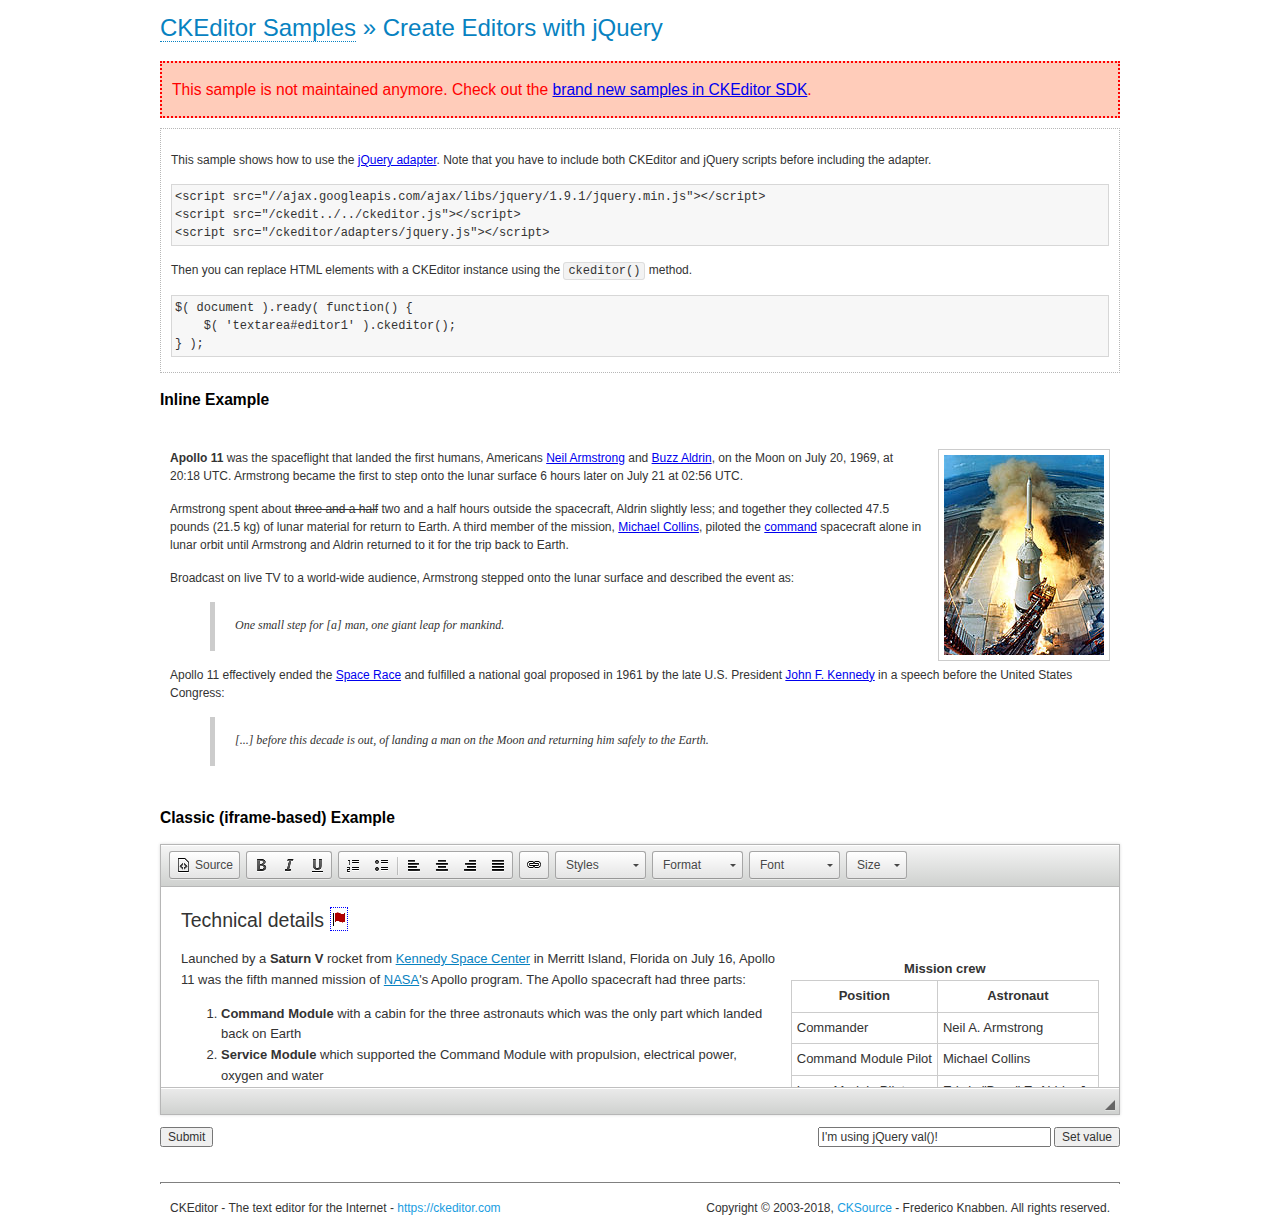
<file: ckeditor/samples/old/jquery.html>
<!DOCTYPE html>
<!--
Copyright (c) 2003-2018, CKSource - Frederico Knabben. All rights reserved.
For licensing, see LICENSE.md or https://ckeditor.com/legal/ckeditor-oss-license
-->
<html>
<head>
	<meta charset="utf-8">
	<title>jQuery Adapter &mdash; CKEditor Sample</title>
	<script src="http://code.jquery.com/jquery-1.11.0.min.js"></script>
	<script src="../../ckeditor.js"></script>
	<script src="../../adapters/jquery.js"></script>
	<link href="sample.css" rel="stylesheet">
	<style>

		#editable
		{
			padding: 10px;
			float: left;
		}

	</style>
	<script>

		CKEDITOR.disableAutoInline = true;

		$( document ).ready( function() {
			$( '#editor1' ).ckeditor(); // Use CKEDITOR.replace() if element is <textarea>.
			$( '#editable' ).ckeditor(); // Use CKEDITOR.inline().
		} );

		function setValue() {
			$( '#editor1' ).val( $( 'input#val' ).val() );
		}

	</script>
</head>
<body>
	<h1 class="samples">
		<a href="index.html" id="a-test">CKEditor Samples</a> &raquo; Create Editors with jQuery
	</h1>
	<div class="warning deprecated">
		This sample is not maintained anymore. Check out the <a href="https://sdk.ckeditor.com/">brand new samples in CKEditor SDK</a>.
	</div>
	<form action="sample_posteddata.php" method="post">
		<div class="description">
			<p>
				This sample shows how to use the <a href="https://docs.ckeditor.com/ckeditor4/docs/#!/guide/dev_jquery">jQuery adapter</a>.
				Note that you have to include both CKEditor and jQuery scripts before including the adapter.
			</p>

<pre class="samples">
&lt;script src="//ajax.googleapis.com/ajax/libs/jquery/1.9.1/jquery.min.js"&gt;&lt;/script&gt;
&lt;script src="/ckedit../../ckeditor.js"&gt;&lt;/script&gt;
&lt;script src="/ckeditor/adapters/jquery.js"&gt;&lt;/script&gt;
</pre>

			<p>Then you can replace HTML elements with a CKEditor instance using the <code>ckeditor()</code> method.</p>

<pre class="samples">
$( document ).ready( function() {
	$( 'textarea#editor1' ).ckeditor();
} );
</pre>
		</div>

		<h2 class="samples">Inline Example</h2>

		<div id="editable" contenteditable="true">
			<p><img alt="Saturn V carrying Apollo 11" class="right" src="assets/sample.jpg"/><b>Apollo 11</b> was the spaceflight that landed the first humans, Americans <a href="http://en.wikipedia.org/wiki/Neil_Armstrong" title="Neil Armstrong">Neil Armstrong</a> and <a href="http://en.wikipedia.org/wiki/Buzz_Aldrin" title="Buzz Aldrin">Buzz Aldrin</a>, on the Moon on July 20, 1969, at 20:18 UTC. Armstrong became the first to step onto the lunar surface 6 hours later on July 21 at 02:56 UTC.</p>
			<p>Armstrong spent about <s>three and a half</s> two and a half hours outside the spacecraft, Aldrin slightly less; and together they collected 47.5 pounds (21.5&nbsp;kg) of lunar material for return to Earth. A third member of the mission, <a href="http://en.wikipedia.org/wiki/Michael_Collins_(astronaut)" title="Michael Collins (astronaut)">Michael Collins</a>, piloted the <a href="http://en.wikipedia.org/wiki/Apollo_Command/Service_Module" title="Apollo Command/Service Module">command</a> spacecraft alone in lunar orbit until Armstrong and Aldrin returned to it for the trip back to Earth.
			<p>Broadcast on live TV to a world-wide audience, Armstrong stepped onto the lunar surface and described the event as:</p>
			<blockquote><p>One small step for [a] man, one giant leap for mankind.</p></blockquote> <p>Apollo 11 effectively ended the <a href="http://en.wikipedia.org/wiki/Space_Race" title="Space Race">Space Race</a> and fulfilled a national goal proposed in 1961 by the late U.S. President <a href="http://en.wikipedia.org/wiki/John_F._Kennedy" title="John F. Kennedy">John F. Kennedy</a> in a speech before the United States Congress:</p> <blockquote><p>[...] before this decade is out, of landing a man on the Moon and returning him safely to the Earth.</p></blockquote>
		</div>

		<br style="clear: both">

		<h2 class="samples">Classic (iframe-based) Example</h2>

		<textarea cols="80" id="editor1" name="editor1" rows="10">
			&lt;h2&gt;Technical details &lt;a id=&quot;tech-details&quot; name=&quot;tech-details&quot;&gt;&lt;/a&gt;&lt;/h2&gt; &lt;table align=&quot;right&quot; border=&quot;1&quot; bordercolor=&quot;#ccc&quot; cellpadding=&quot;5&quot; cellspacing=&quot;0&quot; style=&quot;border-collapse:collapse;margin:10px 0 10px 15px;&quot;&gt; &lt;caption&gt;&lt;strong&gt;Mission crew&lt;/strong&gt;&lt;/caption&gt; &lt;thead&gt; &lt;tr&gt; &lt;th scope=&quot;col&quot;&gt;Position&lt;/th&gt; &lt;th scope=&quot;col&quot;&gt;Astronaut&lt;/th&gt; &lt;/tr&gt; &lt;/thead&gt; &lt;tbody&gt; &lt;tr&gt; &lt;td&gt;Commander&lt;/td&gt; &lt;td&gt;Neil A. Armstrong&lt;/td&gt; &lt;/tr&gt; &lt;tr&gt; &lt;td&gt;Command Module Pilot&lt;/td&gt; &lt;td&gt;Michael Collins&lt;/td&gt; &lt;/tr&gt; &lt;tr&gt; &lt;td&gt;Lunar Module Pilot&lt;/td&gt; &lt;td&gt;Edwin &amp;quot;Buzz&amp;quot; E. Aldrin, Jr.&lt;/td&gt; &lt;/tr&gt; &lt;/tbody&gt; &lt;/table&gt; &lt;p&gt;Launched by a &lt;strong&gt;Saturn V&lt;/strong&gt; rocket from &lt;a href=&quot;http://en.wikipedia.org/wiki/Kennedy_Space_Center&quot; title=&quot;Kennedy Space Center&quot;&gt;Kennedy Space Center&lt;/a&gt; in Merritt Island, Florida on July 16, Apollo 11 was the fifth manned mission of &lt;a href=&quot;http://en.wikipedia.org/wiki/NASA&quot; title=&quot;NASA&quot;&gt;NASA&lt;/a&gt;&amp;#39;s Apollo program. The Apollo spacecraft had three parts:&lt;/p&gt; &lt;ol&gt; &lt;li&gt;&lt;strong&gt;Command Module&lt;/strong&gt; with a cabin for the three astronauts which was the only part which landed back on Earth&lt;/li&gt; &lt;li&gt;&lt;strong&gt;Service Module&lt;/strong&gt; which supported the Command Module with propulsion, electrical power, oxygen and water&lt;/li&gt; &lt;li&gt;&lt;strong&gt;Lunar Module&lt;/strong&gt; for landing on the Moon.&lt;/li&gt; &lt;/ol&gt; &lt;p&gt;After being sent to the Moon by the Saturn V&amp;#39;s upper stage, the astronauts separated the spacecraft from it and travelled for three days until they entered into lunar orbit. Armstrong and Aldrin then moved into the Lunar Module and landed in the &lt;a href=&quot;http://en.wikipedia.org/wiki/Mare_Tranquillitatis&quot; title=&quot;Mare Tranquillitatis&quot;&gt;Sea of Tranquility&lt;/a&gt;. They stayed a total of about 21 and a half hours on the lunar surface. After lifting off in the upper part of the Lunar Module and rejoining Collins in the Command Module, they returned to Earth and landed in the &lt;a href=&quot;http://en.wikipedia.org/wiki/Pacific_Ocean&quot; title=&quot;Pacific Ocean&quot;&gt;Pacific Ocean&lt;/a&gt; on July 24.&lt;/p&gt; &lt;hr/&gt; &lt;p style=&quot;text-align: right;&quot;&gt;&lt;small&gt;Source: &lt;a href=&quot;http://en.wikipedia.org/wiki/Apollo_11&quot;&gt;Wikipedia.org&lt;/a&gt;&lt;/small&gt;&lt;/p&gt;
		</textarea>

		<p style="overflow: hidden">
			<input style="float: left" type="submit" value="Submit">
			<span style="float: right">
				<input type="text" id="val" value="I'm using jQuery val()!" size="30">
				<input onclick="setValue();" type="button" value="Set value">
			</span>
		</p>
	</form>
	<div id="footer">
		<hr>
		<p>
			CKEditor - The text editor for the Internet - <a class="samples" href="https://ckeditor.com/">https://ckeditor.com</a>
		</p>
		<p id="copy">
			Copyright &copy; 2003-2018, <a class="samples" href="https://cksource.com/">CKSource</a> - Frederico
			Knabben. All rights reserved.
		</p>
	</div>
</body>
</html>
</file>
<file: ckeditor/samples/css/samples.css>
/**
 * @license Copyright (c) 2003-2018, CKSource - Frederico Knabben. All rights reserved.
 * For licensing, see LICENSE.md or https://ckeditor.com/legal/ckeditor-oss-license
 */
@media (max-width: 900px) {
  .global-is-mobile-hidden {
    display: none !important;
  }
}
article,
aside,
details,
figcaption,
figure,
footer,
header,
hgroup,
main,
menu,
nav,
section {
  display: block;
}
body,
html {
  margin: 0;
  padding: 0;
  font: 16px / 1.8 Arial, 'Helvetica Neue', Helvetica, sans-serif;
  font-weight: 300;
  color: #575757;
}
.grid-width-10 {
  width: 10%;
}
.grid-width-20 {
  width: 20%;
}
.grid-width-30 {
  width: 30%;
}
.grid-width-40 {
  width: 40%;
}
.grid-width-50 {
  width: 50%;
}
.grid-width-60 {
  width: 60%;
}
.grid-width-70 {
  width: 70%;
}
.grid-width-80 {
  width: 80%;
}
.grid-width-90 {
  width: 90%;
}
.grid-width-100 {
  width: 100%;
}
@media (max-width: 900px) {
  .grid-width-10,
  .grid-width-20,
  .grid-width-30,
  .grid-width-40,
  .grid-width-50,
  .grid-width-60,
  .grid-width-70,
  .grid-width-80,
  .grid-width-90,
  .grid-width-100 {
    width: 100%;
  }
}
*[class*="grid-width"] {
  -webkit-box-sizing: border-box;
  -moz-box-sizing: border-box;
  box-sizing: border-box;
  padding-left: 4%;
  padding-right: 4%;
  float: left;
}
*[class*="grid-width"]:after,
.grid-container:after,
*[class*="grid-width"]:before,
.grid-container:before {
  content: '';
  display: block;
  overflow: hidden;
  visibility: hidden;
  font-size: 0;
  line-height: 0;
  width: 0;
  height: 0;
}
*[class*="grid-width"]:after,
.grid-container:after {
  clear: both;
}
.grid-container {
  -webkit-box-sizing: border-box;
  -moz-box-sizing: border-box;
  box-sizing: border-box;
  margin-left: auto;
  margin-right: auto;
}
.grid-container-nested *[class*="grid-width"]:first-child {
  padding-left: 0;
}
.grid-container-nested *[class*="grid-width"]:last-child {
  padding-right: 0;
}
@media (max-width: 900px) {
  .grid-container-nested *[class*="grid-width"]:first-child {
    padding-left: 4%;
  }
  .grid-container-nested *[class*="grid-width"]:last-child {
    padding-right: 4%;
  }
}
.header-a {
  min-height: 140px;
  overflow: hidden;
}
.header-a .header-a-logo {
  margin: 40px 0 0;
}
@media (max-width: 900px) {
  .header-a .header-a-logo {
    text-align: center;
  }
}
.header-a .header-a-logo img {
  border: transparent;
}
.navigation-a {
  height: 30px;
  background: #3D3D3D;
  position: absolute;
  left: 0;
  right: 0;
  top: 0;
  padding: 0;
  overflow: hidden;
}
@media (max-width: 900px) {
  .navigation-a {
    text-align: center;
  }
}
.navigation-a ul {
  list-style: none;
  margin: 0;
  overflow: hidden;
}
.navigation-a ul li,
.navigation-a ul li a {
  display: inline-block;
}
@media (max-width: 900px) {
  .navigation-a ul {
    width: auto;
    text-overflow: ellipsis;
    white-space: nowrap;
    display: inline-block;
    float: none;
  }
  .navigation-a ul:before,
  .navigation-a ul:after {
    display: none;
  }
}
.navigation-a ul.navigation-a-left {
  text-align: left;
}
@media (max-width: 900px) {
  .navigation-a ul.navigation-a-left {
    padding-right: 0;
  }
}
.navigation-a ul.navigation-a-right {
  text-align: right;
}
@media (max-width: 900px) {
  .navigation-a ul.navigation-a-right {
    padding-left: 23px;
  }
}
.navigation-a ul li + li {
  margin-left: 23px;
}
.navigation-a ul li a {
  font-size: 10px;
  font-size: 0.625rem;
  line-height: 18px;
  line-height: 1.13rem;
  line-height: 30px;
  float: left;
  color: #ddd;
  font-weight: bold;
  text-decoration: none;
  text-transform: uppercase;
}
.navigation-a ul li a:hover {
  cursor: pointer;
  color: #fff;
}
.icon-navigation-a-github:before,
.icon-navigation-a-github:after {
  background-image: url("[data-uri]");
}
.navigation-b {
  text-align: right;
  margin: 52px 0 0;
  overflow: visible;
}
@media (max-width: 900px) {
  .navigation-b {
    text-align: center;
    margin-top: 20px;
    padding: 0;
  }
}
.navigation-b ul {
  padding: 0;
  list-style: none;
  margin: 0;
  overflow: visible;
}
.navigation-b ul li,
.navigation-b ul li a {
  display: inline-block;
}
@media (max-width: 900px) {
  .navigation-b ul {
    display: table;
    width: 100%;
    padding-bottom: 1.5em;
  }
}
@media (max-width: 900px) {
  .navigation-b ul li {
    display: table-row;
  }
}
.navigation-b ul li + li {
  margin-left: 20px;
}
@media (max-width: 900px) {
  .navigation-b ul li + li {
    margin-left: 0;
  }
}
.navigation-b ul li a {
  -webkit-box-sizing: border-box;
  -moz-box-sizing: border-box;
  box-sizing: border-box;
  text-transform: uppercase;
  text-decoration: none;
  outline: none;
}
@media (max-width: 900px) {
  .navigation-b ul li a {
    width: 100%;
    -webkit-border-radius: 0;
    -webkit-background-clip: padding-box;
    -moz-border-radius: 0;
    -moz-background-clip: padding;
    border-radius: 0;
    background-clip: padding-box;
  }
}
.footer-a {
  font-size: 13px;
  font-size: 0.8125rem;
  line-height: 23.4px;
  line-height: 1.46rem;
  padding-top: 2.25em;
  padding-bottom: 2.25em;
  overflow: hidden;
  color: #8a8a8a;
}
.footer-a a {
  color: #0287D0;
  text-decoration: none;
  border-bottom: 1px dotted #0287D0;
}
.footer-a a:hover {
  color: #0277b7;
}
.footer-a p {
  margin: 0;
  display: inline-block;
  text-align: center;
}
.content {
  font-size: 14px;
  font-size: 0.875rem;
  line-height: 25.2px;
  line-height: 1.57rem;
  overflow: hidden;
  padding-top: 1.5em;
  padding-bottom: 1.5em;
}
.content p {
  margin: 0.75em 0;
}
.content ul,
.content ol,
.content pre,
.content blockquote,
.content textarea:not([class^="cke"]),
.content .cke {
  margin: 1.875em 0;
}
.content code,
.content kbd {
  -webkit-border-radius: 3px;
  -webkit-background-clip: padding-box;
  -moz-border-radius: 3px;
  -moz-background-clip: padding;
  border-radius: 3px;
  background-clip: padding-box;
  padding: 3px 4px;
}
.content pre,
.content code,
.content kbd,
.content blockquote {
  background: #f5f5f5;
}
.content blockquote,
.content pre {
  background: none;
  border-left: 4px solid #0287D0;
  padding: 1.5em 2.25em;
}
.content p a,
.content ul a,
.content ol a,
.content blockquote a,
.content h1 a,
.content h2 a,
.content h3 a,
.content h4 a,
.content h5 a {
  color: #0287D0;
  text-decoration: none;
  border-bottom: 1px dotted #0287D0;
}
.content p a:hover,
.content ul a:hover,
.content ol a:hover,
.content blockquote a:hover,
.content h1 a:hover,
.content h2 a:hover,
.content h3 a:hover,
.content h4 a:hover,
.content h5 a:hover {
  color: #0277b7;
}
.content h1,
.content h2,
.content h3,
.content h4,
.content h5 {
  color: #000;
  font-weight: 100;
}
.content h1 code,
.content h2 code,
.content h3 code,
.content h4 code,
.content h5 code,
.content h1 kbd,
.content h2 kbd,
.content h3 kbd,
.content h4 kbd,
.content h5 kbd {
  font-size: inherit;
}
.content h1 a.content-heading-anchor,
.content h2 a.content-heading-anchor,
.content h3 a.content-heading-anchor,
.content h4 a.content-heading-anchor,
.content h5 a.content-heading-anchor {
  font-weight: 100;
  vertical-align: middle;
  opacity: 0;
  border: 0;
}
.content h1:hover a.content-heading-anchor,
.content h2:hover a.content-heading-anchor,
.content h3:hover a.content-heading-anchor,
.content h4:hover a.content-heading-anchor,
.content h5:hover a.content-heading-anchor {
  opacity: 1;
}
.content h1:target a,
.content h2:target a,
.content h3:target a,
.content h4:target a,
.content h5:target a {
  -webkit-animation: targetLinkOpacity 0.5s linear alternate;
  -moz-animation: targetLinkOpacity 0.5s linear alternate;
  -o-animation: targetLinkOpacity 0.5s linear alternate;
  animation: targetLinkOpacity 0.5s linear alternate;
  opacity: 1;
}
.content input,
.content select,
.content textarea:not([class^="cke"]) {
  -webkit-border-radius: 3px;
  -webkit-background-clip: padding-box;
  -moz-border-radius: 3px;
  -moz-background-clip: padding;
  border-radius: 3px;
  background-clip: padding-box;
  -webkit-box-shadow: inset 0 1px 1px rgba(0, 0, 0, 0.08);
  -moz-box-shadow: inset 0 1px 1px rgba(0, 0, 0, 0.08);
  box-shadow: inset 0 1px 1px rgba(0, 0, 0, 0.08);
  font: inherit;
  color: inherit;
  border: 1px solid #D9D9D9;
  padding: .2em .5em;
}
.content input:focus,
.content select:focus,
.content textarea:not([class^="cke"]):focus {
  border-color: #66afe9;
  outline: 0;
  -webkit-box-shadow: inset 0 1px 1px rgba(0, 0, 0, 0.08), 0 0 8px #93c6ef;
  -moz-box-shadow: inset 0 1px 1px rgba(0, 0, 0, 0.08), 0 0 8px #93c6ef;
  box-shadow: inset 0 1px 1px rgba(0, 0, 0, 0.08), 0 0 8px #93c6ef;
}
.content abbr {
  border-bottom: 1px dotted #666;
  cursor: pointer;
}
.content blockquote {
  font-style: italic;
  font-family: Georgia, Times, "Times New Roman", serif;
  font-size: 16px;
  font-size: 1rem;
  line-height: 28.8px;
  line-height: 1.8rem;
}
.content em {
  font-style: italic;
}
.content h1 {
  font-size: 36px;
  font-size: 2.25rem;
  line-height: 64.8px;
  line-height: 4.05rem;
  margin: 1.125em 0 0;
}
.content h2 {
  font-size: 27.2px;
  font-size: 1.7rem;
  line-height: 48.96px;
  line-height: 3.06rem;
  margin: 0.9em 0 0;
}
.content h3 {
  font-size: 24px;
  font-size: 1.5rem;
  line-height: 43.2px;
  line-height: 2.7rem;
  font-weight: 500;
  margin: 0.75em 0 0;
}
.content h4 {
  font-size: 19.2px;
  font-size: 1.2rem;
  line-height: 34.56px;
  line-height: 2.16rem;
  font-weight: 500;
  margin: 0.75em 0 0;
}
.content h5 {
  font-size: 17.6px;
  font-size: 1.1rem;
  line-height: 31.68px;
  line-height: 1.98rem;
  font-weight: 500;
  margin: 0.75em 0 0;
}
.content hr {
  border: 0;
  border-top: 4px solid #D9D9D9;
  margin: 1.5em 0;
}
.content input[type="text"] {
  height: 1.8em;
  line-height: 1.8em;
}
.content input[type="button"] {
  -webkit-appearance: button;
  -moz-appearance: button;
  appearance: button;
}
.content kbd {
  font-size: 12px;
  font-size: 0.75rem;
  line-height: 21.6px;
  line-height: 1.35rem;
  font-family: Arial, 'Helvetica Neue', Helvetica, sans-serif;
  padding: 2px 6px;
  -webkit-box-shadow: 0 0 4px #fff inset, 0 2px 0 #D9D9D9;
  -moz-box-shadow: 0 0 4px #fff inset, 0 2px 0 #D9D9D9;
  box-shadow: 0 0 4px #fff inset, 0 2px 0 #D9D9D9;
}
.content p img {
  vertical-align: middle;
}
.content p pre {
  padding: 1.5em;
}
.content pre {
  padding: 0;
  border: 0;
  tab-size: 4;
  -o-tab-size: 4;
  -moz-tab-size: 4;
}
.content pre,
.content code {
  font-size: 11.89px;
  font-size: 0.743rem;
  line-height: 21.4px;
  line-height: 1.34rem;
  font-family: Consolas, Menlo, Monaco, Lucida Console, Liberation Mono, DejaVu Sans Mono, Bitstream Vera Sans Mono, Courier New, monospace, serif;
}
.content pre a,
.content code a {
  border: 0;
}
.content pre code {
  padding: 0.75em;
  display: block;
}
.content strong {
  color: #000;
}
.content ul ul,
.content ol ul,
.content ul ol,
.content ol ol {
  margin: 0.75em 0;
}
.content ul li,
.content ol li {
  font-size: 14px;
  font-size: 0.875rem;
  line-height: 30.24px;
  line-height: 1.89rem;
}
.content textarea:not([class^="cke"]) {
  width: 100%;
}
.content div.todo {
  border: 2px dotted #444;
  padding: 10px;
  margin: 60px 0 10px 0;
  /* Remove me some day */
}
.content div.todo:before {
  content: "TODO";
  font-weight: bold;
}
body a.button-a,
body button.button-a,
body input.button-a {
  -webkit-border-radius: 3px;
  -webkit-background-clip: padding-box;
  -moz-border-radius: 3px;
  -moz-background-clip: padding;
  border-radius: 3px;
  background-clip: padding-box;
  font-size: 14px;
  font-size: 0.875rem;
  line-height: 25.2px;
  line-height: 1.57rem;
  height: 36px;
  line-height: 36px;
  padding: 0 1.1em;
  font-weight: 700;
  color: #3e3e3e;
  white-space: nowrap;
  text-decoration: none;
  display: inline-block;
  cursor: pointer;
  border: 0;
  vertical-align: middle;
  margin: 1px 0;
  background: transparent;
}
body a.button-a.icon-pos-left,
body button.button-a.icon-pos-left,
body input.button-a.icon-pos-left {
  padding-left: .8em;
}
body a.button-a.icon-pos-right,
body button.button-a.icon-pos-right,
body input.button-a.icon-pos-right {
  padding-right: .8em;
}
body a.button-a.button-a-no-text,
body button.button-a.button-a-no-text,
body input.button-a.button-a-no-text {
  -webkit-border-radius: 100px;
  -webkit-background-clip: padding-box;
  -moz-border-radius: 100px;
  -moz-background-clip: padding;
  border-radius: 100px;
  background-clip: padding-box;
  width: 36px;
  padding: 0;
  text-indent: -999px;
  overflow: hidden;
  position: relative;
  text-align: center;
}
body a.button-a.button-a-no-text:before,
body button.button-a.button-a-no-text:before,
body input.button-a.button-a-no-text:before {
  position: absolute;
  left: 50%;
  top: 50%;
  margin: -9px 0 0 -9px;
}
@media (max-width: 900px) {
  body a.button-a.button-a-mobile-collapsed,
  body button.button-a.button-a-mobile-collapsed,
  body input.button-a.button-a-mobile-collapsed {
    -webkit-border-radius: 100px;
    -webkit-background-clip: padding-box;
    -moz-border-radius: 100px;
    -moz-background-clip: padding;
    border-radius: 100px;
    background-clip: padding-box;
    width: 36px;
    padding: 0;
    text-indent: -999px;
    overflow: hidden;
    position: relative;
    text-align: center;
  }
  body a.button-a.button-a-mobile-collapsed:before,
  body button.button-a.button-a-mobile-collapsed:before,
  body input.button-a.button-a-mobile-collapsed:before {
    position: absolute;
    left: 50%;
    top: 50%;
    margin: -9px 0 0 -9px;
  }
  body a.button-a.button-a-mobile-collapsed:before,
  body button.button-a.button-a-mobile-collapsed:before,
  body input.button-a.button-a-mobile-collapsed:before {
    position: absolute;
    left: 50%;
    top: 50%;
    margin: -9px 0 0 -9px;
  }
}
body a.button-a:active,
body button.button-a:active,
body input.button-a:active,
body a.button-a:hover,
body button.button-a:hover,
body input.button-a:hover {
  color: #fff;
  background: #0277b7;
}
body a.button-a:focus,
body button.button-a:focus,
body input.button-a:focus {
  border-color: #66afe9;
  outline: 0;
  -webkit-box-shadow: inset 0 1px 1px rgba(0, 0, 0, 0.075), 0 0 8px #93c6ef;
  -moz-box-shadow: inset 0 1px 1px rgba(0, 0, 0, 0.075), 0 0 8px #93c6ef;
  box-shadow: inset 0 1px 1px rgba(0, 0, 0, 0.075), 0 0 8px #93c6ef;
}
body a.button-a-soft,
body button.button-a-soft,
body input.button-a-soft {
  background: #e7e7e7;
}
body a.button-a-soft:active,
body button.button-a-soft:active,
body input.button-a-soft:active,
body a.button-a-soft:hover,
body button.button-a-soft:hover,
body input.button-a-soft:hover {
  color: #3e3e3e;
  background: #cecece;
}
body a.button-a-background,
body button.button-a-background,
body input.button-a-background,
body a.navigation-b ul li a:hover,
body button.navigation-b ul li a:hover,
body input.navigation-b ul li a:hover {
  color: #fff;
  background: #0287D0;
}
body a.button-a-background:active,
body button.button-a-background:active,
body input.button-a-background:active,
body a.button-a-background:hover,
body button.button-a-background:hover,
body input.button-a-background:hover,
body a.navigation-b ul li a:hover:active,
body button.navigation-b ul li a:hover:active,
body input.navigation-b ul li a:hover:active,
body a.navigation-b ul li a:hover:hover,
body button.navigation-b ul li a:hover:hover,
body input.navigation-b ul li a:hover:hover {
  color: #fff;
  background: #0277b7;
}
.balloon-a {
  font-size: 12px;
  font-size: 0.75rem;
  line-height: 21.6px;
  line-height: 1.35rem;
  -webkit-border-radius: 3px;
  -webkit-background-clip: padding-box;
  -moz-border-radius: 3px;
  -moz-background-clip: padding;
  border-radius: 3px;
  background-clip: padding-box;
  border-bottom: 3px solid #d4d4d4;
  background: #ebebeb;
  display: inline-block;
  white-space: nowrap;
  padding: .4em 1.2em .2em;
  font-weight: 700;
  position: relative;
  z-index: 1000;
  text-transform: none;
  color: #575757;
}
.balloon-a:hover {
  color: #575757;
}
.balloon-a:before {
  content: '';
  width: 0;
  height: 0;
  border-style: solid;
  position: absolute;
}
.balloon-a-ne:before,
.balloon-a-nw:before {
  top: -13px;
  border-width: 0 9px 15.6px 9px;
  border-color: transparent transparent #ebebeb transparent;
}
.balloon-a-se:before,
.balloon-a-sw:before {
  bottom: -13px;
  border-width: 15.6px 9px 0 9px;
  border-color: #ebebeb transparent transparent transparent;
}
.balloon-a-nw:before,
.balloon-a-sw:before {
  left: 20px;
}
.balloon-a-ne:before,
.balloon-a-se:before {
  right: 20px;
}
.icon-pos-left:before,
.icon-pos-right:after {
  content: '';
  display: inline-block;
  width: 18px;
  height: 18px;
  vertical-align: middle;
  background-repeat: no-repeat;
}
.icon-pos-left:before {
  margin-right: 10px;
}
.icon-pos-right:after {
  margin-left: 10px;
}
.icon-download:before,
.icon-download:after {
  background-image: url("[data-uri]");
}
.icon-question-mark:before,
.icon-question-mark:after {
  background-image: url("[data-uri]");
}
.icon-close:before,
.icon-close:after {
  background-image: url("[data-uri]");
}
.ie8 .switch > * {
  vertical-align: middle;
}
.ie8 .switch input[type="radio"] {
  margin: 0 0.25em;
  display: inline-block;
}
.ie8 .switch label {
  margin-left: 0 !important;
  margin-right: 0 !important;
}
.ie8 .switch label[data-for="1"] {
  float: left;
}
.ie8 .switch label[data-for="2"] {
  float: right;
}
.ie8 .switch .switch-inner {
  display: none;
}
.switch {
  font-size: 14px;
  font-size: 0.875rem;
  line-height: 25.2px;
  line-height: 1.57rem;
  font-weight: bold;
  background-color: #0287D0;
  overflow: hidden;
  display: inline-block;
  padding: 0.75em 0.25em;
  color: #fff;
  -webkit-border-radius: 3px;
  -webkit-background-clip: padding-box;
  -moz-border-radius: 3px;
  -moz-background-clip: padding;
  border-radius: 3px;
  background-clip: padding-box;
  position: relative;
}
.switch input[type="radio"] {
  display: none;
}
.switch label {
  position: relative;
  z-index: 2;
  float: left;
  cursor: pointer;
  padding: 0 0.75em;
}
.switch label:hover {
  text-decoration: underline;
}
.switch .switch-inner {
  float: left;
  background-color: #FFF;
  height: 1.5em;
  width: 4.125em;
  padding: 2px;
  margin: 0 0.25em;
  -webkit-border-radius: 5.5px;
  -webkit-background-clip: padding-box;
  -moz-border-radius: 5.5px;
  -moz-background-clip: padding;
  border-radius: 5.5px;
  background-clip: padding-box;
}
.switch .switch-inner .handler {
  overflow: hidden;
  position: relative;
  display: block;
  height: 1.5em;
  width: 1.5em;
  background: #027dc1;
  -webkit-border-radius: 4.5px;
  -webkit-background-clip: padding-box;
  -moz-border-radius: 4.5px;
  -moz-background-clip: padding;
  border-radius: 4.5px;
  background-clip: padding-box;
}
.switch .switch-inner .handler:before {
  content: '';
  display: block;
  position: absolute;
  top: 0;
  right: 0;
  bottom: 3px;
  left: 0;
  background-color: #0291df;
  -webkit-border-bottom-left-radius: 4.5px;
  -moz-border-radius-bottomleft: 4.5px;
  border-bottom-left-radius: 4.5px;
  -webkit-border-bottom-right-radius: 4.5px;
  -webkit-background-clip: padding-box;
  -moz-border-radius-bottomright: 4.5px;
  -moz-background-clip: padding;
  border-bottom-right-radius: 4.5px;
  background-clip: padding-box;
}
.switch:hover .switch-inner .handler:before {
  background: #029ef3;
}
.switch input[data-num="2"]:checked ~ .switch-inner > .handler {
  margin-left: auto;
}
.switch input[data-num="2"]:checked ~ label[data-for="1"] {
  padding-right: 5.125em;
  margin-right: -4.375em;
}
.switch input[data-num="1"]:checked ~ label[data-for="2"] {
  padding-left: 5.125em;
  margin-left: -4.375em;
}
.toggler {
  -webkit-user-select: none;
  -moz-user-select: none;
  -ms-user-select: none;
  user-select: none;
}
.toggler label {
  cursor: pointer;
}
.toggler [data-collapse] {
  display: inherit;
}
.toggler [data-expand] {
  display: none;
}
.toggler.collapsed [data-collapse] {
  display: none;
}
.toggler.collapsed [data-expand] {
  display: inherit;
}
.toggler-container {
  overflow: hidden;
}
.toggler-container.collapsed {
  height: 0;
}
.icon-toggler-expanded:before,
.icon-toggler-collapsed:before,
.icon-toggler-expanded:after,
.icon-toggler-collapsed:after {
  background-image: url("[data-uri]");
}
.icon-toggler-expanded.icon-light:before,
.icon-toggler-collapsed.icon-light:before,
.icon-toggler-expanded.icon-light:after,
.icon-toggler-collapsed.icon-light:after {
  background-image: url("[data-uri]");
}
.icon-toggler-expanded:before,
.icon-toggler-expanded:after {
  background-position: top left;
}
.icon-toggler-collapsed:before,
.icon-toggler-collapsed:after {
  background-position: bottom left;
}
.modal {
  padding: 20px;
  border-radius: 3px;
  background-color: white;
  max-width: 700px;
  -webkit-box-sizing: border-box;
  -moz-box-sizing: border-box;
  box-sizing: border-box;
  width: 80% !important;
  top: 50% !important;
  -webkit-transform: translate(-50%, -50%) !important;
  -moz-transform: translate(-50%, -50%) !important;
  -ms-transform: translate(-50%, -50%) !important;
  -o-transform: translate(-50%, -50%) !important;
  transform: translate(-50%, -50%) !important;
}
.modal-close {
  -webkit-border-radius: 100px;
  -webkit-background-clip: padding-box;
  -moz-border-radius: 100px;
  -moz-background-clip: padding;
  border-radius: 100px;
  background-clip: padding-box;
  cursor: pointer;
  height: 18px;
  width: 18px;
  position: absolute;
  top: 10px;
  right: 10px;
  font-size: 17px;
  text-align: center;
  line-height: 19px;
  background: #cccccc;
}
main .grid-container,
header .grid-container,
.navigation-a > div,
footer > div {
  max-width: 968px;
}
.header-a {
  margin-top: 30px;
}
.footer-a {
  border-top: 1px solid #D9D9D9;
}
.adjoined-top {
  background-color: #0287D0;
  color: #fff;
}
.adjoined-top .content h1,
.adjoined-top .content h2,
.adjoined-top .content h3,
.adjoined-top .content h4,
.adjoined-top .content h5 {
  color: #fff;
}
.adjoined-top .content p {
  font-size: 18px;
  font-size: 1.125rem;
  line-height: 32.4px;
  line-height: 2.02rem;
  font-weight: 100;
}
.adjoined-top .content p a {
  text-decoration: none;
  border-bottom: 1px dotted #fff;
  color: inherit;
}
.adjoined-top .content p a:hover {
  color: #e6e6e6;
}
.adjoined-top .content button {
  color: #fff;
}
.adjoined-top .content strong {
  color: #fff;
}
.adjoined-top .content code {
  font-size: inherit;
  color: #0287D0;
}
.adjoined-bottom {
  position: relative;
}
.adjoined-bottom:before {
  z-index: -1;
  content: '';
  background: #0287D0;
  position: absolute;
  top: 0;
  left: 0;
  right: 0;
  height: 50%;
}
main .grid-container,
header .grid-container,
.navigation-a > div,
footer > div {
  max-width: 1052px;
}
main .grid-container.freed-width {
  max-width: none;
}
.switch {
  background: #027dc1;
  float: right;
  overflow: visible;
}
.switch .balloon-a {
  position: absolute;
  top: -40px;
  right: 50%;
  margin-right: -15px;
  background: #FFEFC1;
  border-bottom-color: #DCDCA4;
}
.switch .balloon-a:before {
  border-color: #FFEFC1 transparent transparent transparent;
}
#toolbar .editors-container {
  overflow: hidden;
  height: 0;
  transition: height 200ms;
}
#toolbar .editors-container.active {
  height: auto;
}
#main #editor {
  background: #FFF;
  padding: 2% 4%;
  border: dashed 5px #0287D0;
}
#main .adjoined-top:before {
  height: 335px;
}
#toolbar .adjoined-top:before {
  height: 219px;
}
#toolbar .adjoined-top .grid-container-nested {
  height: 147px;
}
.content .grid-switch-magic {
  margin: 3.5em 0 0;
}
#info-box {
  padding-bottom: 0;
}
#info-box > div {
  width: 100%;
  text-align: right;
}
#info-box > div .toggler {
  padding-right: 0;
}
#info-box > div .toggler:hover {
  background: transparent;
  color: #000;
}
#info-box > div .toggler:hover > label {
  text-decoration: underline;
}
#info-box > div h2 {
  float: left;
  margin-top: 0;
}
#info-box > div#instructions-container {
  text-align: left;
}
#toolbarModifierWrapper {
  overflow: hidden;
  height: 0;
  opacity: 0;
  transition: height 200ms;
}
#toolbarModifierWrapper.active {
  height: auto;
  opacity: 1;
}
header {
  overflow: visible;
}
header div.grid-container {
  overflow: visible;
}
header .navigation-b {
  overflow: visible;
}
header .navigation-b ul {
  overflow: visible;
}
header .navigation-b a {
  position: relative;
}
header .balloon-a {
  position: absolute;
  top: 48px;
  left: 50%;
  margin-left: -35px;
}
@media (max-width: 1140px) {
  header .balloon-a {
    left: auto;
    margin-left: auto;
    right: 50%;
    margin-right: -35px;
  }
  header .balloon-a:before {
    left: auto;
    right: 22px;
  }
}
@media (max-width: 900px) {
  header .balloon-a {
    display: none;
  }
}
header .header-a-logo img {
  width: 160px;
  height: 60px;
}

#toolbar .cke_toolbar {
  pointer-events: none;
  -webkit-user-select: none;
  -moz-user-select: none;
  -ms-user-select: none;
  user-select: none;
  cursor: default;
}
.some-toolbar-active .cke_toolbar {
  zoom: 1;
  filter: alpha(opacity=50);
  -webkit-opacity: 0.5;
  -moz-opacity: 0.5;
  opacity: 0.5;
}
.cke_toolbar.active {
  position: relative;
  zoom: 1;
  filter: alpha(opacity=100);
  -webkit-opacity: 1;
  -moz-opacity: 1;
  opacity: 1;
}
.cke_toolbar.active:after {
  content: '';
  display: block;
  position: absolute;
  top: 0;
  right: 6px;
  bottom: 5px;
  left: 0;
  -webkit-border-radius: 5px;
  -webkit-background-clip: padding-box;
  -moz-border-radius: 5px;
  -moz-background-clip: padding;
  border-radius: 5px;
  background-clip: padding-box;
  -webkit-box-shadow: 0px 0px 15px 3px #fff4b0;
  -moz-box-shadow: 0px 0px 15px 3px #fff4b0;
  box-shadow: 0px 0px 15px 3px #fff4b0;
}
.cke_toolbar.active .cke_toolgroup {
  -webkit-box-shadow: none;
  -moz-box-shadow: none;
  box-shadow: none;
  border-color: #e3c300;
}
.cke_toolbar.active .cke_combo,
.cke_toolbar.active .cke_toolgroup {
  position: relative;
  z-index: 2;
}
.cke_toolbar.active .cke_combo_button {
  -webkit-box-shadow: none;
  -moz-box-shadow: none;
  box-shadow: none;
}
.unselectable {
  -webkit-user-select: none;
  -moz-user-select: none;
  -ms-user-select: none;
  user-select: none;
}
.toolbar {
  padding: 5px 0;
  margin-bottom: 2.4em;
  overflow: hidden;
  background: #fff;
}
.toolbar button.button-a.cke_button {
  cursor: pointer;
  display: inline-block;
  padding: 4px 6px;
  outline: 0;
  border: 1px solid #a6a6a6;
}
.toolbar button.button-a.hidden {
  display: none;
}
.toolbar button.button-a.left {
  float: left;
  margin-right: 8px;
}
.toolbar button.button-a.right {
  float: right;
  margin-left: 8px;
}
.toolbar button.button-a .highlight {
  color: #ffefc1;
}
.configContainer.hidden,
.toolbarModifier.hidden,
.toolbarModifier-hints.hidden {
  display: none;
}
.toolbarModifier :focus,
.toolbar button:focus,
.configContainer textarea.configCode:focus {
  outline: none;
}
div.toolbarModifier {
  padding: 0;
  overflow: hidden;
  width: 100%;
  position: relative;
  display: table;
  border-collapse: collapse;
}
div.toolbarModifier ::-moz-focus-inner {
  border: 0;
}
div.toolbarModifier .empty {
  display: none;
}
div.toolbarModifier.empty-visible .empty {
  display: table-row;
  zoom: 1;
  filter: alpha(opacity=60);
  -webkit-opacity: 0.6;
  -moz-opacity: 0.6;
  opacity: 0.6;
}
div.toolbarModifier .empty > p {
  line-height: 31px;
}
div.toolbarModifier > ul {
  padding: 0;
  margin: 0;
  border-top: 1px solid #ccc;
  width: 100%;
}
div.toolbarModifier > ul[data-type="table-header"] {
  display: table-header-group;
}
div.toolbarModifier > ul[data-type="table-body"] {
  display: table-row-group;
}
div.toolbarModifier > ul p {
  padding: 0;
  margin: 0;
}
div.toolbarModifier > ul > li {
  display: table-row;
}
div.toolbarModifier > ul > li[data-type="header"] {
  font-weight: bold;
  user-select: none;
  cursor: default;
}
div.toolbarModifier > ul > li[data-type="group"],
div.toolbarModifier > ul > li[data-type="separator"] {
  border-bottom: 1px solid #ccc;
}
div.toolbarModifier > ul > li[data-type="subgroup"] {
  border-top: 1px solid #eee;
}
div.toolbarModifier > ul > li[data-type="subgroup"]:first-child {
  border-top: none;
}
div.toolbarModifier > ul > li[data-type="group"].active,
div.toolbarModifier > ul > li[data-type="group"]:hover,
div.toolbarModifier > ul > li[data-type="separator"].active,
div.toolbarModifier > ul > li[data-type="separator"]:hover {
  overflow: hidden;
  z-index: 2;
}
div.toolbarModifier > ul > li[data-type="group"].active,
div.toolbarModifier > ul > li[data-type="separator"].active,
div.toolbarModifier > ul > li[data-type="group"].active:hover,
div.toolbarModifier > ul > li[data-type="separator"].active:hover {
  background: #f0fafb;
}
div.toolbarModifier > ul > li[data-type="group"]:hover,
div.toolbarModifier > ul > li[data-type="separator"]:hover {
  background: #fffbe3;
}
div.toolbarModifier > ul > li[data-type="separator"] {
  background: #f5f5f5;
}
div.toolbarModifier > ul > li[data-type="separator"]:after {
  content: '';
  width: 100%;
}
div.toolbarModifier > ul > li[data-type="separator"] > p {
  padding: 2px 5px;
}
div.toolbarModifier > ul > li > p,
div.toolbarModifier > ul > li > ul {
  display: table-cell;
  vertical-align: middle;
}
div.toolbarModifier > ul > li p {
  padding-left: 5px;
  min-width: 200px;
}
div.toolbarModifier > ul > li p span {
  white-space: nowrap;
  cursor: default;
}
div.toolbarModifier > ul > li p span button {
  font-size: 12.666px;
  margin-right: 5px;
  cursor: pointer;
  background: #fff;
  -webkit-border-radius: 5px;
  -webkit-background-clip: padding-box;
  -moz-border-radius: 5px;
  -moz-background-clip: padding;
  border-radius: 5px;
  background-clip: padding-box;
  border: 1px solid #bbb;
  padding: 0 7px;
  line-height: 12px;
  height: 20px;
}
div.toolbarModifier > ul > li p span button:not(.disabled):hover,
div.toolbarModifier > ul > li p span button:not(.disabled):focus {
  color: #fff;
  background-color: #454545;
  border-color: transparent;
}
div.toolbarModifier > ul > li p span button.move.disabled {
  cursor: default;
  zoom: 1;
  filter: alpha(opacity=20);
  -webkit-opacity: 0.2;
  -moz-opacity: 0.2;
  opacity: 0.2;
}
div.toolbarModifier > ul > li ul {
  border-collapse: collapse;
  padding: 0;
  width: 100%;
}
div.toolbarModifier > ul > li ul li {
  display: table-row;
  list-style-type: none;
  line-height: 1;
}
div.toolbarModifier > ul > li ul li[data-type="subgroup"] {
  border-top: 1px solid #ddd;
}
div.toolbarModifier > ul > li ul li[data-type="subgroup"]:first-child {
  border-top: 0;
}
div.toolbarModifier > ul > li ul li[data-type="subgroup"] [data-type="button"] {
  -webkit-border-radius: 3px;
  -webkit-background-clip: padding-box;
  -moz-border-radius: 3px;
  -moz-background-clip: padding;
  border-radius: 3px;
  background-clip: padding-box;
  padding: 0 2px;
}
div.toolbarModifier > ul > li ul li[data-type="subgroup"] [data-type="button"]:focus {
  background: rgba(0, 0, 0, 0.04);
}
div.toolbarModifier > ul > li ul li[data-type="subgroup"] [data-type="button"] input {
  vertical-align: middle;
}
div.toolbarModifier > ul > li ul li > p,
div.toolbarModifier > ul > li ul li > ul {
  display: table-cell;
  vertical-align: middle;
}
div.toolbarModifier > ul > li ul li ul {
  padding: 0;
}
div.toolbarModifier > ul > li ul li ul li {
  padding: 0;
  display: inline-block;
  cursor: pointer;
  margin: 2px 5px 2px 0;
}
div.toolbarModifier > ul > li ul li ul li .cke_combo_text {
  cursor: pointer;
  white-space: nowrap;
}
div.toolbarModifier > ul > li ul li ul li .cke_toolgroup,
div.toolbarModifier > ul > li ul li ul li .cke_combo_button {
  cursor: pointer;
  margin: 0;
  vertical-align: middle;
  border: 1px solid #ddd;
  font-size: 11.41px;
  font-size: 0.713rem;
  line-height: 20.54px;
  line-height: 1.28rem;
}
div.toolbarModifier > .codemirror-wrapper {
  overflow-y: auto;
}
div.toolbarModifier-hints {
  float: right;
  width: 350px;
  min-width: 150px;
  overflow-y: auto;
  margin-left: 1.5em;
}
div.toolbarModifier-hints h3 {
  font-size: 18.08px;
  font-size: 1.13rem;
  line-height: 32.54px;
  line-height: 2.03rem;
  padding: 0.36em 1.5em;
  background: #f5f5f5;
  border-bottom: 1px solid #ddd;
  margin-top: 0;
  margin-bottom: 1.2em;
}
div.toolbarModifier-hints dl {
  margin-bottom: 1.2em;
  overflow: hidden;
}
div.toolbarModifier-hints dl .list-header {
  font-weight: bold;
  border: 0;
  padding-bottom: 0.6em;
}
div.toolbarModifier-hints dl > p {
  text-align: center;
}
div.toolbarModifier-hints dl dt {
  float: left;
  width: 9em;
  clear: both;
  text-align: right;
  border-top: 1px solid #ddd;
  padding-left: 1.5em;
  padding-right: .1em;
  -webkit-box-sizing: border-box;
  -moz-box-sizing: border-box;
  box-sizing: border-box;
}
div.toolbarModifier-hints dl dt code {
  background: none;
  border: none;
  vertical-align: middle;
}
div.toolbarModifier-hints dl dd {
  margin-left: 10em;
  clear: right;
  padding-right: 1.5em;
}
div.toolbarModifier-hints dl dd code {
  line-height: 2.2em;
}
div.toolbarModifier-hints dl dd:after {
  content: '\00a0';
  display: block;
  clear: left;
  float: right;
  height: 0;
  width: 0;
}
.toolbarModifier-hints,
.configContainer textarea.configCode,
.CodeMirror {
  -webkit-border-radius: 3px;
  -webkit-background-clip: padding-box;
  -moz-border-radius: 3px;
  -moz-background-clip: padding;
  border-radius: 3px;
  background-clip: padding-box;
  border: 1px solid #ccc;
  font-size: 13.01px;
  font-size: 0.813rem;
  line-height: 23.42px;
  line-height: 1.46rem;
}
.configContainer textarea.configCode,
.CodeMirror pre,
.CodeMirror-linenumber {
  font-size: 13.01px;
  font-size: 0.813rem;
  line-height: 23.42px;
  line-height: 1.46rem;
  font-family: Consolas, Menlo, Monaco, Lucida Console, Liberation Mono, DejaVu Sans Mono, Bitstream Vera Sans Mono, Courier New, monospace, serif;
}
.CodeMirror pre {
  border: none;
  padding: 0;
  margin: 0;
}
.configContainer textarea.configCode {
  -webkit-box-sizing: border-box;
  -moz-box-sizing: border-box;
  box-sizing: border-box;
  color: #575757;
  padding: 10px;
  width: 100%;
  min-height: 500px;
  margin: 0;
  resize: none;
  outline: none;
  -moz-tab-size: 4;
  tab-size: 4;
  white-space: pre;
  word-wrap: normal;
  overflow: auto;
}
.CodeMirror-hints.toolbar-modifier {
  padding: 0;
  color: #575757;
  font-size: 14px;
  font-size: 0.875rem;
  line-height: 25.2px;
  line-height: 1.57rem;
  font-family: Consolas, Menlo, Monaco, Lucida Console, Liberation Mono, DejaVu Sans Mono, Bitstream Vera Sans Mono, Courier New, monospace, serif;
}
.CodeMirror-hints.toolbar-modifier .CodeMirror-hint-active {
  color: #575757;
  background: #f0fafb;
}
.CodeMirror-hints.toolbar-modifier > li:hover {
  background: #fffbe3;
}
/* Text modifier */
#toolbarModifierWrapper {
  margin-bottom: 1.2em;
}
#toolbarModifierWrapper .invalid .CodeMirror {
  background: #fff8f8;
  border-color: red;
}
#toolbarModifierWrapper .CodeMirror {
  height: auto;
  padding: 0 0.6em;
}
.staticContainer {
  position: fixed;
  top: 0;
  width: 100%;
  z-index: 10;
}
.staticContainer > .grid-container {
  max-width: 1052px;
}
.staticContainer > .grid-container .inner {
  background: #fff;
}
.staticContainer > .grid-container .inner .toolbar {
  margin-bottom: 0;
}
#help {
  position: relative;
  top: -15px;
  left: -5px;
}
#help-content {
  display: none;
}
/*# sourceMappingURL=[data-uri] */
</file>
<file: ckeditor/samples/toolbarconfigurator/lib/codemirror/neo.css>
/* neo theme for codemirror */

/* Color scheme */

.cm-s-neo.CodeMirror {
  background-color:#ffffff;
  color:#2e383c;
  line-height:1.4375;
}
.cm-s-neo .cm-comment {color:#75787b}
.cm-s-neo .cm-keyword, .cm-s-neo .cm-property {color:#1d75b3}
.cm-s-neo .cm-atom,.cm-s-neo .cm-number {color:#75438a}
.cm-s-neo .cm-node,.cm-s-neo .cm-tag {color:#9c3328}
.cm-s-neo .cm-string {color:#b35e14}
.cm-s-neo .cm-variable,.cm-s-neo .cm-qualifier {color:#047d65}


/* Editor styling */

.cm-s-neo pre {
  padding:0;
}

.cm-s-neo .CodeMirror-gutters {
  border:none;
  border-right:10px solid transparent;
  background-color:transparent;
}

.cm-s-neo .CodeMirror-linenumber {
  padding:0;
  color:#e0e2e5;
}

.cm-s-neo .CodeMirror-guttermarker { color: #1d75b3; }
.cm-s-neo .CodeMirror-guttermarker-subtle { color: #e0e2e5; }
</file>
<file: ckeditor/samples/old/sample.css>
/*
Copyright (c) 2003-2018, CKSource - Frederico Knabben. All rights reserved.
For licensing, see LICENSE.md or https://ckeditor.com/legal/ckeditor-oss-license
*/

html, body, h1, h2, h3, h4, h5, h6, div, span, blockquote, p, address, form, fieldset, img, ul, ol, dl, dt, dd, li, hr, table, td, th, strong, em, sup, sub, dfn, ins, del, q, cite, var, samp, code, kbd, tt, pre
{
	line-height: 1.5;
}

body
{
	padding: 10px 30px;
}

input, textarea, select, option, optgroup, button, td, th
{
	font-size: 100%;
}

pre
{
	-moz-tab-size: 4;
	tab-size: 4;
}

pre, code, kbd, samp, tt
{
	font-family: monospace,monospace;
	font-size: 1em;
}

body {
	width: 960px;
	margin: 0 auto;
}

code
{
	background: #f3f3f3;
	border: 1px solid #ddd;
	padding: 1px 4px;
	border-radius: 3px;
}

abbr
{
	border-bottom: 1px dotted #555;
	cursor: pointer;
}

.new, .beta
{
	text-transform: uppercase;
	font-size: 10px;
	font-weight: bold;
	padding: 1px 4px;
	margin: 0 0 0 5px;
	color: #fff;
	float: right;
	border-radius: 3px;
}

.new
{
	background: #FF7E00;
	border: 1px solid #DA8028;
	text-shadow: 0 1px 0 #C97626;

	box-shadow: 0 2px 3px 0 #FFA54E inset;
}

.beta
{
	background: #18C0DF;
	border: 1px solid #19AAD8;
	text-shadow: 0 1px 0 #048CAD;
	font-style: italic;

	box-shadow: 0 2px 3px 0 #50D4FD inset;
}

h1.samples
{
	color: #0782C1;
	font-size: 200%;
	font-weight: normal;
	margin: 0;
	padding: 0;
}

h1.samples a
{
	color: #0782C1;
	text-decoration: none;
	border-bottom: 1px dotted #0782C1;
}

.samples a:hover
{
	border-bottom: 1px dotted #0782C1;
}

h2.samples
{
	color: #000000;
	font-size: 130%;
	margin: 15px 0 0 0;
	padding: 0;
}

p, blockquote, address, form, pre, dl, h1.samples, h2.samples
{
	margin-bottom: 15px;
}

ul.samples
{
	margin-bottom: 15px;
}

.clear
{
	clear: both;
}

fieldset
{
	margin: 0;
	padding: 10px;
}

body, input, textarea
{
	color: #333333;
	font-family: Arial, Helvetica, sans-serif;
}

body
{
	font-size: 75%;
}

a.samples
{
	color: #189DE1;
	text-decoration: none;
}

form
{
	margin: 0;
	padding: 0;
}

pre.samples
{
	background-color: #F7F7F7;
	border: 1px solid #D7D7D7;
	overflow: auto;
	padding: 0.25em;
	white-space: pre-wrap; /* CSS 2.1 */
	word-wrap: break-word; /* IE7 */
}

#footer
{
	clear: both;
	padding-top: 10px;
}

#footer hr
{
	margin: 10px 0 15px 0;
	height: 1px;
	border: solid 1px gray;
	border-bottom: none;
}

#footer p
{
	margin: 0 10px 10px 10px;
	float: left;
}

#footer #copy
{
	float: right;
}

#outputSample
{
	width: 100%;
	table-layout: fixed;
}

#outputSample thead th
{
	color: #dddddd;
	background-color: #999999;
	padding: 4px;
	white-space: nowrap;
}

#outputSample tbody th
{
	vertical-align: top;
	text-align: left;
}

#outputSample pre
{
	margin: 0;
	padding: 0;
}

.description
{
	border: 1px dotted #B7B7B7;
	margin-bottom: 10px;
	padding: 10px 10px 0;
	overflow: hidden;
}

label
{
	display: block;
	margin-bottom: 6px;
}

/**
 *	CKEditor editables are automatically set with the "cke_editable" class
 *	plus cke_editable_(inline|themed) depending on the editor type.
 */

/* Style a bit the inline editables. */
.cke_editable.cke_editable_inline
{
	cursor: pointer;
}

/* Once an editable element gets focused, the "cke_focus" class is
   added to it, so we can style it differently. */
.cke_editable.cke_editable_inline.cke_focus
{
	box-shadow: inset 0px 0px 20px 3px #ddd, inset 0 0 1px #000;
	outline: none;
	background: #eee;
	cursor: text;
}

/* Avoid pre-formatted overflows inline editable. */
.cke_editable_inline pre
{
	white-space: pre-wrap;
	word-wrap: break-word;
}

/**
 *	Samples index styles.
 */

.twoColumns,
.twoColumnsLeft,
.twoColumnsRight
{
	overflow: hidden;
}

.twoColumnsLeft,
.twoColumnsRight
{
	width: 45%;
}

.twoColumnsLeft
{
	float: left;
}

.twoColumnsRight
{
	float: right;
}

dl.samples
{
	padding: 0 0 0 40px;
}
dl.samples > dt
{
	display: list-item;
	list-style-type: disc;
	list-style-position: outside;
	margin: 0 0 3px;
}
dl.samples > dd
{
	margin: 0 0 3px;
}
.warning
{
	color: #ff0000;
	background-color: #FFCCBA;
	border: 2px dotted #ff0000;
	padding: 15px 10px;
	margin: 10px 0;
}

.warning.deprecated {
	font-size: 1.3em;
}

/* Used on inline samples */

blockquote
{
	font-style: italic;
	font-family: Georgia, Times, "Times New Roman", serif;
	padding: 2px 0;
	border-style: solid;
	border-color: #ccc;
	border-width: 0;
}

.cke_contents_ltr blockquote
{
	padding-left: 20px;
	padding-right: 8px;
	border-left-width: 5px;
}

.cke_contents_rtl blockquote
{
	padding-left: 8px;
	padding-right: 20px;
	border-right-width: 5px;
}

img.right {
	border: 1px solid #ccc;
	float: right;
	margin-left: 15px;
	padding: 5px;
}

img.left {
	border: 1px solid #ccc;
	float: left;
	margin-right: 15px;
	padding: 5px;
}

.marker
{
	background-color: Yellow;
}
</file>
<file: ckeditor/samples/toolbarconfigurator/lib/codemirror/codemirror.css>
/* BASICS */

.CodeMirror {
  /* Set height, width, borders, and global font properties here */
  font-family: monospace;
  height: 300px;
  color: black;
}

/* PADDING */

.CodeMirror-lines {
  padding: 4px 0; /* Vertical padding around content */
}
.CodeMirror pre {
  padding: 0 4px; /* Horizontal padding of content */
}

.CodeMirror-scrollbar-filler, .CodeMirror-gutter-filler {
  background-color: white; /* The little square between H and V scrollbars */
}

/* GUTTER */

.CodeMirror-gutters {
  border-right: 1px solid #ddd;
  background-color: #f7f7f7;
  white-space: nowrap;
}
.CodeMirror-linenumbers {}
.CodeMirror-linenumber {
  padding: 0 3px 0 5px;
  min-width: 20px;
  text-align: right;
  color: #999;
  white-space: nowrap;
}

.CodeMirror-guttermarker { color: black; }
.CodeMirror-guttermarker-subtle { color: #999; }

/* CURSOR */

.CodeMirror div.CodeMirror-cursor {
  border-left: 1px solid black;
}
/* Shown when moving in bi-directional text */
.CodeMirror div.CodeMirror-secondarycursor {
  border-left: 1px solid silver;
}
.CodeMirror.cm-fat-cursor div.CodeMirror-cursor {
  width: auto;
  border: 0;
  background: #7e7;
}
.CodeMirror.cm-fat-cursor div.CodeMirror-cursors {
  z-index: 1;
}

.cm-animate-fat-cursor {
  width: auto;
  border: 0;
  -webkit-animation: blink 1.06s steps(1) infinite;
  -moz-animation: blink 1.06s steps(1) infinite;
  animation: blink 1.06s steps(1) infinite;
}
@-moz-keyframes blink {
  0% { background: #7e7; }
  50% { background: none; }
  100% { background: #7e7; }
}
@-webkit-keyframes blink {
  0% { background: #7e7; }
  50% { background: none; }
  100% { background: #7e7; }
}
@keyframes blink {
  0% { background: #7e7; }
  50% { background: none; }
  100% { background: #7e7; }
}

/* Can style cursor different in overwrite (non-insert) mode */
div.CodeMirror-overwrite div.CodeMirror-cursor {}

.cm-tab { display: inline-block; text-decoration: inherit; }

.CodeMirror-ruler {
  border-left: 1px solid #ccc;
  position: absolute;
}

/* DEFAULT THEME */

.cm-s-default .cm-keyword {color: #708;}
.cm-s-default .cm-atom {color: #219;}
.cm-s-default .cm-number {color: #164;}
.cm-s-default .cm-def {color: #00f;}
.cm-s-default .cm-variable,
.cm-s-default .cm-punctuation,
.cm-s-default .cm-property,
.cm-s-default .cm-operator {}
.cm-s-default .cm-variable-2 {color: #05a;}
.cm-s-default .cm-variable-3 {color: #085;}
.cm-s-default .cm-comment {color: #a50;}
.cm-s-default .cm-string {color: #a11;}
.cm-s-default .cm-string-2 {color: #f50;}
.cm-s-default .cm-meta {color: #555;}
.cm-s-default .cm-qualifier {color: #555;}
.cm-s-default .cm-builtin {color: #30a;}
.cm-s-default .cm-bracket {color: #997;}
.cm-s-default .cm-tag {color: #170;}
.cm-s-default .cm-attribute {color: #00c;}
.cm-s-default .cm-header {color: blue;}
.cm-s-default .cm-quote {color: #090;}
.cm-s-default .cm-hr {color: #999;}
.cm-s-default .cm-link {color: #00c;}

.cm-negative {color: #d44;}
.cm-positive {color: #292;}
.cm-header, .cm-strong {font-weight: bold;}
.cm-em {font-style: italic;}
.cm-link {text-decoration: underline;}
.cm-strikethrough {text-decoration: line-through;}

.cm-s-default .cm-error {color: #f00;}
.cm-invalidchar {color: #f00;}

.CodeMirror-composing { border-bottom: 2px solid; }

/* Default styles for common addons */

div.CodeMirror span.CodeMirror-matchingbracket {color: #0f0;}
div.CodeMirror span.CodeMirror-nonmatchingbracket {color: #f22;}
.CodeMirror-matchingtag { background: rgba(255, 150, 0, .3); }
.CodeMirror-activeline-background {background: #e8f2ff;}

/* STOP */

/* The rest of this file contains styles related to the mechanics of
   the editor. You probably shouldn't touch them. */

.CodeMirror {
  position: relative;
  overflow: hidden;
  background: white;
}

.CodeMirror-scroll {
  overflow: scroll !important; /* Things will break if this is overridden */
  /* 30px is the magic margin used to hide the element's real scrollbars */
  /* See overflow: hidden in .CodeMirror */
  margin-bottom: -30px; margin-right: -30px;
  padding-bottom: 30px;
  height: 100%;
  outline: none; /* Prevent dragging from highlighting the element */
  position: relative;
}
.CodeMirror-sizer {
  position: relative;
  border-right: 30px solid transparent;
}

/* The fake, visible scrollbars. Used to force redraw during scrolling
   before actuall scrolling happens, thus preventing shaking and
   flickering artifacts. */
.CodeMirror-vscrollbar, .CodeMirror-hscrollbar, .CodeMirror-scrollbar-filler, .CodeMirror-gutter-filler {
  position: absolute;
  z-index: 6;
  display: none;
}
.CodeMirror-vscrollbar {
  right: 0; top: 0;
  overflow-x: hidden;
  overflow-y: scroll;
}
.CodeMirror-hscrollbar {
  bottom: 0; left: 0;
  overflow-y: hidden;
  overflow-x: scroll;
}
.CodeMirror-scrollbar-filler {
  right: 0; bottom: 0;
}
.CodeMirror-gutter-filler {
  left: 0; bottom: 0;
}

.CodeMirror-gutters {
  position: absolute; left: 0; top: 0;
  z-index: 3;
}
.CodeMirror-gutter {
  white-space: normal;
  height: 100%;
  display: inline-block;
  margin-bottom: -30px;
  /* Hack to make IE7 behave */
  *zoom:1;
  *display:inline;
}
.CodeMirror-gutter-wrapper {
  position: absolute;
  z-index: 4;
  height: 100%;
}
.CodeMirror-gutter-elt {
  position: absolute;
  cursor: default;
  z-index: 4;
}
.CodeMirror-gutter-wrapper {
  -webkit-user-select: none;
  -moz-user-select: none;
  user-select: none;
}

.CodeMirror-lines {
  cursor: text;
  min-height: 1px; /* prevents collapsing before first draw */
}
.CodeMirror pre {
  /* Reset some styles that the rest of the page might have set */
  -moz-border-radius: 0; -webkit-border-radius: 0; border-radius: 0;
  border-width: 0;
  background: transparent;
  font-family: inherit;
  font-size: inherit;
  margin: 0;
  white-space: pre;
  word-wrap: normal;
  line-height: inherit;
  color: inherit;
  z-index: 2;
  position: relative;
  overflow: visible;
  -webkit-tap-highlight-color: transparent;
}
.CodeMirror-wrap pre {
  word-wrap: break-word;
  white-space: pre-wrap;
  word-break: normal;
}

.CodeMirror-linebackground {
  position: absolute;
  left: 0; right: 0; top: 0; bottom: 0;
  z-index: 0;
}

.CodeMirror-linewidget {
  position: relative;
  z-index: 2;
  overflow: auto;
}

.CodeMirror-widget {}

.CodeMirror-code {
  outline: none;
}

/* Force content-box sizing for the elements where we expect it */
.CodeMirror-scroll,
.CodeMirror-sizer,
.CodeMirror-gutter,
.CodeMirror-gutters,
.CodeMirror-linenumber {
  -moz-box-sizing: content-box;
  box-sizing: content-box;
}

.CodeMirror-measure {
  position: absolute;
  width: 100%;
  height: 0;
  overflow: hidden;
  visibility: hidden;
}
.CodeMirror-measure pre { position: static; }

.CodeMirror div.CodeMirror-cursor {
  position: absolute;
  border-right: none;
  width: 0;
}

div.CodeMirror-cursors {
  visibility: hidden;
  position: relative;
  z-index: 3;
}
.CodeMirror-focused div.CodeMirror-cursors {
  visibility: visible;
}

.CodeMirror-selected { background: #d9d9d9; }
.CodeMirror-focused .CodeMirror-selected { background: #d7d4f0; }
.CodeMirror-crosshair { cursor: crosshair; }
.CodeMirror ::selection { background: #d7d4f0; }
.CodeMirror ::-moz-selection { background: #d7d4f0; }

.cm-searching {
  background: #ffa;
  background: rgba(255, 255, 0, .4);
}

/* IE7 hack to prevent it from returning funny offsetTops on the spans */
.CodeMirror span { *vertical-align: text-bottom; }

/* Used to force a border model for a node */
.cm-force-border { padding-right: .1px; }

@media print {
  /* Hide the cursor when printing */
  .CodeMirror div.CodeMirror-cursors {
    visibility: hidden;
  }
}

/* See issue #2901 */
.cm-tab-wrap-hack:after { content: ''; }

/* Help users use markselection to safely style text background */
span.CodeMirror-selectedtext { background: none; }
</file>
<file: ckeditor/samples/toolbarconfigurator/lib/codemirror/show-hint.css>
.CodeMirror-hints {
  position: absolute;
  z-index: 10;
  overflow: hidden;
  list-style: none;

  margin: 0;
  padding: 2px;

  -webkit-box-shadow: 2px 3px 5px rgba(0,0,0,.2);
  -moz-box-shadow: 2px 3px 5px rgba(0,0,0,.2);
  box-shadow: 2px 3px 5px rgba(0,0,0,.2);
  border-radius: 3px;
  border: 1px solid silver;

  background: white;
  font-size: 90%;
  font-family: monospace;

  max-height: 20em;
  overflow-y: auto;
}

.CodeMirror-hint {
  margin: 0;
  padding: 0 4px;
  border-radius: 2px;
  max-width: 19em;
  overflow: hidden;
  white-space: pre;
  color: black;
  cursor: pointer;
}

li.CodeMirror-hint-active {
  background: #08f;
  color: white;
}
</file>
<file: ckeditor/samples/toolbarconfigurator/css/fontello.css>
@font-face {
  font-family: 'fontello';
  src: url('../font/fontello.eot?89024372');
  src: url('../font/fontello.eot?89024372#iefix') format('embedded-opentype'),
       url('../font/fontello.woff?89024372') format('woff'),
       url('../font/fontello.ttf?89024372') format('truetype'),
       url('../font/fontello.svg?89024372#fontello') format('svg');
  font-weight: normal;
  font-style: normal;
}
/* Chrome hack: SVG is rendered more smooth in Windozze. 100% magic, uncomment if you need it. */
/* Note, that will break hinting! In other OS-es font will be not as sharp as it could be */
/*
@media screen and (-webkit-min-device-pixel-ratio:0) {
  @font-face {
    font-family: 'fontello';
    src: url('../font/fontello.svg?89024372#fontello') format('svg');
  }
}
*/

 [class^="icon-"]:before, [class*=" icon-"]:before {
  font-family: "fontello";
  font-style: normal;
  font-weight: normal;
  speak: none;

  display: inline-block;
  text-decoration: inherit;
  width: 1em;
  margin-right: .2em;
  text-align: center;
  /* opacity: .8; */

  /* For safety - reset parent styles, that can break glyph codes*/
  font-variant: normal;
  text-transform: none;

  /* fix buttons height, for twitter bootstrap */
  line-height: 1em;

  /* Animation center compensation - margins should be symmetric */
  /* remove if not needed */
  margin-left: .2em;

  /* you can be more comfortable with increased icons size */
  /* font-size: 120%; */

  /* Uncomment for 3D effect */
  /* text-shadow: 1px 1px 1px rgba(127, 127, 127, 0.3); */
}

.icon-trash:before { content: '\e802'; } /* '' */
.icon-down-big:before { content: '\e800'; } /* '' */
.icon-up-big:before { content: '\e801'; } /* '' */
</file>
